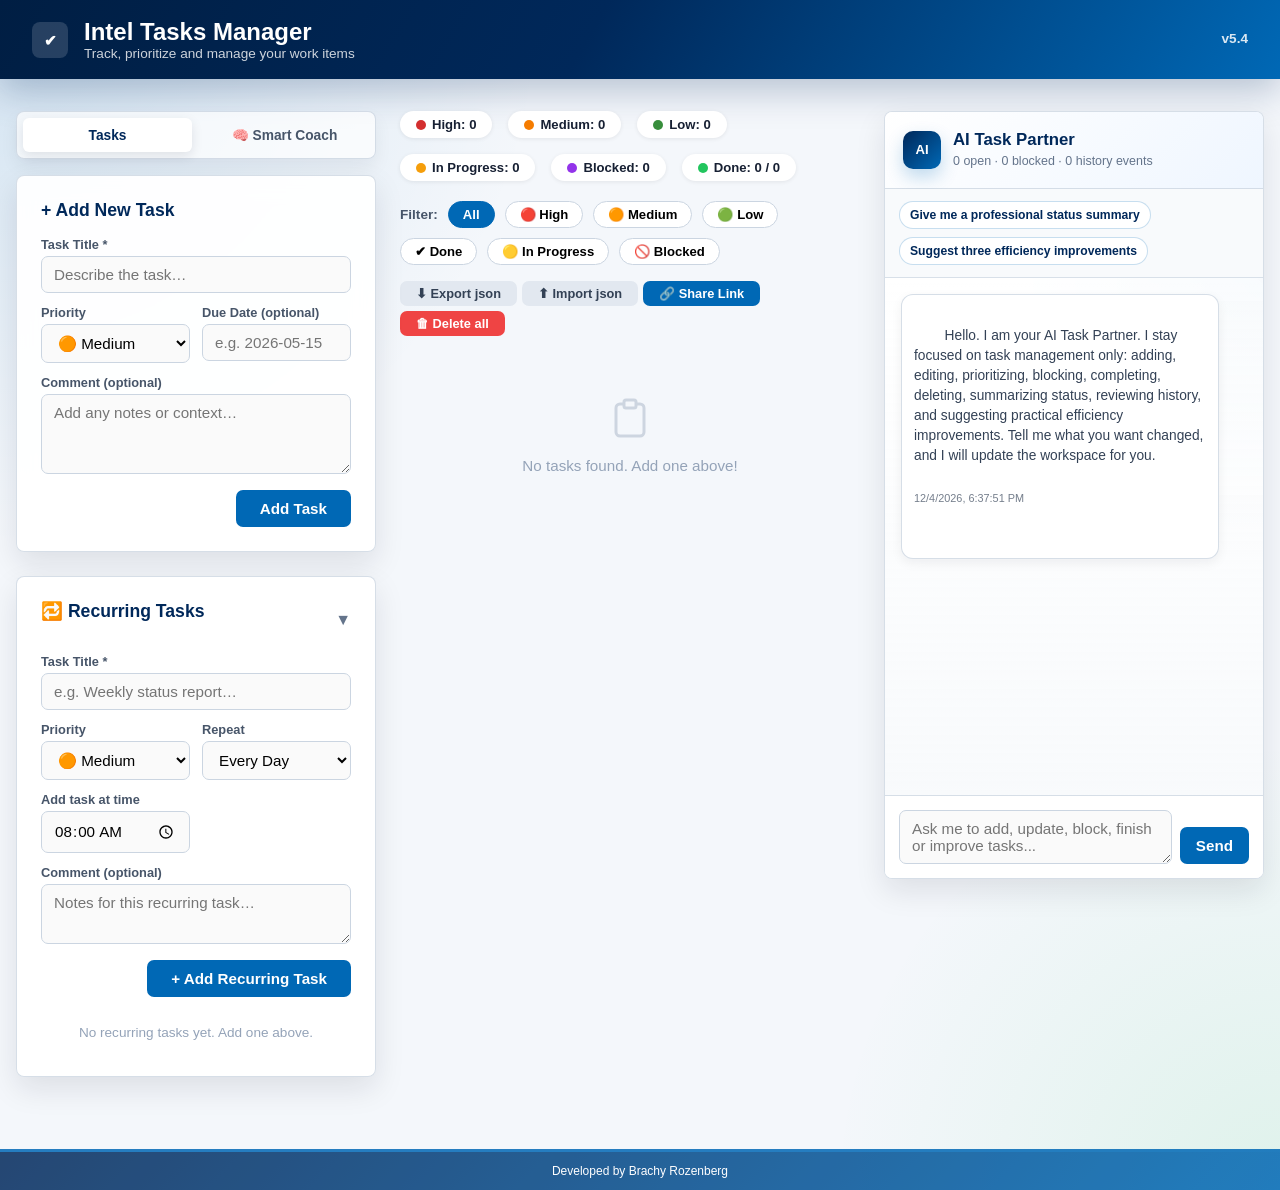
<file: index.html>
<!DOCTYPE html>
<html lang="en">
<head>
  <meta charset="UTF-8" />
  <meta name="viewport" content="width=device-width, initial-scale=1.0"/>
  <link rel="icon" type="image/svg+xml" href="favicon.svg" />
  <title>Intel tasks manager</title>
  <style>
    :root {
      --intel-blue: #0068B5;
      --intel-dark: #00285A;
      --intel-light: #E9F2FA;
      --surface: #FFFFFF;
      --surface-soft: #F8FAFC;
      --ink: #172033;
      --muted: #64748B;
      --high:   #D32F2F;
      --medium: #F57C00;
      --low:    #388E3C;
      --blocked: #9333EA;
      --blocked-bg: #F6EDFF;
      --blocked-ink: #5B21B6;
      --inprogress: #F59E0B;
      --done-bg: #D1FAE5;
      --border: #CBD5E1;
      --shadow-soft: 0 12px 30px rgba(15, 23, 42, .10);
      --radius: 8px;
    }

    * { box-sizing: border-box; margin: 0; padding: 0; }

    body {
      font-family: "Segoe UI", Arial, sans-serif;
      background:
        radial-gradient(circle at top left, rgba(0,104,181,.14), transparent 34rem),
        radial-gradient(circle at bottom right, rgba(34,197,94,.10), transparent 28rem),
        #F4F7FB;
      color: var(--ink);
      min-height: 100vh;
    }

    /* ── Header ── */
    header {
      background: linear-gradient(120deg, #001E43 0%, var(--intel-dark) 46%, var(--intel-blue) 100%);
      color: #fff;
      padding: 18px 32px;
      display: flex;
      align-items: center;
      justify-content: space-between;
      gap: 16px;
      box-shadow: 0 12px 36px rgba(0, 40, 90, .25);
    }
    header .header-left {
      display: flex;
      align-items: center;
      gap: 16px;
    }
    header svg { flex-shrink: 0; }
    header h1 { font-size: 1.5rem; font-weight: 700; letter-spacing: 0; }
    header p  { font-size: .85rem; opacity: .8; }
    header .header-right {
      text-align: right;
      font-size: .75rem;
      opacity: .85;
    }
    header .version {
      font-weight: 600;
      font-size: .85rem;
      margin-bottom: 2px;
    }

    /* ── Layout ── */
    .container {
      max-width: 1280px;
      margin: 32px auto;
      padding: 0 16px;
      display: grid;
      grid-template-columns: minmax(300px, 360px) minmax(0, 1fr) minmax(320px, 380px);
      grid-template-areas: "add tasks chat";
      gap: 24px;
      align-items: start;
    }

    .add-panel { grid-area: add; min-width: 0; }
    .tasks-panel { grid-area: tasks; min-width: 0; }
    .chat-panel { grid-area: chat; min-width: 0; position: sticky; top: 20px; }

    /* ── Add-Task Card ── */
    .card {
      background: rgba(255,255,255,.94);
      border-radius: var(--radius);
      border: 1px solid rgba(203,213,225,.78);
      box-shadow: var(--shadow-soft);
      padding: 24px;
      margin-bottom: 24px;
      backdrop-filter: blur(12px);
    }
    .card h2 { font-size: 1.1rem; color: var(--intel-dark); margin-bottom: 16px; }

    .form-grid {
      display: grid;
      grid-template-columns: 1fr 1fr;
      gap: 12px;
    }
    .form-grid .full { grid-column: 1 / -1; }

    label { display: block; font-size: .8rem; font-weight: 600; color: #475569; margin-bottom: 4px; }

    input[type="text"], select, textarea {
      width: 100%;
      padding: 9px 12px;
      border: 1.5px solid var(--border);
      border-radius: 7px;
      font-size: .95rem;
      outline: none;
      transition: border-color .2s;
      font-family: inherit;
      background: #FAFAFA;
    }
    input[type="text"]:focus, select:focus, textarea:focus {
      border-color: var(--intel-blue);
      background: #fff;
    }
    textarea { resize: vertical; min-height: 80px; }

    .btn {
      padding: 10px 24px;
      border: none;
      border-radius: 7px;
      font-size: .95rem;
      font-weight: 600;
      cursor: pointer;
      transition: opacity .2s, transform .1s, box-shadow .2s;
    }
    .btn:active { transform: scale(.97); }
    .btn-primary { background: var(--intel-blue); color: #fff; }
    .btn-primary:hover { opacity: .9; box-shadow: 0 8px 18px rgba(0,104,181,.22); }
    .btn-danger  { background: #EF4444; color: #fff; padding: 5px 12px; font-size: .8rem; }
    .btn-done    { background: #22C55E; color: #fff; padding: 5px 12px; font-size: .8rem; }
    .btn-undo    { background: #94A3B8; color: #fff; padding: 5px 12px; font-size: .8rem; }
    .btn-blocked { background: var(--blocked); color: #fff; padding: 5px 12px; font-size: .8rem; }
    .btn-inprogress { background: var(--inprogress); color: #fff; padding: 5px 12px; font-size: .8rem; }
    .btn-edit { padding: 5px 12px; font-size: .8rem; }

    .side-tabs {
      display: grid;
      grid-template-columns: 1fr 1fr;
      gap: 8px;
      margin-bottom: 16px;
      background: rgba(255,255,255,.70);
      border: 1px solid rgba(203,213,225,.82);
      border-radius: var(--radius);
      padding: 6px;
      box-shadow: 0 8px 18px rgba(15,23,42,.06);
    }
    .side-tab-btn {
      border: 0;
      border-radius: 6px;
      background: transparent;
      color: #475569;
      cursor: pointer;
      font-family: inherit;
      font-size: .86rem;
      font-weight: 700;
      padding: 9px 10px;
      transition: background .15s, color .15s, box-shadow .15s;
    }
    .side-tab-btn.active {
      background: #fff;
      color: var(--intel-dark);
      box-shadow: 0 4px 12px rgba(15,23,42,.10);
    }
    .side-tab-panel { display: none; }
    .side-tab-panel.active { display: block; }

    /* ── Smart coach card ── */
    .smart-coach {
      background: linear-gradient(180deg, #FFFFFF 0%, #F8FAFC 100%);
      border: 1px solid rgba(15,23,42,.10);
      border-top: 4px solid #22C55E;
    }
    .smart-coach h2 { margin-bottom: 6px; }
    .smart-coach-subtitle {
      color: var(--muted);
      font-size: .82rem;
      margin-bottom: 14px;
    }
    .smart-coach-list {
      display: grid;
      gap: 10px;
    }
    .smart-coach-item {
      border: 1px solid rgba(203,213,225,.82);
      border-radius: var(--radius);
      background: #fff;
      padding: 12px;
    }
    .smart-coach-label {
      color: var(--muted);
      font-size: .72rem;
      font-weight: 700;
      text-transform: uppercase;
    }
    .smart-coach-value {
      color: var(--ink);
      font-size: .95rem;
      font-weight: 700;
      margin-top: 5px;
      overflow-wrap: anywhere;
    }
    .smart-coach-meta {
      color: #64748B;
      font-size: .76rem;
      margin-top: 6px;
      overflow-wrap: anywhere;
    }
    .smart-coach-item.risk { border-color: rgba(147,51,234,.24); background: var(--blocked-bg); }
    .smart-coach-item.deadline { border-color: rgba(245,124,0,.24); background: #FFF7ED; }
    .smart-coach-item.progress { border-color: rgba(34,197,94,.24); background: #F0FDF4; }

    /* ── AI chat partner ── */
    .ai-chat-card {
      height: calc(100vh - 132px);
      min-height: 620px;
      display: flex;
      flex-direction: column;
      padding: 0;
      overflow: hidden;
    }
    .ai-chat-header {
      padding: 18px;
      background: linear-gradient(135deg, #FFFFFF 0%, #EFF6FF 100%);
      border-bottom: 1px solid rgba(203,213,225,.78);
      display: flex;
      gap: 12px;
      align-items: center;
    }
    .ai-avatar {
      width: 38px;
      height: 38px;
      border-radius: 10px;
      background: linear-gradient(135deg, var(--intel-dark), var(--intel-blue));
      color: #fff;
      display: grid;
      place-items: center;
      font-weight: 800;
      font-size: .82rem;
      box-shadow: 0 8px 18px rgba(0,104,181,.24);
      flex-shrink: 0;
    }
    .ai-chat-title h2 {
      margin: 0 0 3px;
      font-size: 1.05rem;
      color: var(--intel-dark);
    }
    .ai-chat-title p {
      color: var(--muted);
      font-size: .78rem;
      line-height: 1.35;
    }
    .ai-suggestion-strip {
      padding: 12px 14px;
      border-bottom: 1px solid rgba(203,213,225,.68);
      display: flex;
      gap: 8px;
      flex-wrap: wrap;
      background: #F8FAFC;
    }
    .ai-suggestion-chip {
      border: 1px solid rgba(0,104,181,.22);
      background: #fff;
      color: var(--intel-dark);
      border-radius: 999px;
      padding: 6px 10px;
      font-family: inherit;
      font-size: .76rem;
      font-weight: 700;
      cursor: pointer;
      transition: background .15s, border-color .15s, transform .15s;
    }
    .ai-suggestion-chip:hover {
      background: var(--intel-light);
      border-color: rgba(0,104,181,.42);
      transform: translateY(-1px);
    }
    .ai-chat-messages {
      flex: 1;
      overflow-y: auto;
      padding: 16px;
      display: flex;
      flex-direction: column;
      gap: 12px;
      background:
        linear-gradient(180deg, rgba(255,255,255,.74), rgba(248,250,252,.96)),
        radial-gradient(circle at top right, rgba(0,104,181,.10), transparent 16rem);
    }
    .ai-message {
      max-width: 92%;
      padding: 11px 12px;
      border-radius: 12px;
      font-size: .86rem;
      line-height: 1.45;
      white-space: pre-wrap;
      overflow-wrap: anywhere;
      box-shadow: 0 4px 12px rgba(15,23,42,.06);
    }
    .ai-message.assistant {
      align-self: flex-start;
      background: #fff;
      border: 1px solid rgba(203,213,225,.78);
      color: #334155;
    }
    .ai-message.user {
      align-self: flex-end;
      background: var(--intel-blue);
      color: #fff;
    }
    .ai-message-time {
      display: block;
      margin-top: 6px;
      font-size: .68rem;
      opacity: .68;
    }
    .ai-chat-form {
      padding: 14px;
      border-top: 1px solid rgba(203,213,225,.78);
      display: grid;
      grid-template-columns: 1fr auto;
      gap: 8px;
      background: #fff;
    }
    .ai-chat-form textarea {
      min-height: 54px;
      max-height: 120px;
      resize: vertical;
    }
    .ai-chat-form .btn { align-self: end; padding: 10px 16px; }

    /* ── Filters ── */
    .filters {
      display: flex;
      gap: 10px;
      flex-wrap: wrap;
      margin-bottom: 16px;
      align-items: center;
    }
    .filters span { font-size: .85rem; font-weight: 600; color: #475569; }
    .filter-btn {
      padding: 5px 14px;
      border-radius: 20px;
      border: 1.5px solid var(--border);
      background: #fff;
      font-size: .82rem;
      cursor: pointer;
      transition: all .15s;
      font-weight: 600;
    }
    .filter-btn:hover, .filter-btn.active {
      background: var(--intel-blue);
      color: #fff;
      border-color: var(--intel-blue);
    }

    /* ── Stats bar ── */
    .stats {
      display: flex;
      gap: 16px;
      margin-bottom: 20px;
      flex-wrap: wrap;
    }
    .stat-pill {
      background: #fff;
      border-radius: 20px;
      padding: 6px 16px;
      font-size: .82rem;
      font-weight: 600;
      box-shadow: 0 1px 4px rgba(0,0,0,.08);
      display: flex;
      align-items: center;
      gap: 6px;
    }
    .dot { width: 10px; height: 10px; border-radius: 50%; display: inline-block; }
    .dot-high   { background: var(--high); }
    .dot-medium { background: var(--medium); }
    .dot-low    { background: var(--low); }
    .dot-done    { background: #22C55E; }
    .dot-blocked { background: var(--blocked); }
    .dot-inprogress { background: var(--inprogress); }

    /* ── Task List ── */
    #task-list { display: flex; flex-direction: column; gap: 12px; }

    .task-item {
      background: rgba(255,255,255,.96);
      border-radius: var(--radius);
      box-shadow: 0 8px 20px rgba(15,23,42,.08);
      padding: 16px 20px;
      border-left: 5px solid var(--intel-blue);
      border-top: 1px solid rgba(203,213,225,.65);
      border-right: 1px solid rgba(203,213,225,.65);
      border-bottom: 1px solid rgba(203,213,225,.65);
      cursor: grab;
      transition: box-shadow .2s, opacity .2s, transform .2s;
      user-select: none;
    }
    .task-item:hover { box-shadow: 0 3px 12px rgba(0,0,0,.13); }
    .task-item:active { cursor: grabbing; }
    .task-item.dragging { opacity: .45; transform: scale(.99); }
    .task-item.drag-over-top { box-shadow: inset 0 3px 0 var(--intel-blue), 0 3px 12px rgba(0,0,0,.13); }
    .task-item.drag-over-bottom { box-shadow: inset 0 -3px 0 var(--intel-blue), 0 3px 12px rgba(0,0,0,.13); }
    .task-item.done  { border-left-color: #22C55E; background: var(--done-bg); opacity: .85; }
    .task-item.priority-High             { border-left-color: var(--high); }
    .task-item.priority-Medium           { border-left-color: var(--medium); }
    .task-item.priority-Low              { border-left-color: var(--low); }
    .task-item.blocked:not(.done)        {
      border-left-color: var(--blocked);
      background: linear-gradient(90deg, var(--blocked-bg), rgba(255,255,255,.98) 44%);
      box-shadow: 0 10px 24px rgba(147,51,234,.16);
    }
    .task-item.blocked:not(.done) .task-title { color: var(--blocked-ink); }
    .task-item.inprogress:not(.done)      { border-left-color: var(--inprogress); background: #FFFBEB; }
    .badge-Blocked { background: #EDE1FF; color: var(--blocked-ink); }
    .badge-InProgress { background: #FEF3C7; color: var(--inprogress); }

    .task-header {
      display: flex;
      align-items: flex-start;
      gap: 12px;
      flex-wrap: wrap;
    }
    .task-title {
      flex: 1;
      font-size: 1rem;
      font-weight: 600;
    }
    .task-item.done .task-title {
      text-decoration: line-through;
      color: #94A3B8;
    }

    .badge {
      padding: 2px 10px;
      border-radius: 12px;
      font-size: .75rem;
      font-weight: 700;
      white-space: nowrap;
      flex-shrink: 0;
    }
    .badge-High   { background: #FDECEA; color: var(--high); }
    .badge-Medium { background: #FFF3E0; color: var(--medium); }
    .badge-Low    { background: #E8F5E9; color: var(--low); }
    .badge-Done   { background: #F1F5F9; color: #64748B; }

    .task-meta {
      font-size: .78rem;
      color: #94A3B8;
      margin-top: 4px;
    }

    .task-comment {
      margin-top: 10px;
      padding: 8px 12px;
      background: var(--intel-light);
      border-radius: 6px;
      font-size: .85rem;
      color: #334155;
      white-space: pre-wrap;
    }
    .task-comment::before {
      content: "💬 ";
      font-size: .8rem;
    }

    .task-status-note {
      margin-top: 10px;
      padding: 8px 12px;
      border-radius: 6px;
      font-size: .82rem;
      font-weight: 700;
    }
    .task-status-note.status-blocked {
      background: #EDE1FF;
      color: var(--blocked-ink);
      border: 1px solid rgba(147,51,234,.22);
    }

    .task-actions { display: flex; gap: 6px; flex-shrink: 0; flex-wrap: wrap; justify-content: flex-end; }
    .task-actions .btn { cursor: pointer; }

    .empty-state {
      text-align: center;
      padding: 48px 0;
      color: #94A3B8;
      font-size: .95rem;
    }
    .empty-state svg { margin-bottom: 12px; opacity: .4; }

    /* ── Edit Modal ── */
    .modal-overlay {
      display: none;
      position: fixed; inset: 0;
      background: rgba(0,0,0,.45);
      z-index: 100;
      align-items: center;
      justify-content: center;
    }
    .modal-overlay.open { display: flex; }
    .modal {
      background: #fff;
      border-radius: var(--radius);
      padding: 28px;
      width: min(500px, 95vw);
      box-shadow: 0 8px 32px rgba(0,0,0,.2);
    }
    .modal h2 { color: var(--intel-dark); margin-bottom: 18px; font-size: 1.1rem; }
    .modal-actions { display: flex; gap: 10px; justify-content: flex-end; margin-top: 18px; }
    .btn-secondary { background: #E2E8F0; color: #334155; }
    .btn-secondary:hover { background: #CBD5E1; }
    .btn-import-export { padding: 5px 16px !important; font-size: .8rem !important; }

    input[type="time"], input[type="number"] {
      width: 100%;
      padding: 9px 12px;
      border: 1.5px solid var(--border);
      border-radius: 7px;
      font-size: .95rem;
      outline: none;
      transition: border-color .2s;
      font-family: inherit;
      background: #FAFAFA;
    }
    input[type="time"]:focus, input[type="number"]:focus {
      border-color: var(--intel-blue);
      background: #fff;
    }

    /* ── Recurring card ── */
    .recurring-header {
      display: flex;
      align-items: center;
      justify-content: space-between;
      cursor: pointer;
      user-select: none;
    }
    .recurring-header h2 { font-size: 1.1rem; color: var(--intel-dark); }
    .recurring-row {
      display: flex;
      align-items: center;
      gap: 10px;
      padding: 10px 14px;
      background: var(--surface-soft);
      border-radius: 8px;
      margin-bottom: 8px;
      border: 1.5px solid var(--border);
      transition: border-color .2s, box-shadow .2s, transform .2s;
    }
    .recurring-row:hover {
      border-color: rgba(0,104,181,.42);
      box-shadow: 0 8px 20px rgba(15,23,42,.08);
      transform: translateY(-1px);
    }
    .recurring-row-info { flex: 1; }
    .recurring-row-title { font-weight: 600; font-size: .9rem; }
    .recurring-row-meta  { font-size: .75rem; color: #64748B; }
    .recurring-row-actions { display: flex; gap: 6px; flex-wrap: wrap; justify-content: flex-end; }
    .weekday-picker {
      display: grid;
      grid-template-columns: repeat(7, minmax(0, 1fr));
      gap: 8px;
    }
    .weekday-chip {
      position: relative;
    }
    .weekday-chip input {
      position: absolute;
      opacity: 0;
      pointer-events: none;
    }
    .weekday-chip span {
      display: block;
      border: 1.5px solid var(--border);
      border-radius: 999px;
      padding: 8px 0;
      text-align: center;
      font-size: .8rem;
      font-weight: 700;
      color: #475569;
      background: #fff;
      cursor: pointer;
      transition: all .15s;
    }
    .weekday-chip input:checked + span {
      background: var(--intel-blue);
      border-color: var(--intel-blue);
      color: #fff;
    }

    @media (max-width: 1180px) {
      .container {
        grid-template-columns: minmax(320px, 380px) minmax(0, 1fr);
        grid-template-areas:
          "add tasks"
          "chat chat";
      }
      .chat-panel { position: static; }
      .ai-chat-card { height: auto; min-height: 520px; }
      .ai-chat-messages { max-height: 420px; }
    }

    @media (max-width: 900px) {
      .container {
        grid-template-columns: 1fr;
        grid-template-areas:
          "add"
          "tasks"
          "chat";
      }
    }

    @media (max-width: 600px) {
      .form-grid { grid-template-columns: 1fr; }
      .form-grid .full { grid-column: 1; }
      header h1 { font-size: 1.2rem; }
      .weekday-picker { grid-template-columns: repeat(4, minmax(0, 1fr)); }
      .ai-chat-form { grid-template-columns: 1fr; }
      .ai-chat-form .btn { width: 100%; }
      .task-actions { width: 100%; justify-content: flex-start; }
      .badge { order: 2; }
      .recurring-row { align-items: flex-start; flex-wrap: wrap; }
      .recurring-row-actions { width: 100%; justify-content: flex-start; }
    }

    /* ── Footer ── */
    footer {
      background: linear-gradient(135deg, var(--intel-dark), var(--intel-blue));
      color: #fff;
      padding: 12px 32px;
      text-align: center;
      font-size: .75rem;
      margin-top: 48px;
      border-top: 3px solid var(--intel-blue);
      opacity: .85;
    }
  </style>
</head>
<body>

<header>
  <div class="header-left">
    <svg width="36" height="36" viewBox="0 0 36 36" fill="none">
      <rect width="36" height="36" rx="8" fill="white" fill-opacity="0.15"/>
      <text x="50%" y="55%" dominant-baseline="middle" text-anchor="middle"
            font-family="Segoe UI,Arial" font-weight="700" font-size="15" fill="white">✔</text>
    </svg>
    <div>
      <h1>Intel Tasks Manager</h1>
      <p>Track, prioritize and manage your work items</p>
    </div>
  </div>
  <div class="header-right">
    <div class="version">v5.4</div>
  </div>
</header>

<div class="container">

  <aside class="add-panel">
    <div class="side-tabs" role="tablist" aria-label="Task side panel tabs">
      <button class="side-tab-btn active" id="tab-manage" role="tab" aria-selected="true" aria-controls="panel-manage" onclick="switchSideTab('manage')">Tasks</button>
      <button class="side-tab-btn" id="tab-coach" role="tab" aria-selected="false" aria-controls="panel-coach" onclick="switchSideTab('coach')">🧠 Smart Coach</button>
    </div>

    <div class="side-tab-panel active" id="panel-manage" role="tabpanel" aria-labelledby="tab-manage">
    <!-- Add Task Card -->
    <div class="card">
      <h2>+ Add New Task</h2>
      <div class="form-grid">
        <div class="full">
          <label for="task-title">Task Title *</label>
          <input type="text" id="task-title" placeholder="Describe the task…" />
        </div>
        <div>
          <label for="task-priority">Priority</label>
          <select id="task-priority">
            <option value="High">🔴 High</option>
            <option value="Medium" selected>🟠 Medium</option>
            <option value="Low">🟢 Low</option>
          </select>
        </div>
        <div>
          <label for="task-due">Due Date (optional)</label>
          <input type="text" id="task-due" placeholder="e.g. 2026-05-15" />
        </div>
        <div class="full">
          <label for="task-comment">Comment (optional)</label>
          <textarea id="task-comment" placeholder="Add any notes or context…"></textarea>
        </div>
        <div class="full" style="text-align:right">
          <button class="btn btn-primary" onclick="addTask()">Add Task</button>
        </div>
      </div>
    </div>

    <!-- Recurring Tasks Card -->
    <div class="card" id="recurring-card">
      <div class="recurring-header" onclick="toggleRecurringCard()">
        <h2>🔁 Recurring Tasks</h2>
        <span id="recurring-toggle-icon" style="font-size:1rem;color:#64748B">▼</span>
      </div>
      <div id="recurring-card-body" style="margin-top:16px">
        <div class="form-grid">
          <div class="full">
            <label>Task Title *</label>
            <input type="text" id="rec-title" placeholder="e.g. Weekly status report…" />
          </div>
          <div>
            <label>Priority</label>
            <select id="rec-priority">
              <option value="High">🔴 High</option>
              <option value="Medium" selected>🟠 Medium</option>
              <option value="Low">🟢 Low</option>
            </select>
          </div>
          <div>
            <label>Repeat</label>
            <select id="rec-freq" onchange="updateRecurringForm()">
              <option value="daily">Every Day</option>
              <option value="weekly">Specific Days</option>
              <option value="monthly">Every Month</option>
            </select>
          </div>
          <div id="rec-dow-wrap" class="full" style="display:none">
            <label>Select days in the week</label>
            <div class="weekday-picker" id="rec-weekdays">
              <label class="weekday-chip"><input type="checkbox" value="0"><span>Sun</span></label>
              <label class="weekday-chip"><input type="checkbox" value="1"><span>Mon</span></label>
              <label class="weekday-chip"><input type="checkbox" value="2"><span>Tue</span></label>
              <label class="weekday-chip"><input type="checkbox" value="3"><span>Wed</span></label>
              <label class="weekday-chip"><input type="checkbox" value="4"><span>Thu</span></label>
              <label class="weekday-chip"><input type="checkbox" value="5"><span>Fri</span></label>
              <label class="weekday-chip"><input type="checkbox" value="6"><span>Sat</span></label>
            </div>
          </div>
          <div id="rec-dom-wrap" style="display:none">
            <label>Day of Month (1–31)</label>
            <input type="number" id="rec-dom" min="1" max="31" value="1" />
          </div>
          <div>
            <label>Add task at time</label>
            <input type="time" id="rec-time" value="08:00" />
          </div>
          <div class="full">
            <label>Comment (optional)</label>
            <textarea id="rec-comment" placeholder="Notes for this recurring task…" style="min-height:60px"></textarea>
          </div>
          <div class="full" style="text-align:right">
            <button class="btn btn-primary" onclick="addRecurring()">+ Add Recurring Task</button>
          </div>
        </div>
        <div id="recurring-list" style="margin-top:16px"></div>
      </div>
    </div>
    </div>

    <div class="side-tab-panel" id="panel-coach" role="tabpanel" aria-labelledby="tab-coach">
      <!-- Smart Coach Card -->
      <div class="card smart-coach">
        <h2>🧠 Smart Coach</h2>
        <div class="smart-coach-subtitle">A quick recommendation generated from your current task queue.</div>
        <div class="smart-coach-list" id="smart-coach"></div>
      </div>
    </div>
  </aside>

  <main class="tasks-panel">
    <!-- Stats -->
    <div class="stats" id="stats"></div>

    <!-- Filters -->
    <div class="filters">
      <span>Filter:</span>
      <button class="filter-btn active" onclick="setFilter('All', this)">All</button>
      <button class="filter-btn" onclick="setFilter('High', this)">🔴 High</button>
      <button class="filter-btn" onclick="setFilter('Medium', this)">🟠 Medium</button>
      <button class="filter-btn" onclick="setFilter('Low', this)">🟢 Low</button>
      <button class="filter-btn" onclick="setFilter('Done', this)">✔ Done</button>
      <button class="filter-btn" onclick="setFilter('InProgress', this)">🟡 In Progress</button>
      <button class="filter-btn" onclick="setFilter('Blocked', this)">🚫 Blocked</button>
    </div>

    <!-- Export / Import / Share -->
    <div style="display:flex;gap:5px;flex-wrap:wrap;margin-bottom:10px;">
      <button class="btn btn-secondary btn-import-export" onclick="exportTasks()">⬇ Export json</button>
      <button class="btn btn-secondary btn-import-export" onclick="document.getElementById('import-file').click()">⬆ Import json</button>
      <button class="btn btn-primary btn-import-export"   onclick="shareLink()">🔗 Share Link</button>
      <button class="btn btn-danger btn-import-export" onclick="clearAllTasks()">🗑 Delete all</button>
      <input type="file" id="import-file" accept=".json" style="display:none" onchange="importTasks(this)"/>
    </div>

    <!-- Task List -->
    <div id="task-list"></div>
  </main>

  <aside class="chat-panel" aria-label="AI task partner chat">
    <div class="card ai-chat-card">
      <div class="ai-chat-header">
        <div class="ai-avatar">AI</div>
        <div class="ai-chat-title">
          <h2>AI Task Partner</h2>
          <p id="ai-chat-context">Focused on your tasks, blockers, history and next actions.</p>
        </div>
      </div>
      <div class="ai-suggestion-strip" id="ai-suggestions"></div>
      <div class="ai-chat-messages" id="ai-chat-messages" aria-live="polite"></div>
      <form class="ai-chat-form" onsubmit="submitChat(event)">
        <textarea id="ai-chat-input" placeholder="Ask me to add, update, block, finish or improve tasks..."></textarea>
        <button class="btn btn-primary" type="submit">Send</button>
      </form>
    </div>
  </aside>
</div>

<!-- Edit Modal -->
<div class="modal-overlay" id="edit-modal">
  <div class="modal">
    <h2>Edit Task</h2>
    <div class="form-grid" style="grid-template-columns:1fr 1fr">
      <div style="grid-column:1/-1">
        <label>Task Title *</label>
        <input type="text" id="edit-title" />
      </div>
      <div>
        <label>Priority</label>
        <select id="edit-priority">
          <option value="High">🔴 High</option>
          <option value="Medium">🟠 Medium</option>
          <option value="Low">🟢 Low</option>
        </select>
      </div>
      <div>
        <label>Due Date</label>
        <input type="text" id="edit-due" />
      </div>
      <div style="grid-column:1/-1">
        <label>Comment</label>
        <textarea id="edit-comment"></textarea>
      </div>
    </div>
    <div class="modal-actions">
      <button class="btn btn-secondary" onclick="closeModal()">Cancel</button>
      <button class="btn btn-primary" onclick="saveEdit()">Save Changes</button>
    </div>
  </div>
</div>

<!-- Edit Recurring Modal -->
<div class="modal-overlay" id="edit-recurring-modal">
  <div class="modal">
    <h2>Edit Recurring Task</h2>
    <div class="form-grid" style="grid-template-columns:1fr 1fr">
      <div style="grid-column:1/-1">
        <label>Task Title *</label>
        <input type="text" id="edit-rec-title" />
      </div>
      <div>
        <label>Priority</label>
        <select id="edit-rec-priority">
          <option value="High">🔴 High</option>
          <option value="Medium">🟠 Medium</option>
          <option value="Low">🟢 Low</option>
        </select>
      </div>
      <div>
        <label>Repeat</label>
        <select id="edit-rec-freq" onchange="updateRecurringEditForm()">
          <option value="daily">Every Day</option>
          <option value="weekly">Specific Days</option>
          <option value="monthly">Every Month</option>
        </select>
      </div>
      <div id="edit-rec-dow-wrap" style="grid-column:1/-1;display:none">
        <label>Select days in the week</label>
        <div class="weekday-picker" id="edit-rec-weekdays">
          <label class="weekday-chip"><input type="checkbox" value="0"><span>Sun</span></label>
          <label class="weekday-chip"><input type="checkbox" value="1"><span>Mon</span></label>
          <label class="weekday-chip"><input type="checkbox" value="2"><span>Tue</span></label>
          <label class="weekday-chip"><input type="checkbox" value="3"><span>Wed</span></label>
          <label class="weekday-chip"><input type="checkbox" value="4"><span>Thu</span></label>
          <label class="weekday-chip"><input type="checkbox" value="5"><span>Fri</span></label>
          <label class="weekday-chip"><input type="checkbox" value="6"><span>Sat</span></label>
        </div>
      </div>
      <div id="edit-rec-dom-wrap" style="display:none">
        <label>Day of Month (1–31)</label>
        <input type="number" id="edit-rec-dom" min="1" max="31" value="1" />
      </div>
      <div>
        <label>Add task at time</label>
        <input type="time" id="edit-rec-time" value="08:00" />
      </div>
      <div style="grid-column:1/-1">
        <label>Comment</label>
        <textarea id="edit-rec-comment"></textarea>
      </div>
    </div>
    <div class="modal-actions">
      <button class="btn btn-secondary" onclick="closeRecurringModal()">Cancel</button>
      <button class="btn btn-primary" onclick="saveRecurringEdit()">Save Changes</button>
    </div>
  </div>
</div>

<script>
  // ── State ──────────────────────────────────────────────────────────────────
  let tasks = readStoredArray('intel-tasks').map(normalizeTask);
  let currentFilter = 'All';
  let editingId = null;
  let editingRecurringId = null;
  let draggedTaskId = null;
  let chatMessages = readStoredArray('intel-task-chat').map(normalizeChatMessage);
  let taskActivity = readStoredArray('intel-task-activity');

  function readStoredArray(key) {
    try {
      const value = JSON.parse(localStorage.getItem(key) || '[]');
      return Array.isArray(value) ? value : [];
    } catch {
      return [];
    }
  }

  function normalizeTask(task) {
    return {
      ...task,
      done: Boolean(task.done),
      blocked: Boolean(task.blocked),
      inProgress: Boolean(task.inProgress)
    };
  }

  function normalizeChatMessage(message) {
    return {
      role: message.role === 'user' ? 'user' : 'assistant',
      text: String(message.text || ''),
      created: message.created || new Date().toLocaleString()
    };
  }

  function getSelectedDaysFrom(containerId) {
    return Array.from(document.querySelectorAll(`#${containerId} input:checked`))
      .map(input => Number.parseInt(input.value, 10))
      .filter(day => Number.isInteger(day));
  }

  function setSelectedDays(containerId, days) {
    const selectedDays = new Set(days.map(Number));
    document.querySelectorAll(`#${containerId} input`).forEach(input => {
      input.checked = selectedDays.has(Number.parseInt(input.value, 10));
    });
  }

  function getTodayDateOnly() {
    const today = new Date();
    today.setHours(0, 0, 0, 0);
    return today;
  }

  function parseDueDate(value) {
    if (!value) return null;
    const trimmed = value.trim();
    const isoDate = /^(\d{4})-(\d{1,2})-(\d{1,2})$/.exec(trimmed);
    const parsed = isoDate
      ? new Date(Number(isoDate[1]), Number(isoDate[2]) - 1, Number(isoDate[3]))
      : new Date(trimmed);
    if (Number.isNaN(parsed.getTime())) return null;
    parsed.setHours(0, 0, 0, 0);
    return parsed;
  }

  function getSelectedRecurringDays() {
    return getSelectedDaysFrom('rec-weekdays');
  }

  function clearSelectedRecurringDays() {
    setSelectedDays('rec-weekdays', []);
  }

  function getRecurringDays(template) {
    if (Array.isArray(template.daysOfWeek) && template.daysOfWeek.length > 0) {
      return template.daysOfWeek;
    }
    if (Number.isInteger(template.dayOfWeek)) {
      return [template.dayOfWeek];
    }
    return [];
  }

  function moveTaskToBottom(taskId) {
    const index = tasks.findIndex(task => task.id === taskId);
    if (index === -1 || index === tasks.length - 1) return;
    const [task] = tasks.splice(index, 1);
    tasks.push(task);
  }

  function sortTasksForDisplay(items) {
    return [...items].sort((left, right) => {
      if (left.done !== right.done) return left.done ? 1 : -1;
      return 0;
    });
  }

  function getTaskDisplayIndex(task) {
    return sortTasksForDisplay(tasks).findIndex(item => item.id === task.id) + 1;
  }

  function save() {
    localStorage.setItem('intel-tasks', JSON.stringify(tasks));
  }

  function saveChat() {
    localStorage.setItem('intel-task-chat', JSON.stringify(chatMessages.slice(-80)));
  }

  function saveActivity() {
    localStorage.setItem('intel-task-activity', JSON.stringify(taskActivity.slice(0, 120)));
  }

  function recordActivity(action, detail) {
    taskActivity.unshift({
      id: Date.now() + Math.floor(Math.random() * 999),
      action,
      detail,
      created: new Date().toLocaleString()
    });
    taskActivity = taskActivity.slice(0, 120);
    saveActivity();
    renderAssistantSuggestions();
  }

  // ── Add ────────────────────────────────────────────────────────────────────
  function addTask() {
    const title = document.getElementById('task-title').value.trim();
    if (!title) { alert('Please enter a task title.'); return; }

    const newTask = normalizeTask({
      id:       Date.now(),
      title,
      priority: document.getElementById('task-priority').value,
      due:      document.getElementById('task-due').value.trim(),
      comment:  document.getElementById('task-comment').value.trim(),
      done:     false,
      blocked:  false,
      inProgress: false,
      created:  new Date().toLocaleDateString()
    });
    tasks.unshift(newTask);
    recordActivity('Task added', newTask.title);

    save();
    document.getElementById('task-title').value   = '';
    document.getElementById('task-due').value     = '';
    document.getElementById('task-comment').value = '';
    render();
  }

  // ── Toggle done ────────────────────────────────────────────────────────────
  function toggleDone(id) {
    const t = tasks.find(t => t.id === id);
    if (!t) return;
    t.done = !t.done;
    if (t.done) {
      t.blocked = false;
      t.inProgress = false;
      moveTaskToBottom(id);
    }
    recordActivity(t.done ? 'Task completed' : 'Task reopened', t.title);
    save();
    render();
  }

  // ── Delete ─────────────────────────────────────────────────────────────────
  function deleteTask(id) {
    if (!confirm('Delete this task?')) return;
    const task = tasks.find(t => t.id === id);
    tasks = tasks.filter(t => t.id !== id);
    if (task) recordActivity('Task deleted', task.title);
    save(); render();
  }

  function clearAllTasks() {
    if (tasks.length === 0) {
      alert('There are no tasks to delete.');
      return;
    }

    if (!confirm('Delete all tasks? This can be undone.')) return;
    recordActivity('All tasks deleted', `${tasks.length} tasks removed`);
    tasks = [];
    save();
    render();
  }

  // ── Toggle blocked ─────────────────────────────────────────────────────────
  function toggleBlocked(id) {
    const t = tasks.find(t => t.id === id);
    if (!t) return;
    t.blocked = !t.blocked;
    if (t.blocked) {
      t.done = false;
      t.inProgress = false;
    }
    recordActivity(t.blocked ? 'Task blocked' : 'Task unblocked', t.title);
    save();
    render();
  }

  // ── Toggle in progress ─────────────────────────────────────────────────────
  function toggleInProgress(id) {
    const t = tasks.find(t => t.id === id);
    if (!t) return;
    t.inProgress = !t.inProgress;
    if (t.inProgress) {
      t.done = false;
      t.blocked = false;
    }
    recordActivity(t.inProgress ? 'Task started' : 'Task paused', t.title);
    save();
    render();
  }

  // ── Drag reorder ──────────────────────────────────────────────────────────
  function startTaskDragFromLeftClick(event) {
    const item = event.currentTarget;
    const isActionClick = event.target.closest('.task-actions, button, input, textarea, select, a');
    item.draggable = event.button === 0 && !isActionClick;
  }

  function handleTaskDragStart(event, id) {
    if (!event.currentTarget.draggable) {
      event.preventDefault();
      return;
    }
    draggedTaskId = id;
    event.dataTransfer.effectAllowed = 'move';
    event.dataTransfer.setData('text/plain', String(id));
    event.currentTarget.classList.add('dragging');
  }

  function handleTaskDragOver(event, targetId) {
    if (draggedTaskId === null || draggedTaskId === targetId) return;
    event.preventDefault();
    event.dataTransfer.dropEffect = 'move';

    const item = event.currentTarget;
    const midpoint = item.getBoundingClientRect().top + item.offsetHeight / 2;
    item.classList.toggle('drag-over-top', event.clientY < midpoint);
    item.classList.toggle('drag-over-bottom', event.clientY >= midpoint);
  }

  function clearDragMarks() {
    document.querySelectorAll('.task-item').forEach(item => {
      item.classList.remove('dragging', 'drag-over-top', 'drag-over-bottom');
      item.draggable = false;
    });
  }

  function handleTaskDragLeave(event) {
    event.currentTarget.classList.remove('drag-over-top', 'drag-over-bottom');
  }

  function handleTaskDrop(event, targetId) {
    if (draggedTaskId === null || draggedTaskId === targetId) return;
    event.preventDefault();

    const dropAfter = event.currentTarget.classList.contains('drag-over-bottom');
    const draggedIndex = tasks.findIndex(t => t.id === draggedTaskId);
    if (draggedIndex === -1) return;

    const [draggedTask] = tasks.splice(draggedIndex, 1);
    const targetIndex = tasks.findIndex(t => t.id === targetId);
    tasks.splice(dropAfter ? targetIndex + 1 : targetIndex, 0, draggedTask);

    save();
    draggedTaskId = null;
    render();
  }

  function handleTaskDragEnd() {
    draggedTaskId = null;
    clearDragMarks();
  }

  // ── Edit Modal ─────────────────────────────────────────────────────────────
  function openEdit(id) {
    const t = tasks.find(t => t.id === id);
    if (!t) return;
    editingId = id;
    document.getElementById('edit-title').value    = t.title;
    document.getElementById('edit-priority').value = t.priority;
    document.getElementById('edit-due').value      = t.due || '';
    document.getElementById('edit-comment').value  = t.comment || '';
    document.getElementById('edit-modal').classList.add('open');
  }
  function closeModal() {
    document.getElementById('edit-modal').classList.remove('open');
    editingId = null;
  }
  function saveEdit() {
    const title = document.getElementById('edit-title').value.trim();
    if (!title) { alert('Title cannot be empty.'); return; }
    const t = tasks.find(t => t.id === editingId);
    if (t) {
      t.title    = title;
      t.priority = document.getElementById('edit-priority').value;
      t.due      = document.getElementById('edit-due').value.trim();
      t.comment  = document.getElementById('edit-comment').value.trim();
      recordActivity('Task edited', t.title);
      save();
    }
    closeModal();
    render();
  }

  // ── Filter ─────────────────────────────────────────────────────────────────
  function setFilter(f, btn) {
    currentFilter = f;
    document.querySelectorAll('.filter-btn').forEach(b => b.classList.remove('active'));
    btn.classList.add('active');
    render();
  }

  // ── Render ─────────────────────────────────────────────────────────────────
  function render() {
    renderSmartInsights();
    renderStats();
    renderAssistantSuggestions();
    const list = document.getElementById('task-list');
    const visible = sortTasksForDisplay(tasks.filter(t => {
      if (currentFilter === 'All')     return true;
      if (currentFilter === 'Done')    return t.done;
      if (currentFilter === 'InProgress') return t.inProgress && !t.done;
      if (currentFilter === 'Blocked') return t.blocked && !t.done;
      return t.priority === currentFilter && !t.done;
    }));

    if (visible.length === 0) {
      list.innerHTML = `
        <div class="empty-state">
          <svg width="48" height="48" viewBox="0 0 24 24" fill="none" stroke="#94A3B8" stroke-width="1.5">
            <path d="M9 5H7a2 2 0 00-2 2v12a2 2 0 002 2h10a2 2 0 002-2V7a2 2 0 00-2-2h-2"/>
            <rect x="9" y="3" width="6" height="4" rx="1"/>
          </svg>
          <p>No tasks found. Add one above!</p>
        </div>`;
      return;
    }

    list.innerHTML = visible.map(t => `
       <div class="task-item ${t.done ? 'done' : (t.inProgress ? 'inprogress' : (t.blocked ? 'blocked' : ''))} priority-${t.priority}"
         data-id="${t.id}"
         tabindex="0"
         draggable="false"
         onmousedown="startTaskDragFromLeftClick(event)"
         ondragstart="handleTaskDragStart(event, ${t.id})"
         ondragover="handleTaskDragOver(event, ${t.id})"
         ondragleave="handleTaskDragLeave(event)"
         ondrop="handleTaskDrop(event, ${t.id})"
         ondragend="handleTaskDragEnd()">
        <div class="task-header">
          <div style="flex:1">
            <div class="task-title">${escHtml(t.title)}</div>
            <div class="task-meta">
              Added ${t.created}${t.due ? ' &nbsp;·&nbsp; Due: ' + escHtml(t.due) : ''}
            </div>
          </div>
          <span class="badge ${t.done ? 'badge-Done' : (t.inProgress ? 'badge-InProgress' : (t.blocked ? 'badge-Blocked' : 'badge-' + t.priority))}">
              ${t.done ? '✔ Done' : (t.inProgress ? '🟡 In Progress' : (t.blocked ? '🚫 Blocked' : t.priority))}
          </span>
          <div class="task-actions">
            <button class="btn ${t.done ? 'btn-undo' : 'btn-done'}"
                    onclick="toggleDone(${t.id})">
              ${t.done ? 'Undo' : 'Done'}
            </button>
            <button class="btn ${t.inProgress ? 'btn-undo' : 'btn-inprogress'}"
                    onclick="toggleInProgress(${t.id})">
              ${t.inProgress ? 'Stop Progress' : '🟡 In Progress'}
            </button>
            <button class="btn ${t.blocked ? 'btn-undo' : 'btn-blocked'}"
                    onclick="toggleBlocked(${t.id})">
              ${t.blocked ? 'Unblock' : '🚫 Block'}
            </button>
            <button class="btn btn-primary" style="padding:5px 12px;font-size:.8rem"
                    onclick="openEdit(${t.id})">Edit</button>
            <button class="btn btn-danger"
                    onclick="deleteTask(${t.id})">Delete</button>
          </div>
        </div>
        ${t.blocked && !t.done ? '<div class="task-status-note status-blocked">🚫 Blocked</div>' : ''}
        ${t.comment ? `<div class="task-comment">${escHtml(t.comment)}</div>` : ''}
      </div>
    `).join('');
  }

  function renderSmartInsights() {
    const container = document.getElementById('smart-coach');
    if (!container) return;

    const active = tasks.filter(t => !t.done);
    const done = tasks.filter(t => t.done).length;
    const high = active.filter(t => t.priority === 'High').length;
    const blocked = active.filter(t => t.blocked);
    const inProgress = active.filter(t => t.inProgress).length;
    const today = getTodayDateOnly();
    const dueTasks = active
      .map(task => ({ task, dueDate: parseDueDate(task.due) }))
      .filter(item => item.dueDate);
    const overdue = dueTasks.filter(item => item.dueDate < today)
      .sort((left, right) => left.dueDate - right.dueDate);
    const nextDue = dueTasks.filter(item => item.dueDate >= today)
      .sort((left, right) => left.dueDate - right.dueDate)[0];
    const focusTask = active.find(t => t.inProgress)
      || active.find(t => t.priority === 'High' && !t.blocked)
      || active.find(t => !t.blocked)
      || active[0];
    const donePercent = tasks.length ? Math.round((done / tasks.length) * 100) : 0;

    const insights = [
      {
        tone: 'focus',
        label: 'Next best action',
        value: focusTask ? focusTask.title : 'Clear',
        meta: focusTask ? `${focusTask.priority} priority${focusTask.due ? ' · Due ' + focusTask.due : ''}` : 'No active tasks'
      },
      {
        tone: blocked.length ? 'risk' : 'progress',
        label: 'Blocker radar',
        value: blocked.length ? `${blocked.length} blocked` : 'No blockers',
        meta: blocked.length ? blocked[0].title : 'Queue is not blocked'
      },
      {
        tone: overdue.length ? 'risk' : 'deadline',
        label: 'Time signal',
        value: overdue.length ? `${overdue.length} overdue` : (nextDue ? nextDue.task.due : 'Open'),
        meta: overdue.length ? overdue[0].task.title : (nextDue ? nextDue.task.title : 'No dated tasks')
      },
      {
        tone: 'progress',
        label: 'Momentum',
        value: `${donePercent}% complete`,
        meta: `${done} done · ${active.length} open · ${high} high · ${inProgress} moving`
      }
    ];

    container.innerHTML = insights.map(item => `
      <div class="smart-coach-item ${item.tone}">
        <div class="smart-coach-label">${escHtml(item.label)}</div>
        <div class="smart-coach-value">${escHtml(item.value)}</div>
        <div class="smart-coach-meta">${escHtml(item.meta)}</div>
      </div>
    `).join('');
  }

  function renderStats() {
    const total   = tasks.length;
    const done    = tasks.filter(t => t.done).length;
    const blocked = tasks.filter(t => t.blocked && !t.done).length;
    const inProgress = tasks.filter(t => t.inProgress && !t.done).length;
    const high    = tasks.filter(t => t.priority === 'High'   && !t.done).length;
    const medium  = tasks.filter(t => t.priority === 'Medium' && !t.done).length;
    const low     = tasks.filter(t => t.priority === 'Low'    && !t.done).length;
    document.getElementById('stats').innerHTML = `
      <div class="stat-pill"><span class="dot dot-high"></span>High: ${high}</div>
      <div class="stat-pill"><span class="dot dot-medium"></span>Medium: ${medium}</div>
      <div class="stat-pill"><span class="dot dot-low"></span>Low: ${low}</div>
      <div class="stat-pill"><span class="dot dot-inprogress"></span>In Progress: ${inProgress}</div>
      <div class="stat-pill"><span class="dot dot-blocked"></span>Blocked: ${blocked}</div>
      <div class="stat-pill"><span class="dot dot-done"></span>Done: ${done} / ${total}</div>
    `;
  }

  function escHtml(s) {
    return String(s ?? '').replace(/&/g,'&amp;').replace(/</g,'&lt;').replace(/>/g,'&gt;')
            .replace(/"/g,'&quot;').replace(/'/g,'&#39;');
  }

  function switchSideTab(tabName) {
    document.querySelectorAll('.side-tab-btn').forEach(button => {
      const isActive = button.id === `tab-${tabName}`;
      button.classList.toggle('active', isActive);
      button.setAttribute('aria-selected', String(isActive));
    });
    document.querySelectorAll('.side-tab-panel').forEach(panel => {
      panel.classList.toggle('active', panel.id === `panel-${tabName}`);
    });
  }

  // ── AI Task Partner ───────────────────────────────────────────────────────
  function ensureAssistantGreeting() {
    const hasLegacyAssistantCopy = chatMessages.some(message => message.role === 'assistant' && /[\u0590-\u05FF]/.test(message.text));
    if (hasLegacyAssistantCopy) {
      chatMessages = [];
    }
    if (chatMessages.length > 0) return;
    chatMessages.push(normalizeChatMessage({
      role: 'assistant',
      text: 'Hello. I am your AI Task Partner. I stay focused on task management only: adding, editing, prioritizing, blocking, completing, deleting, summarizing status, reviewing history, and suggesting practical efficiency improvements. Tell me what you want changed, and I will update the workspace for you.',
      created: new Date().toLocaleString()
    }));
    saveChat();
  }

  function addChatMessage(role, text) {
    chatMessages.push(normalizeChatMessage({ role, text, created: new Date().toLocaleString() }));
    chatMessages = chatMessages.slice(-80);
    saveChat();
    renderChat();
  }

  function renderChat() {
    const container = document.getElementById('ai-chat-messages');
    if (!container) return;
    container.innerHTML = chatMessages.map(message => `
      <div class="ai-message ${message.role}">
        ${escHtml(message.text)}
        <span class="ai-message-time">${escHtml(message.created)}</span>
      </div>
    `).join('');
    container.scrollTop = container.scrollHeight;
    renderAssistantSuggestions();
  }

  function submitChat(event) {
    event.preventDefault();
    const input = document.getElementById('ai-chat-input');
    const text = input.value.trim();
    if (!text) return;
    input.value = '';
    addChatMessage('user', text);
    addChatMessage('assistant', runTaskAssistant(text));
  }

  function sendAssistantSuggestion(text) {
    const input = document.getElementById('ai-chat-input');
    input.value = text;
    input.focus();
  }

  function renderAssistantSuggestions() {
    const suggestions = document.getElementById('ai-suggestions');
    const context = document.getElementById('ai-chat-context');
    if (!suggestions || !context) return;

    const active = tasks.filter(task => !task.done);
    const blocked = active.filter(task => task.blocked);
    const high = active.filter(task => task.priority === 'High');
    const inProgress = active.filter(task => task.inProgress);
    const nextTask = inProgress[0] || high.find(task => !task.blocked) || active.find(task => !task.blocked) || active[0];
    context.textContent = `${active.length} open · ${blocked.length} blocked · ${taskActivity.length} history events`;

    const chips = [];
    chips.push('Give me a professional status summary');
    if (blocked.length) chips.push('What is currently blocked?');
    if (nextTask) chips.push(`Mark task ${getTaskDisplayIndex(nextTask)} as in progress`);
    chips.push('Suggest three efficiency improvements');

    suggestions.innerHTML = chips.slice(0, 4).map(text => `
      <button class="ai-suggestion-chip" type="button" onclick="sendAssistantSuggestion('${escAttr(text)}')">${escHtml(text)}</button>
    `).join('');
  }

  function runTaskAssistant(text) {
    const normalized = normalizeText(text);

    if (isHistoryRequest(normalized)) return buildHistoryResponse();
    if (isBlockerQuestion(normalized)) return buildBlockerResponse();
    if (isSummaryRequest(normalized)) return buildTaskSummaryResponse();
    if (isSuggestionRequest(normalized)) return buildEfficiencySuggestions();
    if (isRecurringAddRequest(normalized)) return addRecurringFromAssistant(text);
    if (isAddRequest(normalized)) return addTaskFromAssistant(text);
    if (isDeleteRequest(normalized)) return deleteTaskFromAssistant(text);
    if (getStatusIntent(normalized)) return updateTaskStatusFromAssistant(text);
    if (isEditRequest(normalized)) return editTaskFromAssistant(text);

    return buildFocusedFallback();
  }

  function normalizeText(value) {
    return String(value || '')
      .toLowerCase()
      .replace(/[.,!?;:()[\]{}"׳״]/g, ' ')
      .replace(/\s+/g, ' ')
      .trim();
  }

  function isSummaryRequest(text) {
    return /summary|status|overview|what is going|what's going|current state|מצב|סיכום|מה קורה|תמונת מצב/.test(text);
  }

  function isHistoryRequest(text) {
    return /history|activity|log|היסטוריה|פעילות|מה עשינו|מה השתנה/.test(text);
  }

  function isSuggestionRequest(text) {
    return /suggest|improve|efficiency|optimize|recommend|הצעות|ייעול|שיפור|תמליץ|המלצה/.test(text);
  }

  function isBlockerQuestion(text) {
    return /(what.*block|blocked|blockers|מה.*חוסם|חסימות|תקוע)/.test(text) && !/(סמן|חסום|block task|mark)/.test(text);
  }

  function isAddRequest(text) {
    return /(^|\s)(please\s+)?(add|create|open|new)\s+(a\s+|an\s+|the\s+)?(task|todo|item)?/.test(text)
      || /(add|create).*(task|todo|item)/.test(text)
      || /^(הוסף|תוסיף|הוסיפי|צור|צרי|תיצור|תצרי)/.test(text)
      || /(הוסף|תוסיף|הוסיפי).*(משימה)?/.test(text);
  }

  function isRecurringAddRequest(text) {
    return isAddRequest(text) && /recurring|repeat|daily|weekly|monthly|חוזרת|קבועה|יומית|שבועית|חודשית/.test(text);
  }

  function isDeleteRequest(text) {
    return /delete|remove|מחק|הסר|תמחק/.test(text);
  }

  function isEditRequest(text) {
    return /edit|update|change|rename|set|ערוך|שנה|עדכן|תעדכן/.test(text);
  }

  function getStatusIntent(text) {
    if (/unblock|שחרר|הסר חסימה|לא חסום/.test(text)) return 'unblock';
    if (/block task|blocked|mark.*block|חסום|חסימה|תקוע|מעוכב/.test(text)) return 'block';
    if (/done|complete|finish|סיים|בוצע|הושלם|סמן כבוצע/.test(text)) return 'done';
    if (/reopen|undo|פתח מחדש|לא בוצע/.test(text)) return 'open';
    if (/in progress|progress|start|בתהליך|בעבודה|התחל|מתקדם/.test(text)) return 'progress';
    return '';
  }

  function detectPriority(text) {
    const normalized = normalizeText(text);
    if (/high|critical|urgent|דחוף|קריטי|גבוה|חשוב מאוד/.test(normalized)) return 'High';
    if (/low|נמוך|נמוכה|לא דחוף/.test(normalized)) return 'Low';
    if (/medium|normal|בינוני|בינונית|רגיל/.test(normalized)) return 'Medium';
    return '';
  }

  function detectDueDate(text) {
    const dateMatch = /(\d{4}-\d{1,2}-\d{1,2})/.exec(text);
    if (dateMatch) return dateMatch[1];
    const normalized = normalizeText(text);
    if (/today|היום/.test(normalized)) return formatDateForInput(new Date());
    if (/tomorrow|מחר/.test(normalized)) {
      const tomorrow = new Date();
      tomorrow.setDate(tomorrow.getDate() + 1);
      return formatDateForInput(tomorrow);
    }
    return '';
  }

  function formatDateForInput(date) {
    const year = date.getFullYear();
    const month = String(date.getMonth() + 1).padStart(2, '0');
    const day = String(date.getDate()).padStart(2, '0');
    return `${year}-${month}-${day}`;
  }

  function cleanNewTaskTitle(text) {
    return text
      .replace(/^(please\s+)?(add|create|open|new)\s+(a\s+|an\s+|the\s+)?(task|todo|item)?\s*/i, '')
      .replace(/^(הוסף|תוסיף|הוסיפי|צור|צרי|תיצור|תצרי)\s*/i, '')
      .replace(/^(לי|בבקשה)\s*/i, '')
      .replace(/^(a\s+|an\s+|the\s+)?(task|todo|item|משימה)\s*/i, '')
      .replace(/\b(priority|עדיפות)\s*(high|medium|low|גבוהה?|בינונית|נמוכה?)\b/gi, '')
      .replace(/\b(due|deadline|לתאריך|עד)\s*\d{4}-\d{1,2}-\d{1,2}\b/gi, '')
      .replace(/\b(today|tomorrow|היום|מחר)\b/gi, '')
      .replace(/\s+/g, ' ')
      .trim();
  }

  function addTaskFromAssistant(text) {
    const title = cleanNewTaskTitle(text);
    if (!title) return 'I can add the task, but I need a clear task title. Example: “Please add a task Review PR priority High due 2026-08-20”.';

    const newTask = normalizeTask({
      id: Date.now(),
      title,
      priority: detectPriority(text) || 'Medium',
      due: detectDueDate(text),
      comment: extractComment(text),
      done: false,
      blocked: false,
      inProgress: false,
      created: new Date().toLocaleDateString()
    });
    tasks.unshift(newTask);
    recordActivity('Task added by AI chat', newTask.title);
    save();
    render();
    return `Done. I added task #${getTaskDisplayIndex(newTask)}: "${newTask.title}" with ${newTask.priority} priority${newTask.due ? `, due ${newTask.due}` : ''}.`;
  }

  function addRecurringFromAssistant(text) {
    const title = cleanNewTaskTitle(text).replace(/\b(recurring|repeat|daily|weekly|monthly|חוזרת|קבועה|יומית|שבועית|חודשית)\b/gi, '').trim();
    if (!title) return 'I can add a recurring task, but I need a clear title. Example: “Please add a recurring task Weekly report weekly 08:00 priority Medium”.';

    const normalized = normalizeText(text);
    const frequency = /monthly|חודשית/.test(normalized) ? 'monthly' : (/weekly|שבועית/.test(normalized) ? 'weekly' : 'daily');
    const timeMatch = /(\d{1,2}:\d{2})/.exec(text);
    const template = {
      id: Date.now(),
      title,
      priority: detectPriority(text) || 'Medium',
      comment: extractComment(text),
      frequency,
      daysOfWeek: frequency === 'weekly' ? [new Date().getDay()] : [],
      dayOfMonth: new Date().getDate(),
      time: timeMatch ? timeMatch[1].padStart(5, '0') : '08:00',
      lastRun: ''
    };
    recurringTemplates.push(template);
    recordActivity('Recurring task added by AI chat', template.title);
    saveRecurring();
    renderRecurring();
    checkRecurring();
    return `Done. I added the recurring task template "${template.title}" (${frequency}) at ${template.time}.`;
  }

  function extractComment(text) {
    const match = /(?:comment|note|הערה)\s*[:=]\s*(.+)$/i.exec(text);
    return match ? match[1].trim() : '';
  }

  function findTaskFromMessage(text) {
    const sorted = sortTasksForDisplay(tasks);
    const indexMatch = /(?:#|task\s*|משימה\s*)(\d+)/i.exec(text);
    if (indexMatch) {
      const index = Number.parseInt(indexMatch[1], 10) - 1;
      if (sorted[index]) return sorted[index];
      const byId = tasks.find(task => task.id === Number.parseInt(indexMatch[1], 10));
      if (byId) return byId;
    }

    const normalized = normalizeText(text);
    const byTitle = [...tasks]
      .sort((left, right) => right.title.length - left.title.length)
      .find(task => {
        const title = normalizeText(task.title);
        if (title.length > 2 && normalized.includes(title)) return true;
        const words = title.split(' ').filter(word => word.length > 2);
        return words.length >= 2 && words.filter(word => normalized.includes(word)).length >= 2;
      });
    if (byTitle) return byTitle;

    const active = tasks.filter(task => !task.done);
    return active.length === 1 ? active[0] : null;
  }

  function updateTaskStatusFromAssistant(text) {
    const task = findTaskFromMessage(text);
    if (!task) return 'I could not identify a specific task. Please reference the task number, such as “task 2”, or include a clear part of the task title.';

    const intent = getStatusIntent(normalizeText(text));
    if (intent === 'done') {
      task.done = true;
      task.blocked = false;
      task.inProgress = false;
      moveTaskToBottom(task.id);
    }
    if (intent === 'open') task.done = false;
    if (intent === 'block') {
      task.blocked = true;
      task.done = false;
      task.inProgress = false;
    }
    if (intent === 'unblock') task.blocked = false;
    if (intent === 'progress') {
      task.inProgress = true;
      task.done = false;
      task.blocked = false;
    }
    recordActivity(`Task ${intent} by AI chat`, task.title);
    save();
    render();
    return `Done. I updated "${task.title}" to ${describeTaskStatus(task)}.`;
  }

  function editTaskFromAssistant(text) {
    const task = findTaskFromMessage(text);
    if (!task) return 'I can edit a task, but I need to know which one. Example: “Change task 1 priority to High” or “Update the due date for task 2 to 2026-08-20”.';

    const changes = [];
    const priority = detectPriority(text);
    const due = detectDueDate(text);
    const comment = extractComment(text);
    const titleMatch = /(?:rename to|title to|שנה שם ל|שנה כותרת ל|כותרת ל)\s+(.+)$/i.exec(text);

    if (priority) {
      task.priority = priority;
      changes.push(`priority set to ${priority}`);
    }
    if (due) {
      task.due = due;
      changes.push(`due date set to ${due}`);
    }
    if (comment) {
      task.comment = comment;
      changes.push('comment updated');
    }
    if (titleMatch) {
      task.title = titleMatch[1].trim();
      changes.push('title updated');
    }

    if (changes.length === 0) {
      return 'I found the task, but I could not identify which field to update. You can update the title, priority, due date, comment, or status.';
    }

    recordActivity('Task edited by AI chat', `${task.title}: ${changes.join(', ')}`);
    save();
    render();
    return `Done. I updated "${task.title}": ${changes.join(', ')}.`;
  }

  function deleteTaskFromAssistant(text) {
    const task = findTaskFromMessage(text);
    if (!task) return 'I will not delete anything without a clear task match. Please write, for example: “Delete task 3” or “Delete task Review PR”.';
    tasks = tasks.filter(item => item.id !== task.id);
    recordActivity('Task deleted by AI chat', task.title);
    save();
    render();
    return `Done. I deleted "${task.title}".`;
  }

  function describeTaskStatus(task) {
    if (task.done) return 'Done';
    if (task.blocked) return 'Blocked';
    if (task.inProgress) return 'In Progress';
    return 'Open';
  }

  function buildTaskSummaryResponse() {
    const active = tasks.filter(task => !task.done);
    const done = tasks.length - active.length;
    const blocked = active.filter(task => task.blocked);
    const inProgress = active.filter(task => task.inProgress);
    const high = active.filter(task => task.priority === 'High');
    const focus = inProgress[0] || high.find(task => !task.blocked) || active.find(task => !task.blocked);
    return [
      `Professional status summary: ${active.length} open, ${done} completed, ${blocked.length} blocked, ${high.length} high priority.`,
      focus ? `Recommended focus now: #${getTaskDisplayIndex(focus)} "${focus.title}".` : 'There is no active task requiring immediate action.',
      blocked.length ? `Blocker requiring attention: "${blocked[0].title}".` : 'There are no active blockers. This is a good point to continue execution.'
    ].join('\n');
  }

  function buildBlockerResponse() {
    const blocked = tasks.filter(task => task.blocked && !task.done);
    if (blocked.length === 0) return 'There are no blocked tasks. My recommendation is to select one high-priority task and mark it as In Progress.';
    return 'Currently blocked tasks:\n' + blocked.map(task => `#${getTaskDisplayIndex(task)} ${task.title}${task.comment ? ` - ${task.comment}` : ''}`).join('\n');
  }

  function buildHistoryResponse() {
    if (taskActivity.length === 0) return 'There is no saved activity history yet. From now on, I will track important task changes and summarize them when requested.';
    return 'Recent activity history:\n' + taskActivity.slice(0, 8).map(item => `${item.created}: ${item.action} - ${item.detail}`).join('\n');
  }

  function buildEfficiencySuggestions() {
    const active = tasks.filter(task => !task.done);
    const blocked = active.filter(task => task.blocked);
    const highOpen = active.filter(task => task.priority === 'High' && !task.blocked);
    const suggestions = [];
    if (blocked.length) suggestions.push(`Resolve the blocker for "${blocked[0].title}" first, or remove it from focus if it depends on someone else.`);
    if (highOpen.length) suggestions.push(`Mark "${highOpen[0].title}" as In Progress to create a clear execution focus.`);
    if (active.length > 5) suggestions.push('Reduce operational load by closing, deferring, or downgrading Low priority tasks so the list remains manageable.');
    if (recurringTemplates.length === 0) suggestions.push('Move repeated work into Recurring Tasks to reduce manual tracking effort.');
    if (suggestions.length === 0) suggestions.push('The queue looks clean. Maintain one active task at a time and close it before switching context.');
    return 'Focused efficiency recommendations:\n' + suggestions.slice(0, 3).map((item, index) => `${index + 1}. ${item}`).join('\n');
  }

  function buildFocusedFallback() {
    return 'I stay focused on task management for this site. You can ask me to add a task, edit priority, update a due date, change a comment, mark a task as Blocked, In Progress, Done, delete a task, summarize status, show history, or recommend efficiency improvements.';
  }

  function escAttr(value) {
    return String(value ?? '').replace(/&/g, '&amp;').replace(/'/g, '&#39;').replace(/"/g, '&quot;').replace(/</g, '&lt;').replace(/>/g, '&gt;');
  }

  // ── Recurring Templates ────────────────────────────────────────────────────
  let recurringTemplates = readStoredArray('intel-recurring');

  function saveRecurring() {
    localStorage.setItem('intel-recurring', JSON.stringify(recurringTemplates));
  }

  function toggleRecurringCard() {
    const body = document.getElementById('recurring-card-body');
    const icon = document.getElementById('recurring-toggle-icon');
    const isHidden = body.style.display === 'none';
    body.style.display = isHidden ? '' : 'none';
    icon.textContent   = isHidden ? '▼' : '▶';
  }

  function updateRecurringForm() {
    const freq = document.getElementById('rec-freq').value;
    document.getElementById('rec-dow-wrap').style.display = freq === 'weekly'  ? '' : 'none';
    document.getElementById('rec-dom-wrap').style.display = freq === 'monthly' ? '' : 'none';
  }

  function addRecurring() {
    const title = document.getElementById('rec-title').value.trim();
    if (!title) { alert('Please enter a task title.'); return; }
    const freq = document.getElementById('rec-freq').value;
    const daysOfWeek = freq === 'weekly' ? getSelectedRecurringDays() : [];
    if (freq === 'weekly' && daysOfWeek.length === 0) {
      alert('Select at least one day of the week.');
      return;
    }

    const template = {
      id:         Date.now(),
      title,
      priority:   document.getElementById('rec-priority').value,
      comment:    document.getElementById('rec-comment').value.trim(),
      frequency:  freq,
      daysOfWeek,
      dayOfMonth: parseInt(document.getElementById('rec-dom').value) || 1,
      time:       document.getElementById('rec-time').value,
      lastRun:    ''
    };
    recurringTemplates.push(template);
    recordActivity('Recurring task added', template.title);
    saveRecurring();
    document.getElementById('rec-title').value   = '';
    document.getElementById('rec-comment').value = '';
    clearSelectedRecurringDays();
    renderRecurring();
    checkRecurring();
  }

  function deleteRecurring(id) {
    if (!confirm('Remove this recurring task template?')) return;
    const template = recurringTemplates.find(r => r.id === id);
    recurringTemplates = recurringTemplates.filter(r => r.id !== id);
    if (template) recordActivity('Recurring task deleted', template.title);
    saveRecurring();
    renderRecurring();
  }

  function updateRecurringEditForm() {
    const freq = document.getElementById('edit-rec-freq').value;
    document.getElementById('edit-rec-dow-wrap').style.display = freq === 'weekly' ? '' : 'none';
    document.getElementById('edit-rec-dom-wrap').style.display = freq === 'monthly' ? '' : 'none';
  }

  function openRecurringEdit(id) {
    const template = recurringTemplates.find(r => r.id === id);
    if (!template) return;

    editingRecurringId = id;
    document.getElementById('edit-rec-title').value = template.title;
    document.getElementById('edit-rec-priority').value = template.priority;
    document.getElementById('edit-rec-freq').value = template.frequency;
    document.getElementById('edit-rec-dom').value = template.dayOfMonth || 1;
    document.getElementById('edit-rec-time').value = template.time || '08:00';
    document.getElementById('edit-rec-comment').value = template.comment || '';
    setSelectedDays('edit-rec-weekdays', getRecurringDays(template));
    updateRecurringEditForm();
    document.getElementById('edit-recurring-modal').classList.add('open');
  }

  function closeRecurringModal() {
    document.getElementById('edit-recurring-modal').classList.remove('open');
    editingRecurringId = null;
  }

  function saveRecurringEdit() {
    const title = document.getElementById('edit-rec-title').value.trim();
    if (!title) { alert('Title cannot be empty.'); return; }

    const template = recurringTemplates.find(r => r.id === editingRecurringId);
    if (!template) return;

    const frequency = document.getElementById('edit-rec-freq').value;
    const daysOfWeek = frequency === 'weekly' ? getSelectedDaysFrom('edit-rec-weekdays') : [];
    if (frequency === 'weekly' && daysOfWeek.length === 0) {
      alert('Select at least one day of the week.');
      return;
    }

    template.title = title;
    template.priority = document.getElementById('edit-rec-priority').value;
    template.frequency = frequency;
    template.daysOfWeek = daysOfWeek;
    template.dayOfMonth = Math.min(31, Math.max(1, parseInt(document.getElementById('edit-rec-dom').value, 10) || 1));
    template.time = document.getElementById('edit-rec-time').value || '08:00';
    template.comment = document.getElementById('edit-rec-comment').value.trim();

    recordActivity('Recurring task edited', template.title);
    saveRecurring();
    closeRecurringModal();
    renderRecurring();
    checkRecurring();
  }

  function renderRecurring() {
    const el = document.getElementById('recurring-list');
    if (recurringTemplates.length === 0) {
      el.innerHTML = '<p style="color:#94A3B8;font-size:.85rem;text-align:center;padding:12px 0">No recurring tasks yet. Add one above.</p>';
      return;
    }
    const dayNames = ['Sunday','Monday','Tuesday','Wednesday','Thursday','Friday','Saturday'];
    el.innerHTML = recurringTemplates.map(r => {
      let freqLabel = '';
      if (r.frequency === 'daily')   freqLabel = 'Every day';
      if (r.frequency === 'weekly')  freqLabel = 'On ' + getRecurringDays(r).map(day => dayNames[day]).join(', ');
      if (r.frequency === 'monthly') freqLabel = 'Every month on day ' + r.dayOfMonth;
      return `
        <div class="recurring-row">
          <span style="font-size:1.2rem">🔁</span>
          <div class="recurring-row-info">
            <div class="recurring-row-title">${escHtml(r.title)}</div>
            <div class="recurring-row-meta">
              ${freqLabel} at ${r.time} &nbsp;·&nbsp; ${r.priority} priority
              ${r.lastRun ? ' &nbsp;·&nbsp; Last added: ' + r.lastRun : ' &nbsp;·&nbsp; Not yet run'}
            </div>
          </div>
          <div class="recurring-row-actions">
            <button class="btn btn-primary btn-edit" onclick="openRecurringEdit(${r.id})">Edit</button>
            <button class="btn btn-danger" onclick="deleteRecurring(${r.id})">Remove</button>
          </div>
        </div>`;
    }).join('');
  }

  function checkRecurring() {
    const now      = new Date();
    const today    = now.toLocaleDateString();
    const nowHHMM  = now.getHours().toString().padStart(2,'0') + ':' + now.getMinutes().toString().padStart(2,'0');
    let changed    = false;

    recurringTemplates.forEach(r => {
      if (r.lastRun === today) return;        // already spawned today
      if (nowHHMM < r.time)   return;        // not time yet
      if (r.frequency === 'weekly'  && !getRecurringDays(r).includes(now.getDay())) return;
      if (r.frequency === 'monthly' && now.getDate() !== r.dayOfMonth) return;

      const spawnedTask = normalizeTask({
        id:       Date.now() + Math.floor(Math.random() * 999),
        title:    r.title + ' 🔁',
        priority: r.priority,
        due:      '',
        comment:  r.comment,
        done:     false,
        blocked:  false,
        inProgress: false,
        created:  today
      });
      tasks.unshift(spawnedTask);
      recordActivity('Recurring task spawned', spawnedTask.title);
      r.lastRun = today;
      changed   = true;
    });

    if (changed) {
      save();
      saveRecurring();
      renderRecurring();
      render();
    }
  }

  // ── Export ─────────────────────────────────────────────────────────────────
  function exportTasks() {
    const blob = new Blob([JSON.stringify(tasks, null, 2)], {type: 'application/json'});
    const a = document.createElement('a');
    a.href = URL.createObjectURL(blob);
    a.download = 'tasks.json';
    a.click();
  }

  // ── Import ─────────────────────────────────────────────────────────────────
  function importTasks(input) {
    const file = input.files[0];
    if (!file) return;
    const reader = new FileReader();
    reader.onload = e => {
      try {
        const imported = JSON.parse(e.target.result);
        if (!Array.isArray(imported)) throw new Error();
        if (confirm('Import ' + imported.length + ' tasks? This will REPLACE your current tasks.')) {
          tasks = imported.map(normalizeTask);
          save(); render();
        }
      } catch { alert('Invalid JSON file.'); }
      input.value = '';
    };
    reader.readAsText(file);
  }

  // ── Share Link ─────────────────────────────────────────────────────────────
  function shareLink() {
    const encoded = encodeURIComponent(JSON.stringify(tasks));
    const url = location.origin + location.pathname + '#data=' + encoded;
    if (navigator.clipboard) {
      navigator.clipboard.writeText(url).then(
        () => alert('✅ Link copied!\nSend it to your friend — they open the link and confirm to load your tasks.'),
        () => prompt('Copy this link:', url)
      );
    } else {
      prompt('Copy this link:', url);
    }
  }

  // ── Load shared tasks from URL hash on startup ─────────────────────────────
  (function loadFromHash() {
    const hash = location.hash;
    if (!hash.startsWith('#data=')) return;
    try {
      const imported = JSON.parse(decodeURIComponent(hash.slice(6)));
      if (!Array.isArray(imported)) return;
      if (confirm('Load ' + imported.length + ' shared tasks from the link?\nThis will replace your current tasks.')) {
        tasks = imported.map(normalizeTask);
        save();
        history.replaceState(null, '', location.pathname);
      }
    } catch (err) { /* ignore invalid hash */ }
  })();

  // Allow Enter key in title field to submit
  document.getElementById('task-title').addEventListener('keydown', e => {
    if (e.key === 'Enter') addTask();
  });

  document.addEventListener('mouseup', clearDragMarks);

  // Close modal on overlay click
  document.getElementById('edit-modal').addEventListener('click', function(e) {
    if (e.target === this) closeModal();
  });

  document.getElementById('edit-recurring-modal').addEventListener('click', function(e) {
    if (e.target === this) closeRecurringModal();
  });

  // Initial render
  ensureAssistantGreeting();
  render();
  renderChat();
  renderRecurring();
  checkRecurring();
  setInterval(checkRecurring, 60000); // re-check every minute
</script>

<footer>
  Developed by Brachy Rozenberg
</footer>

</body>
</html>
</file>
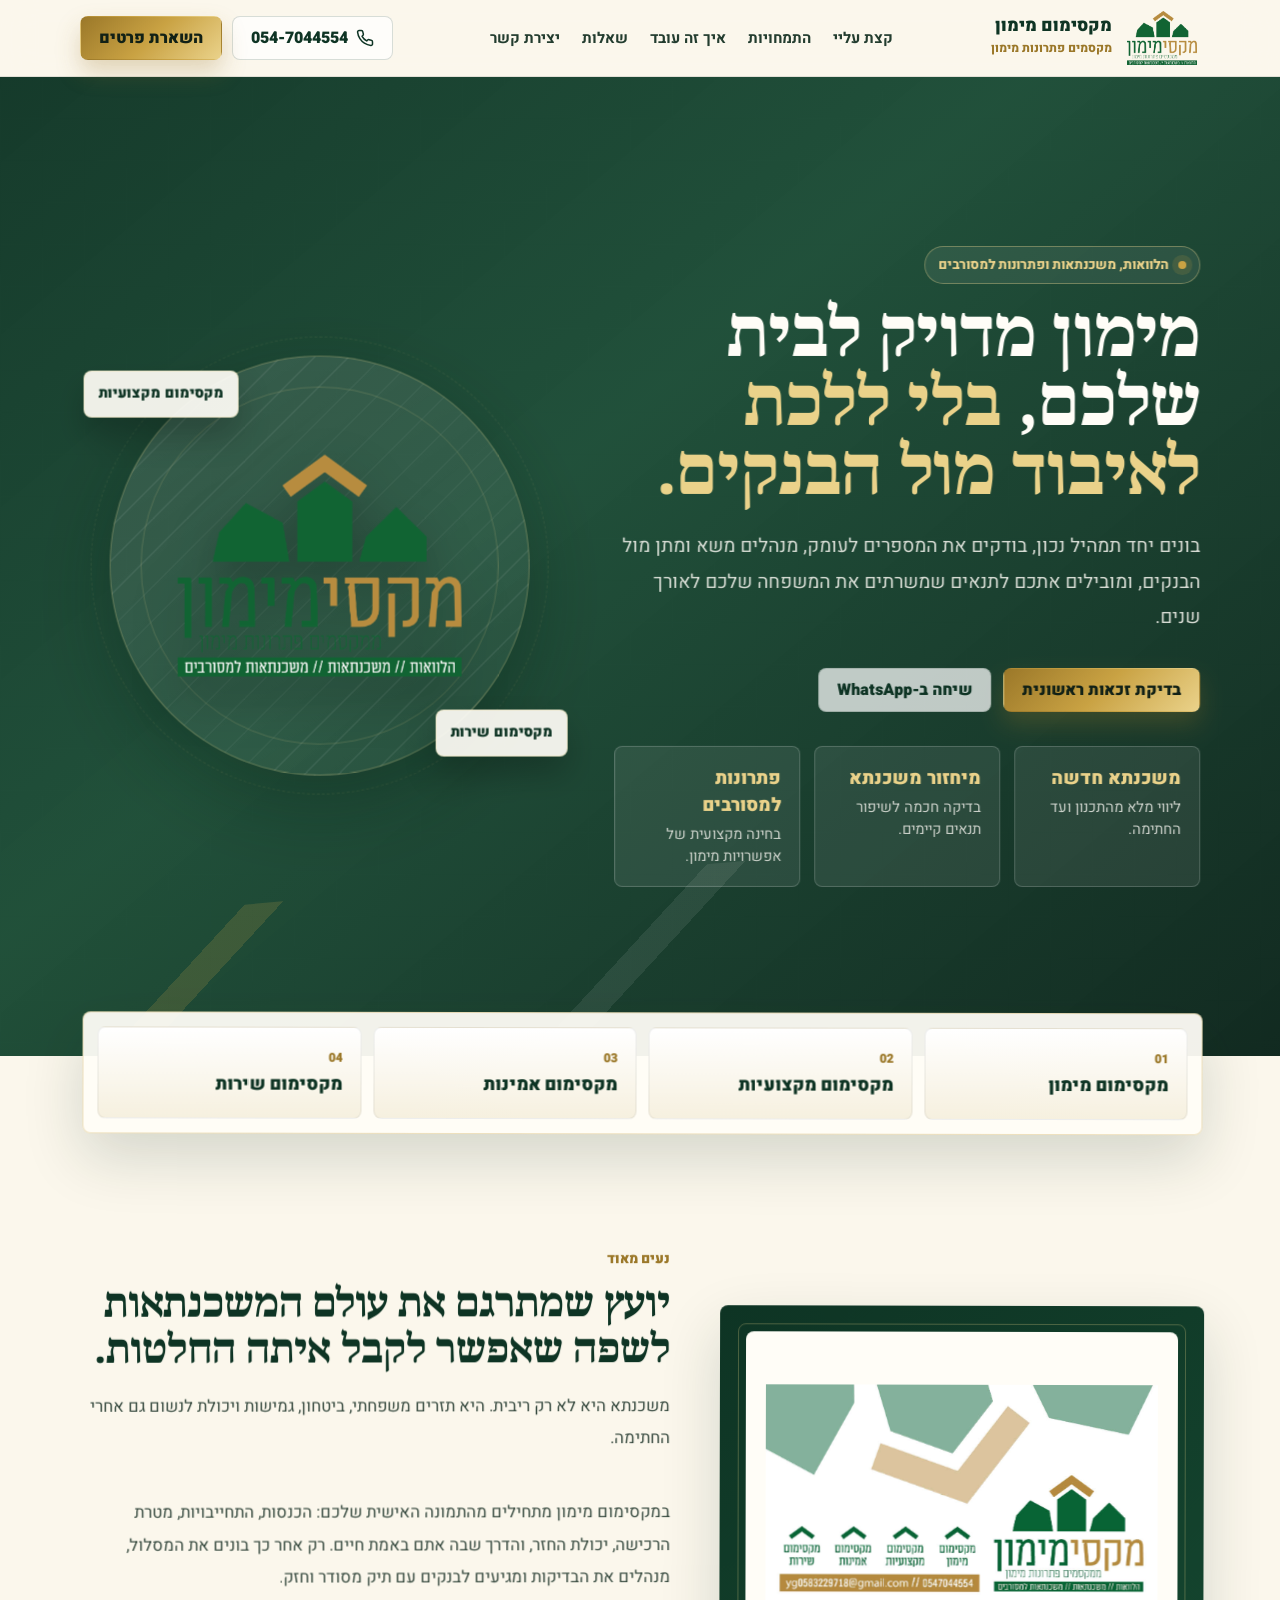
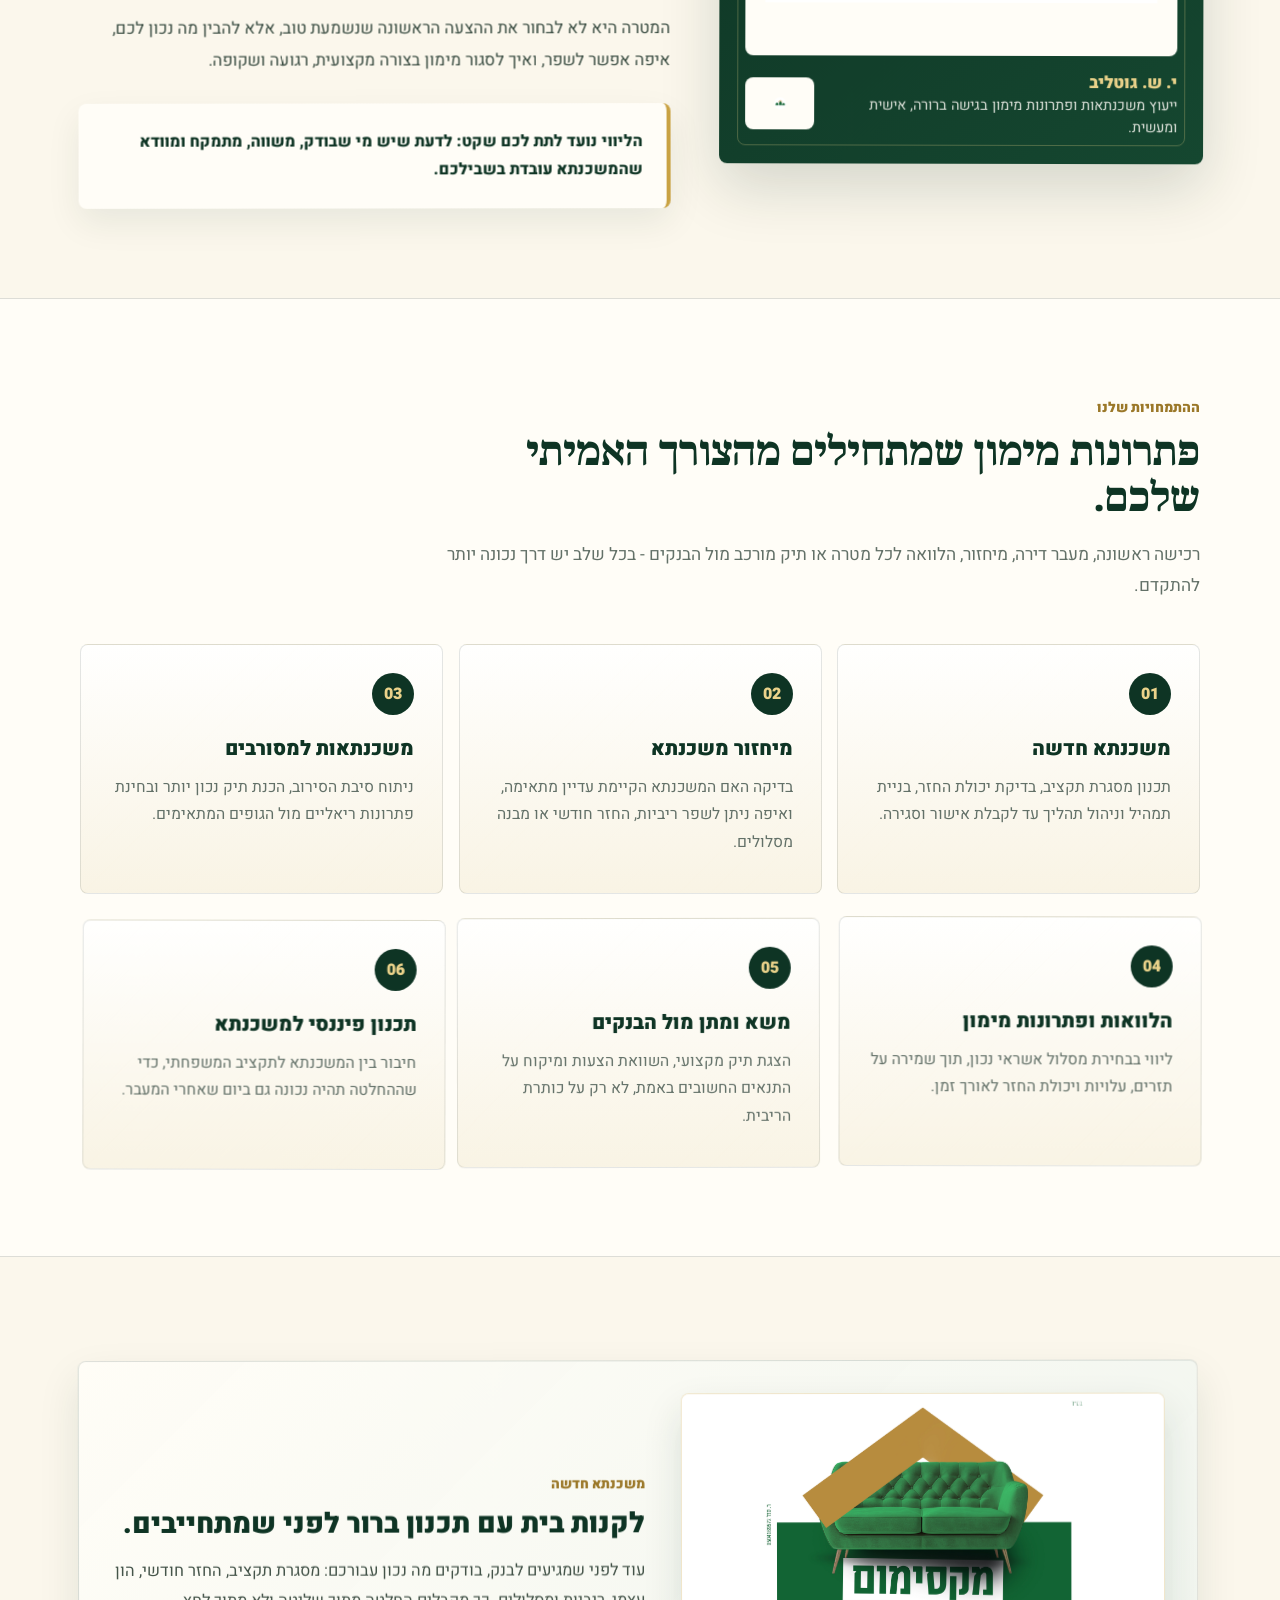
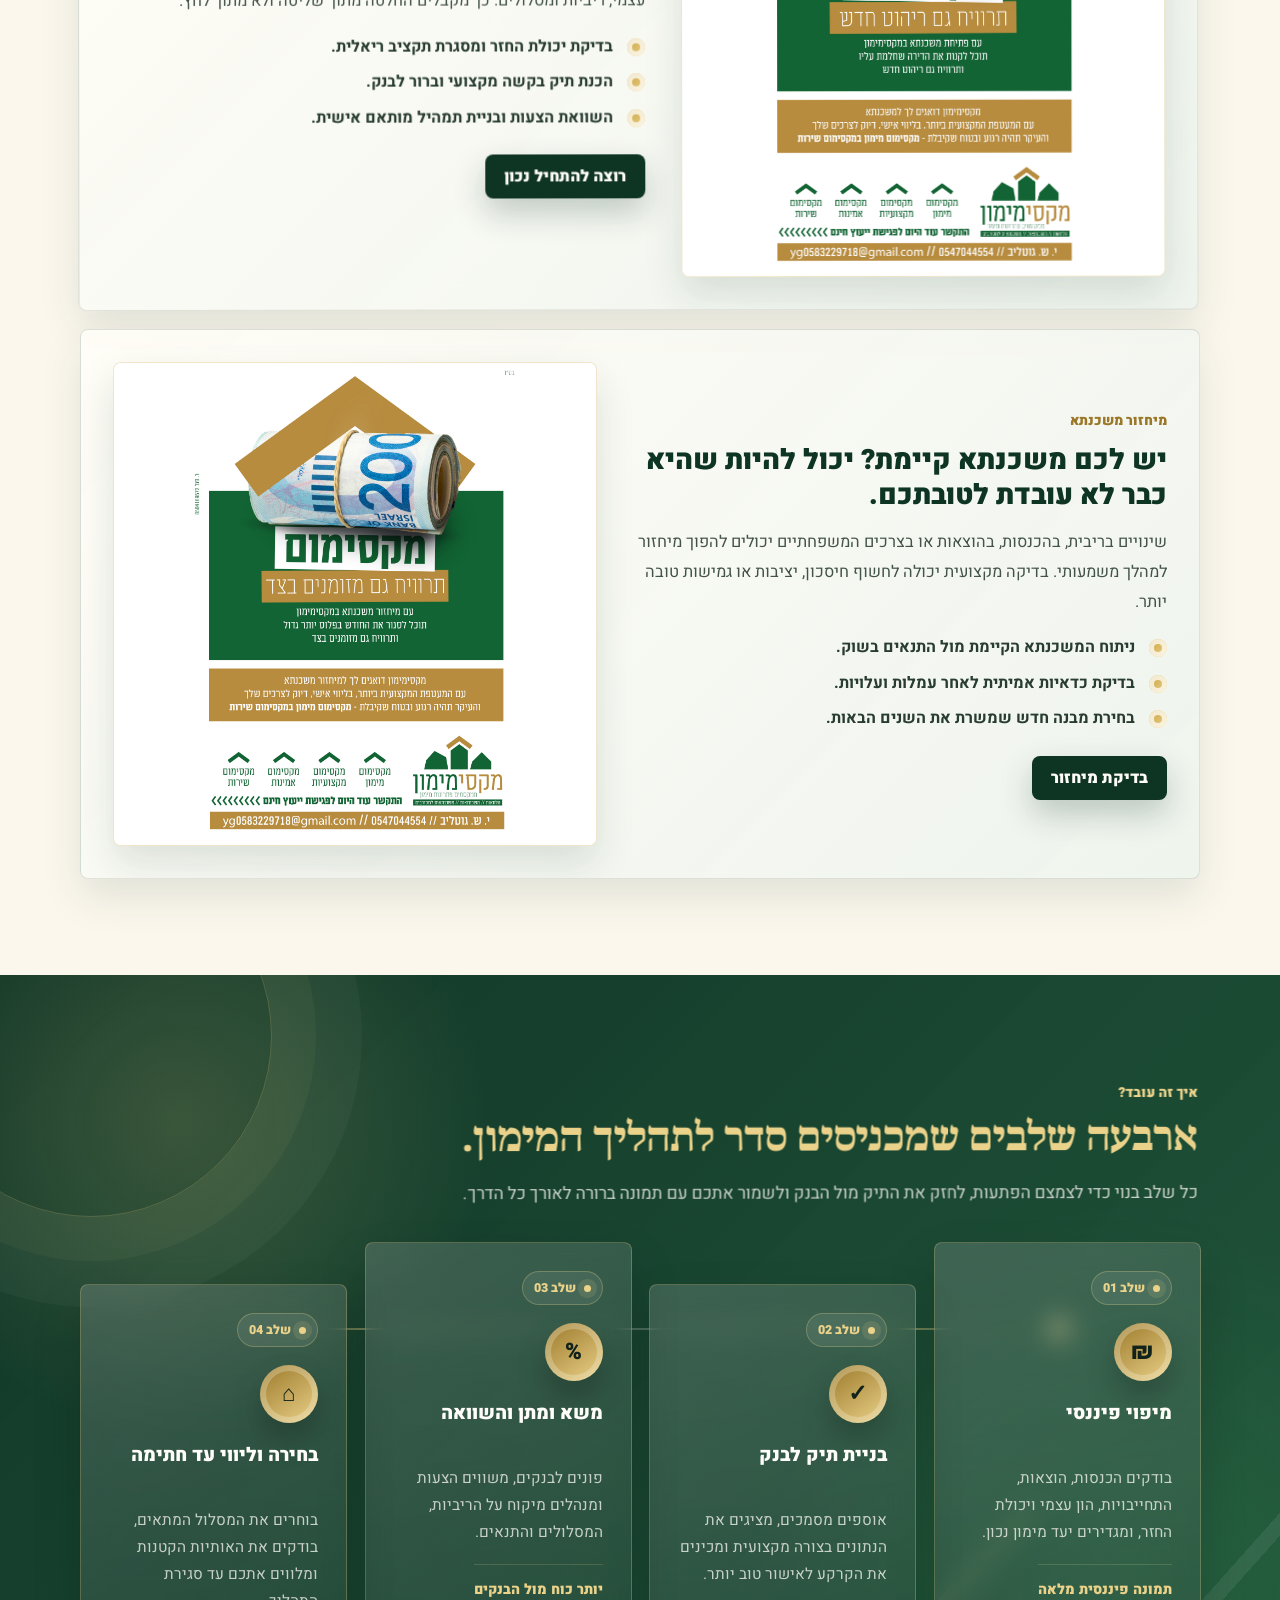
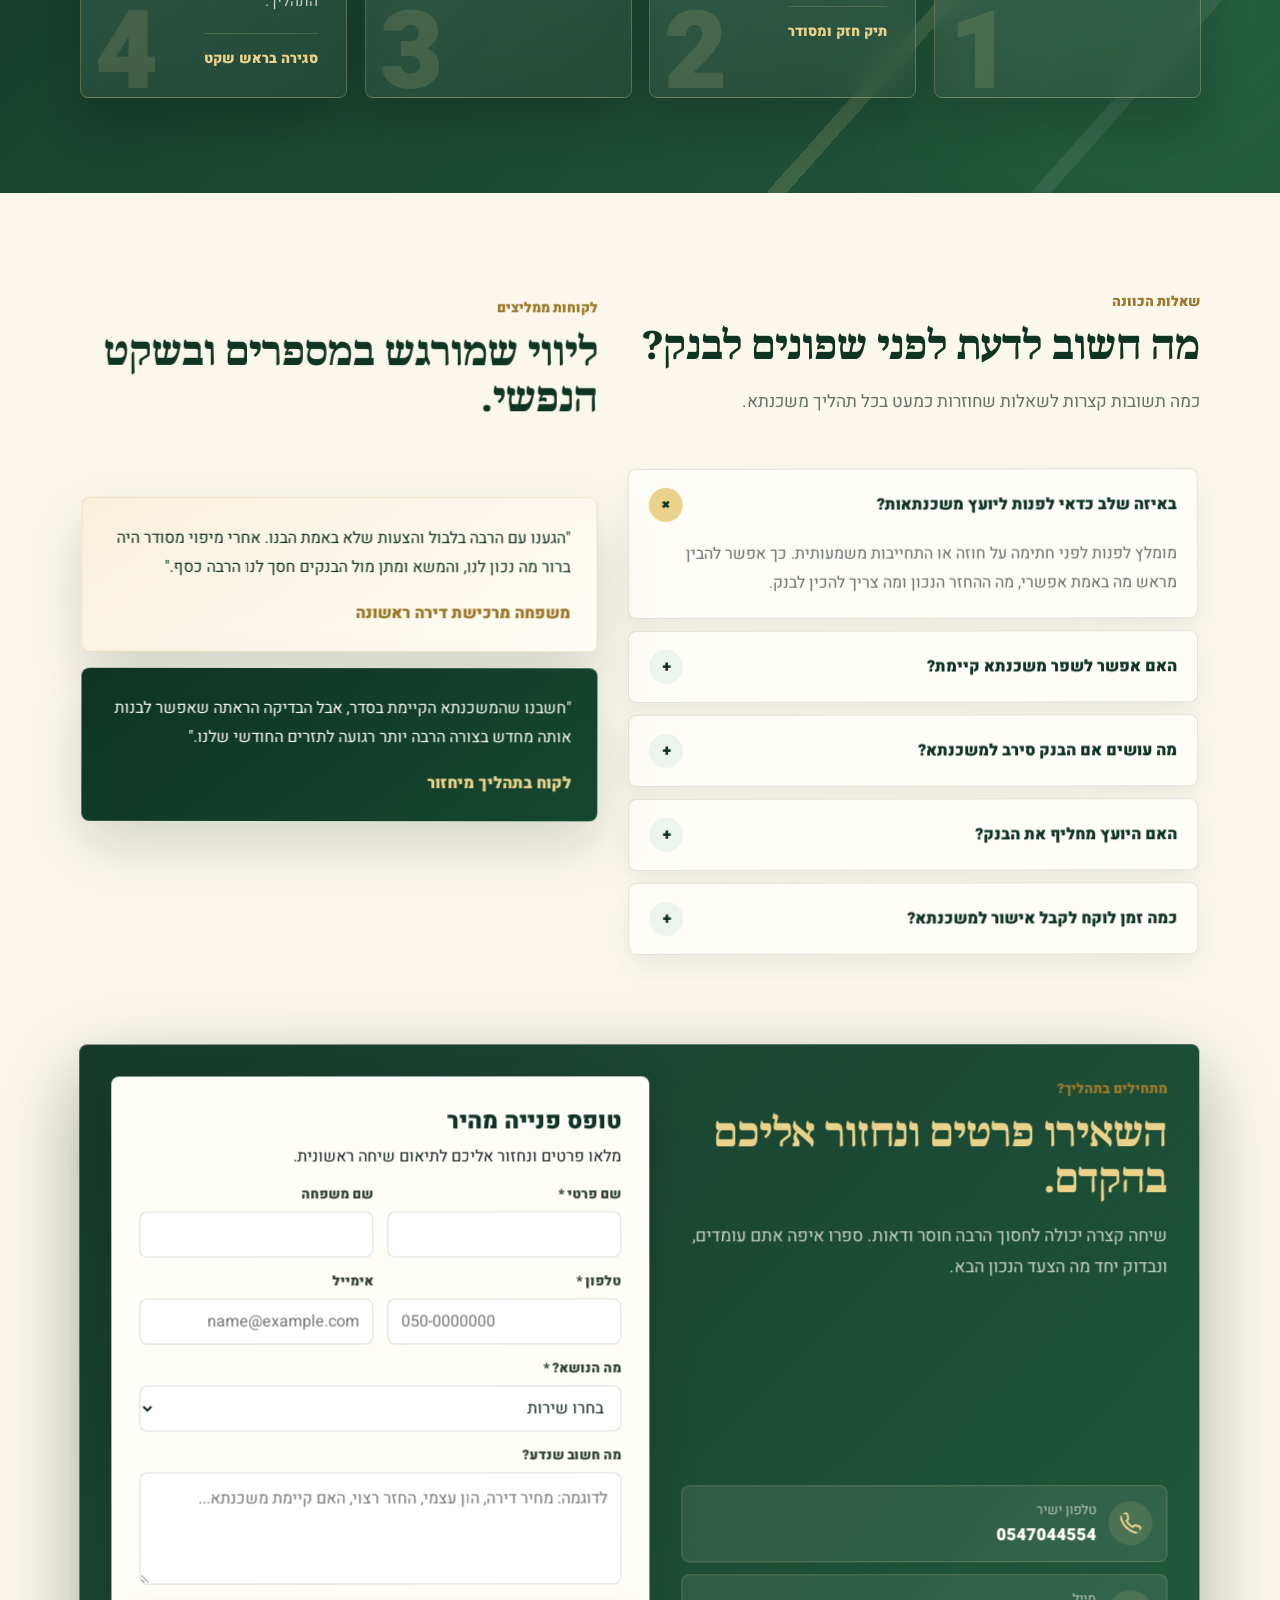
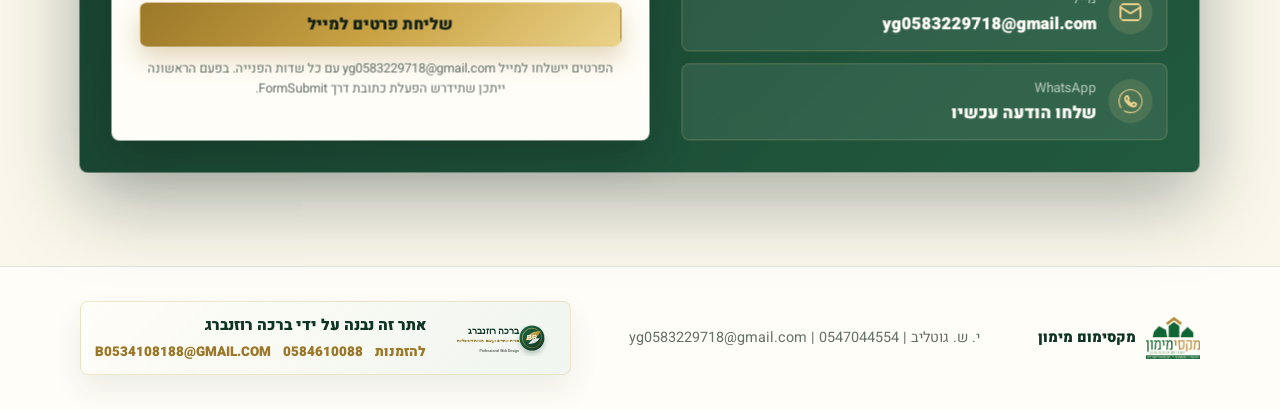
<file: maximimun/index.html>
<!DOCTYPE html>
<html lang="he" dir="rtl">
<head>
    <meta name="google-site-verification" content="MGxYkWxzcyc5cYT8J8IZi-5whkJLDcwvdpGlGUzZdVI" />
    <meta charset="UTF-8">
    <meta name="viewport" content="width=device-width, initial-scale=1.0">
    <meta name="description" content="מקסימום מימון - ייעוץ משכנתאות, הלוואות, מיחזור משכנתא ופתרונות למסורבי משכנתא בליווי אישי ומקצועי.">
    <title>מקסימום מימון | ייעוץ משכנתאות ופתרונות מימון</title>
    <link rel="icon" type="image/png" href="favicon.png">
    <link rel="preconnect" href="https://fonts.googleapis.com">
    <link rel="preconnect" href="https://fonts.gstatic.com" crossorigin>
    <link href="https://fonts.googleapis.com/css2?family=Heebo:wght@300;400;500;600;700;800;900&family=Noto+Serif+Hebrew:wght@500;600;700;800&display=swap" rel="stylesheet">
    <style>
        :root {
            --forest: #0e3424;
            --forest-2: #154730;
            --forest-3: #1d5c3c;
            --leaf: #2f7b4b;
            --gold: #c9a243;
            --gold-soft: #ead28a;
            --gold-deep: #9b7829;
            --cream: #fbf7ec;
            --paper: #fffdf7;
            --mist: #edf3ed;
            --ink: #10221a;
            --muted: #637168;
            --line: rgba(16, 34, 26, 0.14);
            --white-line: rgba(255, 255, 255, 0.18);
            --shadow: 0 24px 60px rgba(15, 45, 30, 0.16);
            --shadow-strong: 0 28px 80px rgba(9, 31, 20, 0.34);
            --radius: 8px;
        }

        * {
            box-sizing: border-box;
        }

        html {
            scroll-behavior: smooth;
        }

        body {
            margin: 0;
            background: var(--cream);
            color: var(--ink);
            font-family: "Heebo", sans-serif;
            direction: rtl;
            overflow-x: hidden;
        }

        body::before {
            content: "";
            position: fixed;
            inset: 0;
            z-index: -2;
            background:
                linear-gradient(135deg, rgba(14, 52, 36, 0.08) 0 1px, transparent 1px 34px),
                linear-gradient(45deg, rgba(201, 162, 67, 0.08) 0 1px, transparent 1px 38px),
                var(--cream);
        }

        body::after {
            content: "";
            position: fixed;
            inset: 0;
            z-index: -1;
            background: linear-gradient(180deg, rgba(255, 253, 247, 0.9), rgba(251, 247, 236, 0.96));
            pointer-events: none;
        }

        img {
            max-width: 100%;
            display: block;
        }

        a {
            color: inherit;
            text-decoration: none;
        }

        button,
        input,
        select,
        textarea {
            font: inherit;
        }

        .page-shell {
            min-height: 100vh;
        }

        .container {
            width: min(1120px, calc(100% - 32px));
            margin: 0 auto;
        }

        .topbar {
            position: sticky;
            top: 0;
            z-index: 20;
            background: rgba(251, 247, 236, 0.9);
            border-bottom: 1px solid rgba(16, 34, 26, 0.1);
            backdrop-filter: blur(16px);
        }

        .nav {
            min-height: 76px;
            display: flex;
            align-items: center;
            justify-content: space-between;
            gap: 24px;
        }

        .brand {
            display: inline-flex;
            align-items: center;
            gap: 12px;
            min-width: 210px;
        }

        .brand-mark {
            width: 76px;
            height: 54px;
            object-fit: contain;
        }

        .brand-text strong {
            display: block;
            color: var(--forest);
            font-size: 1.08rem;
            font-weight: 900;
            line-height: 1;
        }

        .brand-text span {
            color: var(--gold-deep);
            font-size: 0.76rem;
            font-weight: 800;
            letter-spacing: 0;
        }

        .nav-links {
            display: flex;
            align-items: center;
            justify-content: center;
            gap: 22px;
            color: #233d2f;
            font-size: 0.94rem;
            font-weight: 700;
        }

        .nav-links a {
            position: relative;
            padding: 7px 0;
        }

        .nav-links a::after {
            content: "";
            position: absolute;
            right: 0;
            bottom: 0;
            width: 0;
            height: 2px;
            background: var(--gold);
            transition: width 0.24s ease;
        }

        .nav-links a:hover::after,
        .nav-links a:focus-visible::after {
            width: 100%;
        }

        .nav-actions {
            display: flex;
            align-items: center;
            gap: 10px;
        }

        .btn {
            min-height: 44px;
            display: inline-flex;
            align-items: center;
            justify-content: center;
            gap: 8px;
            border: 1px solid transparent;
            border-radius: var(--radius);
            padding: 0 18px;
            font-weight: 900;
            cursor: pointer;
            transition: transform 0.2s ease, box-shadow 0.2s ease, background 0.2s ease, border-color 0.2s ease;
        }

        .btn:hover,
        .btn:focus-visible {
            transform: translateY(-2px);
            outline: none;
        }

        .btn-primary {
            background: linear-gradient(135deg, var(--gold-deep), var(--gold), var(--gold-soft));
            color: #122116;
            box-shadow: 0 12px 24px rgba(155, 120, 41, 0.28);
        }

        .btn-primary:hover,
        .btn-primary:focus-visible {
            box-shadow: 0 16px 34px rgba(155, 120, 41, 0.36);
        }

        .btn-ghost {
            background: rgba(255, 255, 255, 0.72);
            border-color: rgba(14, 52, 36, 0.16);
            color: var(--forest);
        }

        .btn-dark {
            background: var(--forest);
            color: var(--paper);
            box-shadow: 0 14px 32px rgba(14, 52, 36, 0.24);
        }

        .btn-icon {
            width: 18px;
            height: 18px;
            flex: 0 0 auto;
        }

        .hero {
            position: relative;
            isolation: isolate;
            color: var(--paper);
            background:
                linear-gradient(140deg, rgba(14, 52, 36, 0.97), rgba(21, 71, 48, 0.95) 42%, rgba(13, 38, 28, 0.98)),
                linear-gradient(90deg, rgba(255, 255, 255, 0.07) 1px, transparent 1px),
                linear-gradient(0deg, rgba(255, 255, 255, 0.05) 1px, transparent 1px);
            background-size: auto, 42px 42px, 42px 42px;
            overflow: hidden;
        }

        .hero::before {
            content: "";
            position: absolute;
            inset: auto -8% -26% -8%;
            height: 45%;
            background: linear-gradient(135deg, transparent 18%, rgba(201, 162, 67, 0.18) 18% 20%, transparent 20% 42%, rgba(255, 255, 255, 0.08) 42% 44%, transparent 44%);
            transform: skewY(-5deg);
            z-index: -1;
        }

        .hero-inner {
            min-height: 680px;
            display: grid;
            grid-template-columns: 1fr 0.82fr;
            align-items: center;
            gap: 54px;
            padding: 74px 0 72px;
        }

        .eyebrow {
            display: inline-flex;
            align-items: center;
            gap: 10px;
            margin-bottom: 18px;
            padding: 8px 13px;
            border: 1px solid rgba(234, 210, 138, 0.36);
            border-radius: 999px;
            color: var(--gold-soft);
            background: rgba(255, 255, 255, 0.07);
            font-size: 0.84rem;
            font-weight: 800;
        }

        .eyebrow::before {
            content: "";
            width: 8px;
            height: 8px;
            border-radius: 50%;
            background: var(--gold);
            box-shadow: 0 0 0 6px rgba(201, 162, 67, 0.14);
        }

        h1,
        h2,
        h3,
        p {
            margin-top: 0;
        }

        .hero-title {
            max-width: 760px;
            margin-bottom: 20px;
            font-family: "Noto Serif Hebrew", "Heebo", serif;
            font-size: 4.15rem;
            line-height: 1.04;
            font-weight: 800;
            letter-spacing: 0;
        }

        .hero-title span {
            color: var(--gold-soft);
        }

        .hero-copy {
            max-width: 680px;
            margin-bottom: 32px;
            color: rgba(255, 253, 247, 0.82);
            font-size: 1.2rem;
            line-height: 1.85;
            font-weight: 400;
        }

        .hero-actions {
            display: flex;
            align-items: center;
            flex-wrap: wrap;
            gap: 12px;
            margin-bottom: 34px;
        }

        .hero-meta {
            display: grid;
            grid-template-columns: repeat(3, minmax(0, 1fr));
            gap: 14px;
            max-width: 720px;
        }

        .meta-item {
            min-height: 92px;
            padding: 18px;
            border: 1px solid var(--white-line);
            border-radius: var(--radius);
            background: rgba(255, 255, 255, 0.08);
        }

        .meta-item strong {
            display: block;
            color: var(--gold-soft);
            font-size: 1.15rem;
            font-weight: 900;
        }

        .meta-item span {
            display: block;
            margin-top: 5px;
            color: rgba(255, 253, 247, 0.76);
            font-size: 0.92rem;
            line-height: 1.5;
        }

        .hero-visual {
            position: relative;
            min-height: 470px;
            display: grid;
            place-items: center;
        }

        .logo-stage {
            position: relative;
            width: min(420px, 100%);
            aspect-ratio: 1 / 1;
            display: grid;
            place-items: center;
            border: 1px solid rgba(234, 210, 138, 0.28);
            border-radius: 50%;
            background:
                linear-gradient(145deg, rgba(255, 255, 255, 0.12), rgba(255, 255, 255, 0.03)),
                repeating-linear-gradient(135deg, rgba(255, 255, 255, 0.08) 0 1px, transparent 1px 24px);
            box-shadow: var(--shadow-strong);
            animation: stageFloat 7s ease-in-out infinite;
        }

        .logo-stage::before,
        .logo-stage::after {
            content: "";
            position: absolute;
            inset: 30px;
            border: 1px solid rgba(234, 210, 138, 0.18);
            border-radius: inherit;
        }

        .logo-stage::after {
            inset: -20px;
            border-style: dashed;
            opacity: 0.5;
        }

        .logo-stage img {
            position: relative;
            z-index: 2;
            width: 68%;
            height: auto;
            filter: drop-shadow(0 18px 24px rgba(0, 0, 0, 0.28));
        }

        .floating-note {
            position: absolute;
            z-index: 3;
            max-width: 190px;
            padding: 12px 14px;
            border: 1px solid rgba(234, 210, 138, 0.32);
            border-radius: var(--radius);
            background: rgba(255, 253, 247, 0.92);
            color: var(--forest);
            box-shadow: 0 18px 32px rgba(0, 0, 0, 0.22);
            font-size: 0.9rem;
            font-weight: 900;
            line-height: 1.45;
        }

        .floating-note.top {
            top: 40px;
            left: 4px;
        }

        .floating-note.bottom {
            right: -8px;
            bottom: 44px;
        }

        @keyframes stageFloat {
            0%, 100% { transform: translateY(0); }
            50% { transform: translateY(-12px); }
        }

        .trust-band {
            margin-top: -34px;
            position: relative;
            z-index: 5;
        }

        .trust-grid {
            display: grid;
            grid-template-columns: repeat(4, minmax(0, 1fr));
            gap: 12px;
            padding: 14px;
            border: 1px solid rgba(201, 162, 67, 0.32);
            border-radius: var(--radius);
            background: rgba(255, 253, 247, 0.94);
            box-shadow: var(--shadow);
        }

        .trust-item {
            min-height: 92px;
            display: grid;
            align-content: center;
            gap: 4px;
            padding: 18px;
            border-radius: var(--radius);
            background: linear-gradient(180deg, #ffffff, #f6f0df);
            border: 1px solid rgba(16, 34, 26, 0.08);
        }

        .trust-item span {
            color: var(--gold-deep);
            font-size: 0.78rem;
            font-weight: 900;
        }

        .trust-item strong {
            color: var(--forest);
            font-size: 1.12rem;
            font-weight: 900;
        }

        :where(.meta-item, .trust-item, .portrait-panel, .quote-panel, .service-card, .offer-row, .faq-item, .testimonial, .contact-method, .lead-card, .creator-card) {
            --spot-x: 50%;
            --spot-y: 50%;
            position: relative;
            overflow: hidden;
            transition: transform 0.26s ease, box-shadow 0.26s ease, border-color 0.26s ease, background 0.26s ease;
        }

        :where(.meta-item, .trust-item, .portrait-panel, .quote-panel, .service-card, .offer-row, .faq-item, .testimonial, .contact-method, .lead-card, .creator-card)::after {
            content: "";
            position: absolute;
            inset: 0;
            pointer-events: none;
            opacity: 0;
            background:
                radial-gradient(circle at var(--spot-x) var(--spot-y), rgba(234, 210, 138, 0.24), transparent 28%),
                linear-gradient(120deg, transparent 0%, rgba(255, 255, 255, 0.15) 45%, transparent 58%);
            transform: translateX(18%);
            transition: opacity 0.24s ease, transform 0.52s ease;
        }

        :where(.meta-item, .trust-item, .portrait-panel, .quote-panel, .offer-row, .faq-item, .testimonial, .contact-method, .lead-card, .creator-card):hover,
        :where(.meta-item, .trust-item, .portrait-panel, .quote-panel, .offer-row, .faq-item, .testimonial, .contact-method, .lead-card, .creator-card):focus-within {
            transform: translateY(-5px);
            border-color: rgba(201, 162, 67, 0.42);
            box-shadow: 0 24px 58px rgba(14, 52, 36, 0.16);
        }

        :where(.meta-item, .trust-item, .portrait-panel, .quote-panel, .service-card, .offer-row, .faq-item, .testimonial, .contact-method, .lead-card, .creator-card):hover::after,
        :where(.meta-item, .trust-item, .portrait-panel, .quote-panel, .service-card, .offer-row, .faq-item, .testimonial, .contact-method, .lead-card, .creator-card):focus-within::after,
        :where(.meta-item, .trust-item, .portrait-panel, .quote-panel, .service-card, .offer-row, .faq-item, .testimonial, .contact-method, .lead-card, .creator-card):active::after {
            opacity: 1;
            transform: translateX(-18%);
        }

        section {
            padding: 96px 0;
        }

        .section-head {
            max-width: 760px;
            margin-bottom: 42px;
        }

        .section-kicker {
            display: inline-flex;
            margin-bottom: 12px;
            color: var(--gold-deep);
            font-size: 0.86rem;
            font-weight: 900;
        }

        .section-title {
            margin-bottom: 16px;
            color: var(--forest);
            font-family: "Noto Serif Hebrew", "Heebo", serif;
            font-size: 2.45rem;
            line-height: 1.18;
            font-weight: 800;
            letter-spacing: 0;
        }

        .section-lead {
            color: var(--muted);
            font-size: 1.08rem;
            line-height: 1.85;
            margin-bottom: 0;
        }

        .about-grid {
            display: grid;
            grid-template-columns: 0.9fr 1.1fr;
            gap: 44px;
            align-items: center;
        }

        .portrait-panel {
            position: relative;
            padding: 26px;
            border-radius: var(--radius);
            background: linear-gradient(145deg, var(--forest), var(--forest-2));
            box-shadow: var(--shadow);
            overflow: hidden;
        }

        .portrait-panel::before {
            content: "";
            position: absolute;
            inset: 18px;
            border: 1px solid rgba(234, 210, 138, 0.28);
            border-radius: var(--radius);
        }

        .portrait-panel img {
            position: relative;
            z-index: 2;
            width: 100%;
            aspect-ratio: 4 / 3;
            object-fit: contain;
            border-radius: var(--radius);
            background: var(--paper);
            padding: 20px;
        }

        .signature-strip {
            position: relative;
            z-index: 2;
            margin-top: 14px;
            display: grid;
            grid-template-columns: 1fr auto;
            align-items: center;
            gap: 14px;
            color: rgba(255, 253, 247, 0.86);
        }

        .signature-strip strong {
            display: block;
            color: var(--gold-soft);
            font-size: 1.05rem;
            font-weight: 900;
        }

        .signature-strip span {
            display: block;
            font-size: 0.9rem;
            line-height: 1.5;
        }

        .mini-logo {
            width: 52px;
            height: 52px;
            object-fit: contain;
            border-radius: 50%;
            background: rgba(255, 255, 255, 0.94);
            padding: 5px;
        }

        .text-block p {
            color: #384b40;
            font-size: 1.04rem;
            line-height: 1.95;
            margin-bottom: 18px;
        }

        .quote-panel {
            margin-top: 26px;
            padding: 24px;
            border-right: 4px solid var(--gold);
            border-radius: var(--radius);
            background: var(--paper);
            box-shadow: 0 14px 34px rgba(14, 52, 36, 0.08);
            color: var(--forest);
            font-weight: 800;
            line-height: 1.8;
        }

        .services {
            background: var(--paper);
            border-top: 1px solid var(--line);
            border-bottom: 1px solid var(--line);
        }

        .service-grid {
            display: grid;
            grid-template-columns: repeat(3, minmax(0, 1fr));
            gap: 16px;
        }

        .service-card {
            min-height: 250px;
            padding: 28px;
            border: 1px solid rgba(16, 34, 26, 0.11);
            border-radius: var(--radius);
            background:
                linear-gradient(180deg, rgba(255, 255, 255, 0.88), rgba(248, 242, 226, 0.88)),
                repeating-linear-gradient(135deg, rgba(201, 162, 67, 0.08) 0 1px, transparent 1px 22px);
            transition: transform 0.22s ease, box-shadow 0.22s ease, border-color 0.22s ease;
        }

        .service-card:hover,
        .service-card:focus-within {
            transform: translateY(-6px);
            border-color: rgba(201, 162, 67, 0.48);
            box-shadow: var(--shadow);
        }

        .service-number {
            width: 42px;
            height: 42px;
            display: grid;
            place-items: center;
            margin-bottom: 20px;
            border-radius: 50%;
            background: var(--forest);
            color: var(--gold-soft);
            font-weight: 900;
        }

        .service-card h3 {
            color: var(--forest);
            font-size: 1.25rem;
            line-height: 1.35;
            margin-bottom: 12px;
            font-weight: 900;
        }

        .service-card p {
            margin: 0;
            color: var(--muted);
            font-size: 0.98rem;
            line-height: 1.75;
        }

        .feature-offers {
            display: grid;
            gap: 26px;
        }

        .offer-row {
            display: grid;
            grid-template-columns: 0.95fr 1.05fr;
            align-items: center;
            gap: 36px;
            padding: 32px;
            border: 1px solid rgba(16, 34, 26, 0.12);
            border-radius: var(--radius);
            background: linear-gradient(135deg, rgba(255, 253, 247, 0.92), rgba(237, 243, 237, 0.9));
            box-shadow: 0 18px 42px rgba(14, 52, 36, 0.1);
        }

        .offer-row:nth-child(even) {
            grid-template-columns: 1.05fr 0.95fr;
        }

        .offer-row:nth-child(even) .offer-image {
            order: 2;
        }

        .offer-image {
            overflow: hidden;
            border-radius: var(--radius);
            border: 1px solid rgba(201, 162, 67, 0.28);
            background: #fff;
            box-shadow: 0 18px 38px rgba(14, 52, 36, 0.13);
        }

        .offer-image img {
            width: 100%;
            aspect-ratio: 1 / 1;
            object-fit: contain;
            background: #fff;
        }

        .offer-content h3 {
            color: var(--forest);
            font-size: 1.75rem;
            line-height: 1.25;
            margin-bottom: 14px;
            font-weight: 900;
        }

        .offer-content p {
            color: #435348;
            line-height: 1.85;
            font-size: 1.02rem;
            margin-bottom: 18px;
        }

        .check-list {
            display: grid;
            gap: 10px;
            margin: 0 0 24px;
            padding: 0;
            list-style: none;
        }

        .check-list li {
            display: grid;
            grid-template-columns: 24px 1fr;
            align-items: start;
            gap: 8px;
            color: #283c30;
            line-height: 1.6;
            font-weight: 700;
        }

        .check-list li::before {
            content: "";
            width: 18px;
            height: 18px;
            margin-top: 4px;
            border-radius: 50%;
            background:
                linear-gradient(135deg, var(--gold), var(--gold-soft));
            box-shadow: inset 0 0 0 5px rgba(255, 253, 247, 0.78);
        }

        .process {
            position: relative;
            isolation: isolate;
            overflow: hidden;
            color: var(--paper);
            background:
                radial-gradient(circle at 14% 18%, rgba(234, 210, 138, 0.18), transparent 24%),
                radial-gradient(circle at 88% 72%, rgba(47, 123, 75, 0.34), transparent 28%),
                linear-gradient(135deg, rgba(14, 52, 36, 0.99), rgba(25, 80, 52, 0.96)),
                repeating-linear-gradient(90deg, rgba(255, 255, 255, 0.05) 0 1px, transparent 1px 42px);
        }

        .process::before,
        .process::after {
            content: "";
            position: absolute;
            z-index: -1;
            pointer-events: none;
        }

        .process::before {
            inset: -120px auto auto -90px;
            width: 360px;
            height: 360px;
            border: 1px solid rgba(234, 210, 138, 0.22);
            border-radius: 50%;
            box-shadow: 0 0 0 44px rgba(234, 210, 138, 0.04), 0 0 0 90px rgba(255, 255, 255, 0.03);
        }

        .process::after {
            inset: auto -12% -22% auto;
            width: 52%;
            height: 58%;
            background: linear-gradient(135deg, transparent 22%, rgba(234, 210, 138, 0.16) 22% 24%, transparent 24% 48%, rgba(255, 255, 255, 0.08) 48% 50%, transparent 50%);
            transform: skewY(-7deg);
        }

        .process .section-title,
        .process .section-kicker {
            color: var(--gold-soft);
        }

        .process .section-lead {
            color: rgba(255, 253, 247, 0.76);
        }

        .process-grid {
            position: relative;
            display: grid;
            grid-template-columns: repeat(4, minmax(0, 1fr));
            gap: 18px;
            align-items: stretch;
        }

        .process-grid::before {
            content: "";
            position: absolute;
            top: 86px;
            right: 12%;
            left: 12%;
            height: 2px;
            background: linear-gradient(90deg, transparent, rgba(234, 210, 138, 0.58), rgba(255, 253, 247, 0.22), rgba(234, 210, 138, 0.58), transparent);
            z-index: 0;
        }

        .process-grid::after {
            content: "";
            position: absolute;
            top: 80px;
            right: 12%;
            width: 14px;
            height: 14px;
            border-radius: 50%;
            background: var(--gold-soft);
            box-shadow: 0 0 0 10px rgba(234, 210, 138, 0.12), 0 0 34px rgba(234, 210, 138, 0.54);
            animation: processPulse 2.4s ease-in-out infinite;
            z-index: 1;
        }

        @keyframes processPulse {
            0%, 100% { transform: translateX(0) scale(1); opacity: 0.78; }
            50% { transform: translateX(-10px) scale(1.18); opacity: 1; }
        }

        .process-step {
            position: relative;
            z-index: 2;
            min-height: 334px;
            display: grid;
            align-content: start;
            padding: 28px;
            border: 1px solid rgba(234, 210, 138, 0.26);
            border-radius: var(--radius);
            background:
                linear-gradient(150deg, rgba(255, 255, 255, 0.17), rgba(255, 255, 255, 0.055)),
                linear-gradient(180deg, rgba(14, 52, 36, 0.18), rgba(14, 52, 36, 0.38));
            box-shadow: 0 24px 48px rgba(0, 0, 0, 0.18);
            backdrop-filter: blur(12px);
            overflow: hidden;
            transition: border-color 0.24s ease, box-shadow 0.24s ease, background 0.24s ease;
        }

        .process-step:nth-child(even) {
            margin-top: 42px;
        }

        .process-step:hover,
        .process-step:focus-within {
            border-color: rgba(234, 210, 138, 0.72);
            box-shadow: 0 28px 62px rgba(0, 0, 0, 0.28), 0 0 34px rgba(234, 210, 138, 0.12);
            background:
                linear-gradient(150deg, rgba(234, 210, 138, 0.2), rgba(255, 255, 255, 0.075)),
                linear-gradient(180deg, rgba(14, 52, 36, 0.18), rgba(14, 52, 36, 0.38));
        }

        .process-step::before {
            content: attr(data-step);
            position: absolute;
            left: 14px;
            bottom: -12px;
            color: rgba(234, 210, 138, 0.14);
            font-size: 6.8rem;
            line-height: 1;
            font-weight: 900;
        }

        .process-step::after {
            content: "";
            position: absolute;
            inset: 0;
            background: linear-gradient(120deg, transparent 0%, rgba(255, 255, 255, 0.16) 46%, transparent 54%);
            transform: translateX(120%);
            transition: transform 0.7s ease;
        }

        .process-step:hover::after,
        .process-step:focus-within::after {
            transform: translateX(-120%);
        }

        .step-chip {
            position: relative;
            z-index: 2;
            width: fit-content;
            display: inline-flex;
            align-items: center;
            gap: 8px;
            margin-bottom: 18px;
            padding: 7px 11px;
            border: 1px solid rgba(234, 210, 138, 0.28);
            border-radius: 999px;
            background: rgba(255, 253, 247, 0.08);
            color: var(--gold-soft);
            font-size: 0.78rem;
            font-weight: 900;
        }

        .step-chip::before {
            content: "";
            width: 7px;
            height: 7px;
            border-radius: 50%;
            background: var(--gold-soft);
            box-shadow: 0 0 0 6px rgba(234, 210, 138, 0.12);
        }

        .step-icon {
            position: relative;
            z-index: 2;
            width: 58px;
            height: 58px;
            display: grid;
            place-items: center;
            margin-bottom: 20px;
            border-radius: 50%;
            background: linear-gradient(145deg, var(--gold-deep), var(--gold-soft));
            color: #10221a;
            font-size: 1.42rem;
            font-weight: 900;
            box-shadow: 0 16px 30px rgba(0, 0, 0, 0.22), inset 0 0 0 6px rgba(255, 253, 247, 0.24);
        }

        .process-step h3 {
            position: relative;
            z-index: 2;
            min-height: 52px;
            color: #fffdf7;
            font-size: 1.18rem;
            line-height: 1.35;
            margin-bottom: 12px;
            font-weight: 900;
        }

        .process-step p {
            position: relative;
            z-index: 2;
            margin: 0 0 18px;
            color: rgba(255, 253, 247, 0.74);
            line-height: 1.75;
            font-size: 0.96rem;
        }

        .step-detail {
            position: relative;
            z-index: 2;
            align-self: end;
            display: inline-flex;
            width: fit-content;
            margin-top: auto;
            padding-top: 14px;
            border-top: 1px solid rgba(234, 210, 138, 0.18);
            color: var(--gold-soft);
            font-size: 0.88rem;
            font-weight: 900;
        }

        .faq-testimonials {
            display: grid;
            grid-template-columns: 1.05fr 0.95fr;
            gap: 34px;
            align-items: start;
        }

        .faq-list {
            display: grid;
            gap: 12px;
        }

        .faq-item {
            border: 1px solid rgba(16, 34, 26, 0.12);
            border-radius: var(--radius);
            background: var(--paper);
            box-shadow: 0 12px 26px rgba(14, 52, 36, 0.07);
            overflow: hidden;
        }

        .faq-button {
            width: 100%;
            min-height: 66px;
            display: grid;
            grid-template-columns: 1fr 34px;
            gap: 14px;
            align-items: center;
            border: 0;
            background: transparent;
            color: var(--forest);
            padding: 18px 20px;
            text-align: right;
            font-weight: 900;
            cursor: pointer;
        }

        .faq-icon {
            width: 34px;
            height: 34px;
            display: grid;
            place-items: center;
            border-radius: 50%;
            background: var(--mist);
            color: var(--forest);
            transition: transform 0.2s ease, background 0.2s ease;
        }

        .faq-button[aria-expanded="true"] .faq-icon {
            transform: rotate(45deg);
            background: var(--gold-soft);
        }

        .faq-answer {
            display: grid;
            grid-template-rows: 0fr;
            transition: grid-template-rows 0.24s ease;
        }

        .faq-item.open .faq-answer {
            grid-template-rows: 1fr;
        }

        .faq-answer-inner {
            overflow: hidden;
        }

        .faq-answer p {
            margin: 0;
            padding: 0 20px 20px;
            color: var(--muted);
            line-height: 1.8;
        }

        .testimonial-stack {
            display: grid;
            gap: 16px;
        }

        .testimonial {
            padding: 26px;
            border-radius: var(--radius);
            background: linear-gradient(145deg, var(--forest), var(--forest-2));
            color: var(--paper);
            box-shadow: var(--shadow);
        }

        .testimonial:nth-child(2) {
            background: linear-gradient(145deg, #f8f0dc, #fffdf7);
            color: var(--forest);
            border: 1px solid rgba(201, 162, 67, 0.24);
        }

        .testimonial p {
            margin-bottom: 18px;
            line-height: 1.85;
            font-size: 1rem;
        }

        .testimonial strong {
            color: var(--gold-soft);
            font-weight: 900;
        }

        .testimonial:nth-child(2) strong {
            color: var(--gold-deep);
        }

        .contact {
            padding-top: 0;
        }

        .contact-panel {
            display: grid;
            grid-template-columns: 0.95fr 1.05fr;
            gap: 32px;
            align-items: stretch;
            padding: 32px;
            border-radius: var(--radius);
            background:
                linear-gradient(135deg, rgba(14, 52, 36, 0.97), rgba(24, 83, 54, 0.96)),
                repeating-linear-gradient(135deg, rgba(255, 255, 255, 0.06) 0 1px, transparent 1px 28px);
            color: var(--paper);
            box-shadow: var(--shadow-strong);
        }

        .contact-info {
            display: grid;
            align-content: space-between;
            gap: 24px;
        }

        .contact-info .section-title {
            color: var(--gold-soft);
        }

        .contact-info .section-lead {
            color: rgba(255, 253, 247, 0.76);
        }

        .contact-methods {
            display: grid;
            gap: 12px;
        }

        .contact-method {
            display: grid;
            grid-template-columns: 44px 1fr;
            align-items: center;
            gap: 12px;
            padding: 14px;
            border: 1px solid rgba(234, 210, 138, 0.22);
            border-radius: var(--radius);
            background: rgba(255, 255, 255, 0.08);
        }

        .contact-method svg {
            width: 44px;
            height: 44px;
            padding: 10px;
            border-radius: 50%;
            background: rgba(234, 210, 138, 0.14);
            color: var(--gold-soft);
        }

        .contact-method span {
            display: block;
            color: rgba(255, 253, 247, 0.66);
            font-size: 0.84rem;
        }

        .contact-method strong {
            display: block;
            margin-top: 2px;
            color: var(--paper);
            font-size: 1.05rem;
            font-weight: 900;
            direction: ltr;
            text-align: right;
        }

        .lead-card {
            border-radius: var(--radius);
            background: var(--paper);
            color: var(--ink);
            padding: 28px;
            box-shadow: 0 20px 44px rgba(0, 0, 0, 0.18);
        }

        .lead-card h3 {
            margin-bottom: 6px;
            color: var(--forest);
            font-size: 1.45rem;
            font-weight: 900;
        }

        .lead-card > p {
            color: var(--muted);
            line-height: 1.7;
            margin-bottom: 22px;
        }

        .form-grid {
            display: grid;
            grid-template-columns: repeat(2, minmax(0, 1fr));
            gap: 14px;
        }

        .field {
            display: grid;
            gap: 7px;
        }

        .field.full {
            grid-column: 1 / -1;
        }

        .field label {
            color: #314336;
            font-size: 0.84rem;
            font-weight: 900;
        }

        .field input,
        .field select,
        .field textarea {
            width: 100%;
            min-height: 46px;
            border: 1px solid rgba(16, 34, 26, 0.15);
            border-radius: var(--radius);
            background: #fff;
            color: var(--ink);
            padding: 0 13px;
            transition: border-color 0.2s ease, box-shadow 0.2s ease;
        }

        .field textarea {
            min-height: 112px;
            padding-top: 12px;
            resize: vertical;
            line-height: 1.7;
        }

        .field input:focus,
        .field select:focus,
        .field textarea:focus {
            outline: none;
            border-color: var(--gold);
            box-shadow: 0 0 0 4px rgba(201, 162, 67, 0.15);
        }

        .field.invalid input,
        .field.invalid select,
        .field.invalid textarea {
            border-color: #b64747;
        }

        .error {
            display: none;
            color: #b64747;
            font-size: 0.78rem;
            font-weight: 700;
        }

        .field.invalid .error {
            display: block;
        }

        .form-footer {
            margin-top: 18px;
            display: grid;
            gap: 12px;
        }

        .microcopy {
            color: var(--muted);
            font-size: 0.8rem;
            line-height: 1.6;
            text-align: center;
        }

        .success-box {
            display: none;
            border: 1px solid rgba(47, 123, 75, 0.2);
            border-radius: var(--radius);
            background: #f0f7ef;
            padding: 18px;
            color: var(--forest);
        }

        .success-box.show {
            display: block;
        }

        .success-box strong {
            display: block;
            margin-bottom: 8px;
            font-size: 1.08rem;
            font-weight: 900;
        }

        .success-summary {
            display: grid;
            gap: 6px;
            margin-top: 12px;
            color: #36483b;
            font-size: 0.92rem;
        }

        .footer {
            padding: 34px 0;
            border-top: 1px solid rgba(16, 34, 26, 0.12);
            background: var(--paper);
            color: var(--muted);
            font-size: 0.9rem;
        }

        .footer-inner {
            display: flex;
            justify-content: space-between;
            gap: 24px;
            align-items: center;
            flex-wrap: wrap;
        }

        .footer-logo {
            display: inline-flex;
            align-items: center;
            gap: 10px;
            color: var(--forest);
            font-weight: 900;
        }

        .footer-logo img {
            width: 54px;
            height: 42px;
            object-fit: contain;
        }

        .creator-card {
            display: grid;
            grid-template-columns: 116px 1fr;
            align-items: center;
            gap: 14px;
            min-width: min(100%, 390px);
            padding: 12px 14px;
            border: 1px solid rgba(201, 162, 67, 0.24);
            border-radius: var(--radius);
            background: linear-gradient(135deg, rgba(255, 253, 247, 0.92), rgba(237, 243, 237, 0.82));
            box-shadow: 0 14px 30px rgba(14, 52, 36, 0.08);
        }

        .creator-card:hover,
        .creator-card:focus-within {
            transform: translateY(-4px);
            box-shadow: 0 20px 44px rgba(14, 52, 36, 0.14);
        }

        .creator-card img {
            width: 116px;
            height: auto;
        }

        .creator-details {
            display: grid;
            gap: 5px;
            color: var(--forest);
            font-size: 0.84rem;
            line-height: 1.5;
        }

        .creator-details strong {
            color: var(--forest);
            font-size: 0.95rem;
            font-weight: 900;
        }

        .creator-links {
            display: flex;
            flex-wrap: wrap;
            gap: 8px 12px;
            color: var(--gold-deep);
            font-weight: 900;
        }

        .creator-links a:hover,
        .creator-links a:focus-visible {
            color: var(--forest);
            text-decoration: underline;
        }

        .reveal {
            --reveal-y: 18px;
            --motion-x: 0px;
            --motion-y: 0px;
            --motion-rotate: 0deg;
            opacity: 0;
            transform: translate3d(var(--motion-x), calc(var(--reveal-y) + var(--motion-y)), 0) rotate(var(--motion-rotate));
            transition: opacity 0.6s ease, transform 0.24s ease-out;
            will-change: opacity, transform;
        }

        .reveal.visible {
            opacity: 1;
            --reveal-y: 0px;
        }

        @media (max-width: 980px) {
            .nav {
                min-height: auto;
                padding: 14px 0;
                align-items: flex-start;
            }

            .nav-links {
                display: none;
            }

            .brand {
                min-width: 0;
            }

            .hero-inner,
            .about-grid,
            .faq-testimonials,
            .contact-panel {
                grid-template-columns: 1fr;
            }

            .hero-inner {
                min-height: auto;
                padding: 56px 0 74px;
            }

            .hero-title {
                font-size: 3rem;
            }

            .hero-visual {
                min-height: 360px;
            }

            .logo-stage {
                width: min(340px, 92%);
            }

            .trust-grid,
            .service-grid,
            .process-grid {
                grid-template-columns: repeat(2, minmax(0, 1fr));
            }

            .process-grid::before,
            .process-grid::after {
                display: none;
            }

            .process-step:nth-child(even) {
                margin-top: 0;
            }

            .offer-row,
            .offer-row:nth-child(even) {
                grid-template-columns: 1fr;
            }

            .offer-row:nth-child(even) .offer-image {
                order: 0;
            }
        }

        @media (max-width: 680px) {
            .container {
                width: min(100% - 22px, 1120px);
            }

            .topbar {
                position: relative;
            }

            .nav {
                flex-direction: column;
                gap: 12px;
            }

            .nav-actions {
                width: 100%;
                display: grid;
                grid-template-columns: 1fr 1fr;
            }

            .btn {
                min-height: 46px;
                padding: 0 12px;
                font-size: 0.92rem;
            }

            .hero-title {
                font-size: 2.35rem;
            }

            .hero-copy {
                font-size: 1.02rem;
            }

            .hero-actions {
                display: grid;
                grid-template-columns: 1fr;
            }

            .hero-meta,
            .trust-grid,
            .service-grid,
            .process-grid,
            .form-grid {
                grid-template-columns: 1fr;
            }

            .floating-note {
                position: static;
                max-width: none;
                margin-top: 12px;
            }

            .hero-visual {
                min-height: auto;
                display: block;
            }

            .logo-stage {
                margin: 0 auto;
            }

            .section-title {
                font-size: 2rem;
            }

            section {
                padding: 70px 0;
            }

            .offer-row,
            .contact-panel,
            .lead-card {
                padding: 22px;
            }

            .footer-inner {
                flex-direction: column;
                align-items: flex-start;
            }

            .creator-card {
                grid-template-columns: 1fr;
            }

            .creator-card img {
                width: min(190px, 100%);
            }
        }

        @media (prefers-reduced-motion: reduce) {
            html {
                scroll-behavior: auto;
            }

            *, *::before, *::after {
                animation-duration: 0.01ms !important;
                animation-iteration-count: 1 !important;
                transition-duration: 0.01ms !important;
            }
        }
    </style>
</head>
<body>
    <div class="page-shell">
        <header class="topbar">
            <nav class="container nav" aria-label="ניווט ראשי">
                <a class="brand" href="#top" aria-label="מקסימום מימון - חזרה לראש העמוד">
                    <img class="brand-mark" src="assets/logo-main.png" alt="מקסימום מימון">
                    <span class="brand-text">
                        <strong>מקסימום מימון</strong>
                        <span>מקסמים פתרונות מימון</span>
                    </span>
                </a>
                <div class="nav-links" aria-label="קישורי עמוד">
                    <a href="#about">קצת עליי</a>
                    <a href="#services">התמחויות</a>
                    <a href="#process">איך זה עובד</a>
                    <a href="#faq">שאלות</a>
                    <a href="#contact">יצירת קשר</a>
                </div>
                <div class="nav-actions">
                    <a class="btn btn-ghost" href="tel:0547044554" aria-label="התקשרו אל מקסימום מימון">
                        <svg class="btn-icon" viewBox="0 0 24 24" fill="none" stroke="currentColor" stroke-width="2" stroke-linecap="round" stroke-linejoin="round" aria-hidden="true"><path d="M22 16.92v3a2 2 0 0 1-2.18 2 19.79 19.79 0 0 1-8.63-3.07 19.5 19.5 0 0 1-6-6A19.79 19.79 0 0 1 2.11 4.18 2 2 0 0 1 4.11 2h3a2 2 0 0 1 2 1.72c.12.91.33 1.8.63 2.65a2 2 0 0 1-.45 2.11L8.09 9.69a16 16 0 0 0 6.22 6.22l1.21-1.2a2 2 0 0 1 2.11-.45c.85.3 1.74.51 2.65.63A2 2 0 0 1 22 16.92Z"/></svg>
                        054-7044554
                    </a>
                    <a class="btn btn-primary" href="#contact">השארת פרטים</a>
                </div>
            </nav>
        </header>

        <main id="top">
            <section class="hero" aria-labelledby="hero-title">
                <div class="container hero-inner">
                    <div class="hero-content reveal">
                        <div class="eyebrow">הלוואות, משכנתאות ופתרונות למסורבים</div>
                        <h1 id="hero-title" class="hero-title">מימון מדויק לבית שלכם, <span>בלי ללכת לאיבוד מול הבנקים.</span></h1>
                        <p class="hero-copy">בונים יחד תמהיל נכון, בודקים את המספרים לעומק, מנהלים משא ומתן מול הבנקים, ומובילים אתכם לתנאים שמשרתים את המשפחה שלכם לאורך שנים.</p>
                        <div class="hero-actions">
                            <a class="btn btn-primary" href="#contact">בדיקת זכאות ראשונית</a>
                            <a class="btn btn-ghost" href="https://wa.me/972547044554" target="_blank" rel="noopener">שיחה ב-WhatsApp</a>
                        </div>
                        <div class="hero-meta" aria-label="יתרונות מרכזיים">
                            <div class="meta-item"><strong>משכנתא חדשה</strong><span>ליווי מלא מהתכנון ועד החתימה.</span></div>
                            <div class="meta-item"><strong>מיחזור משכנתא</strong><span>בדיקה חכמה לשיפור תנאים קיימים.</span></div>
                            <div class="meta-item"><strong>פתרונות למסורבים</strong><span>בחינה מקצועית של אפשרויות מימון.</span></div>
                        </div>
                    </div>
                    <div class="hero-visual reveal" aria-hidden="true">
                        <div class="logo-stage">
                            <img src="assets/logo-main.png" alt="">
                        </div>
                        <div class="floating-note top">מקסימום מקצועיות</div>
                        <div class="floating-note bottom">מקסימום שירות</div>
                    </div>
                </div>
            </section>

            <div class="container trust-band reveal" aria-label="ערכי השירות של מקסימום מימון">
                <div class="trust-grid">
                    <div class="trust-item"><span>01</span><strong>מקסימום מימון</strong></div>
                    <div class="trust-item"><span>02</span><strong>מקסימום מקצועיות</strong></div>
                    <div class="trust-item"><span>03</span><strong>מקסימום אמינות</strong></div>
                    <div class="trust-item"><span>04</span><strong>מקסימום שירות</strong></div>
                </div>
            </div>

            <section id="about" class="about">
                <div class="container about-grid">
                    <div class="portrait-panel reveal">
                        <img src="assets/business-card.jpg" alt="כרטיס ביקור מקסימום מימון">
                        <div class="signature-strip">
                            <div>
                                <strong>י. ש. גוטליב</strong>
                                <span>ייעוץ משכנתאות ופתרונות מימון בגישה ברורה, אישית ומעשית.</span>
                            </div>
                            <img class="mini-logo" src="assets/mail-circle.png" alt="">
                        </div>
                    </div>
                    <div class="text-block reveal">
                        <div class="section-head">
                            <span class="section-kicker">נעים מאוד</span>
                            <h2 class="section-title">יועץ שמתרגם את עולם המשכנתאות לשפה שאפשר לקבל איתה החלטות.</h2>
                            <p class="section-lead">משכנתא היא לא רק ריבית. היא תזרים משפחתי, ביטחון, גמישות ויכולת לנשום גם אחרי החתימה.</p>
                        </div>
                        <p>במקסימום מימון מתחילים מהתמונה האישית שלכם: הכנסות, התחייבויות, מטרת הרכישה, יכולת החזר, והדרך שבה אתם באמת חיים. רק אחר כך בונים את המסלול, מנהלים את הבדיקות ומגיעים לבנקים עם תיק מסודר וחזק.</p>
                        <p>המטרה היא לא לבחור את ההצעה הראשונה שנשמעת טוב, אלא להבין מה נכון לכם, איפה אפשר לשפר, ואיך לסגור מימון בצורה מקצועית, רגועה ושקופה.</p>
                        <div class="quote-panel">הליווי נועד לתת לכם שקט: לדעת שיש מי שבודק, משווה, מתמקח ומוודא שהמשכנתא עובדת בשבילכם.</div>
                    </div>
                </div>
            </section>

            <section id="services" class="services">
                <div class="container">
                    <div class="section-head reveal">
                        <span class="section-kicker">ההתמחויות שלנו</span>
                        <h2 class="section-title">פתרונות מימון שמתחילים מהצורך האמיתי שלכם.</h2>
                        <p class="section-lead">רכישה ראשונה, מעבר דירה, מיחזור, הלוואה לכל מטרה או תיק מורכב מול הבנקים - בכל שלב יש דרך נכונה יותר להתקדם.</p>
                    </div>
                    <div class="service-grid">
                        <article class="service-card reveal">
                            <div class="service-number">01</div>
                            <h3>משכנתא חדשה</h3>
                            <p>תכנון מסגרת תקציב, בדיקת יכולת החזר, בניית תמהיל וניהול תהליך עד לקבלת אישור וסגירה.</p>
                        </article>
                        <article class="service-card reveal">
                            <div class="service-number">02</div>
                            <h3>מיחזור משכנתא</h3>
                            <p>בדיקה האם המשכנתא הקיימת עדיין מתאימה, ואיפה ניתן לשפר ריביות, החזר חודשי או מבנה מסלולים.</p>
                        </article>
                        <article class="service-card reveal">
                            <div class="service-number">03</div>
                            <h3>משכנתאות למסורבים</h3>
                            <p>ניתוח סיבת הסירוב, הכנת תיק נכון יותר ובחינת פתרונות ריאליים מול הגופים המתאימים.</p>
                        </article>
                        <article class="service-card reveal">
                            <div class="service-number">04</div>
                            <h3>הלוואות ופתרונות מימון</h3>
                            <p>ליווי בבחירת מסלול אשראי נכון, תוך שמירה על תזרים, עלויות ויכולת החזר לאורך זמן.</p>
                        </article>
                        <article class="service-card reveal">
                            <div class="service-number">05</div>
                            <h3>משא ומתן מול הבנקים</h3>
                            <p>הצגת תיק מקצועי, השוואת הצעות ומיקוח על התנאים החשובים באמת, לא רק על כותרת הריבית.</p>
                        </article>
                        <article class="service-card reveal">
                            <div class="service-number">06</div>
                            <h3>תכנון פיננסי למשכנתא</h3>
                            <p>חיבור בין המשכנתא לתקציב המשפחתי, כדי שההחלטה תהיה נכונה גם ביום שאחרי המעבר.</p>
                        </article>
                    </div>
                </div>
            </section>

            <section id="offers" class="offers">
                <div class="container feature-offers">
                    <article class="offer-row reveal">
                        <div class="offer-image">
                            <img src="assets/mortgage-ad.jpg" alt="מודעת שירות משכנתא חדשה של מקסימום מימון">
                        </div>
                        <div class="offer-content">
                            <span class="section-kicker">משכנתא חדשה</span>
                            <h3>לקנות בית עם תכנון ברור לפני שמתחייבים.</h3>
                            <p>עוד לפני שמגיעים לבנק, בודקים מה נכון עבורכם: מסגרת תקציב, החזר חודשי, הון עצמי, ריביות ומסלולים. כך מקבלים החלטה מתוך שליטה ולא מתוך לחץ.</p>
                            <ul class="check-list">
                                <li>בדיקת יכולת החזר ומסגרת תקציב ריאלית.</li>
                                <li>הכנת תיק בקשה מקצועי וברור לבנק.</li>
                                <li>השוואת הצעות ובניית תמהיל מותאם אישית.</li>
                            </ul>
                            <a class="btn btn-dark" href="#contact">רוצה להתחיל נכון</a>
                        </div>
                    </article>

                    <article class="offer-row reveal">
                        <div class="offer-image">
                            <img src="assets/refinance-ad.jpg" alt="מודעת שירות מיחזור משכנתא של מקסימום מימון">
                        </div>
                        <div class="offer-content">
                            <span class="section-kicker">מיחזור משכנתא</span>
                            <h3>יש לכם משכנתא קיימת? יכול להיות שהיא כבר לא עובדת לטובתכם.</h3>
                            <p>שינויים בריבית, בהכנסות, בהוצאות או בצרכים המשפחתיים יכולים להפוך מיחזור למהלך משמעותי. בדיקה מקצועית יכולה לחשוף חיסכון, יציבות או גמישות טובה יותר.</p>
                            <ul class="check-list">
                                <li>ניתוח המשכנתא הקיימת מול התנאים בשוק.</li>
                                <li>בדיקת כדאיות אמיתית לאחר עמלות ועלויות.</li>
                                <li>בחירת מבנה חדש שמשרת את השנים הבאות.</li>
                            </ul>
                            <a class="btn btn-dark" href="#contact">בדיקת מיחזור</a>
                        </div>
                    </article>
                </div>
            </section>

            <section id="process" class="process">
                <div class="container">
                    <div class="section-head reveal">
                        <span class="section-kicker">איך זה עובד?</span>
                        <h2 class="section-title">ארבעה שלבים שמכניסים סדר לתהליך המימון.</h2>
                        <p class="section-lead">כל שלב בנוי כדי לצמצם הפתעות, לחזק את התיק מול הבנק ולשמור אתכם עם תמונה ברורה לאורך כל הדרך.</p>
                    </div>
                    <div class="process-grid">
                        <article class="process-step reveal" data-step="1">
                            <span class="step-chip">שלב 01</span>
                            <span class="step-icon" aria-hidden="true">₪</span>
                            <h3>מיפוי פיננסי</h3>
                            <p>בודקים הכנסות, הוצאות, התחייבויות, הון עצמי ויכולת החזר, ומגדירים יעד מימון נכון.</p>
                            <span class="step-detail">תמונה פיננסית מלאה</span>
                        </article>
                        <article class="process-step reveal" data-step="2">
                            <span class="step-chip">שלב 02</span>
                            <span class="step-icon" aria-hidden="true">✓</span>
                            <h3>בניית תיק לבנק</h3>
                            <p>אוספים מסמכים, מציגים את הנתונים בצורה מקצועית ומכינים את הקרקע לאישור טוב יותר.</p>
                            <span class="step-detail">תיק חזק ומסודר</span>
                        </article>
                        <article class="process-step reveal" data-step="3">
                            <span class="step-chip">שלב 03</span>
                            <span class="step-icon" aria-hidden="true">%</span>
                            <h3>משא ומתן והשוואה</h3>
                            <p>פונים לבנקים, משווים הצעות ומנהלים מיקוח על הריביות, המסלולים והתנאים.</p>
                            <span class="step-detail">יותר כוח מול הבנקים</span>
                        </article>
                        <article class="process-step reveal" data-step="4">
                            <span class="step-chip">שלב 04</span>
                            <span class="step-icon" aria-hidden="true">⌂</span>
                            <h3>בחירה וליווי עד חתימה</h3>
                            <p>בוחרים את המסלול המתאים, בודקים את האותיות הקטנות ומלווים אתכם עד סגירת התהליך.</p>
                            <span class="step-detail">סגירה בראש שקט</span>
                        </article>
                    </div>
                </div>
            </section>

            <section id="faq" class="faq-section">
                <div class="container faq-testimonials">
                    <div>
                        <div class="section-head reveal">
                            <span class="section-kicker">שאלות הכוונה</span>
                            <h2 class="section-title">מה חשוב לדעת לפני שפונים לבנק?</h2>
                            <p class="section-lead">כמה תשובות קצרות לשאלות שחוזרות כמעט בכל תהליך משכנתא.</p>
                        </div>
                        <div class="faq-list reveal">
                            <article class="faq-item open">
                                <button class="faq-button" type="button" aria-expanded="true">
                                    <span>באיזה שלב כדאי לפנות ליועץ משכנתאות?</span>
                                    <span class="faq-icon" aria-hidden="true">+</span>
                                </button>
                                <div class="faq-answer">
                                    <div class="faq-answer-inner"><p>מומלץ לפנות לפני חתימה על חוזה או התחייבות משמעותית. כך אפשר להבין מראש מה באמת אפשרי, מה ההחזר הנכון ומה צריך להכין לבנק.</p></div>
                                </div>
                            </article>
                            <article class="faq-item">
                                <button class="faq-button" type="button" aria-expanded="false">
                                    <span>האם אפשר לשפר משכנתא קיימת?</span>
                                    <span class="faq-icon" aria-hidden="true">+</span>
                                </button>
                                <div class="faq-answer">
                                    <div class="faq-answer-inner"><p>כן, אבל לא בכל מצב. צריך לבדוק ריביות, יתרות, עמלות, תקופה שנותרה וצרכים משפחתיים. רק אחרי בדיקה מלאה אפשר לדעת אם מיחזור משתלם.</p></div>
                                </div>
                            </article>
                            <article class="faq-item">
                                <button class="faq-button" type="button" aria-expanded="false">
                                    <span>מה עושים אם הבנק סירב למשכנתא?</span>
                                    <span class="faq-icon" aria-hidden="true">+</span>
                                </button>
                                <div class="faq-answer">
                                    <div class="faq-answer-inner"><p>בודקים קודם למה התקבל הסירוב: הכנסות, דירוג אשראי, יחס החזר, מסמכים או מבנה העסקה. לאחר מכן בונים תיק נכון יותר ובוחנים חלופות.</p></div>
                                </div>
                            </article>
                            <article class="faq-item">
                                <button class="faq-button" type="button" aria-expanded="false">
                                    <span>האם היועץ מחליף את הבנק?</span>
                                    <span class="faq-icon" aria-hidden="true">+</span>
                                </button>
                                <div class="faq-answer">
                                    <div class="faq-answer-inner"><p>לא. הבנק נותן את המימון, והיועץ עובד עבורכם: בודק, משווה, מסביר, מנהל משא ומתן ומוודא שהתנאים מתאימים לכם.</p></div>
                                </div>
                            </article>
                            <article class="faq-item">
                                <button class="faq-button" type="button" aria-expanded="false">
                                    <span>כמה זמן לוקח לקבל אישור למשכנתא?</span>
                                    <span class="faq-icon" aria-hidden="true">+</span>
                                </button>
                                <div class="faq-answer">
                                    <div class="faq-answer-inner"><p>זה תלוי במורכבות התיק ובמסמכים הזמינים. כשהתיק מוכן ומסודר, התהליך מתקדם מהר יותר ובדרך כלל גם איכות ההצעות משתפרת.</p></div>
                                </div>
                            </article>
                        </div>
                    </div>
                    <aside class="testimonial-stack reveal" aria-label="לקוחות ממליצים">
                        <div class="section-head">
                            <span class="section-kicker">לקוחות ממליצים</span>
                            <h2 class="section-title">ליווי שמורגש במספרים ובשקט הנפשי.</h2>
                        </div>
                        <article class="testimonial">
                            <p>"הגענו עם הרבה בלבול והצעות שלא באמת הבנו. אחרי מיפוי מסודר היה ברור מה נכון לנו, והמשא ומתן מול הבנקים חסך לנו הרבה כסף."</p>
                            <strong>משפחה מרכישת דירה ראשונה</strong>
                        </article>
                        <article class="testimonial">
                            <p>"חשבנו שהמשכנתא הקיימת בסדר, אבל הבדיקה הראתה שאפשר לבנות אותה מחדש בצורה הרבה יותר רגועה לתזרים החודשי שלנו."</p>
                            <strong>לקוח בתהליך מיחזור</strong>
                        </article>
                    </aside>
                </div>
            </section>

            <section id="contact" class="contact">
                <div class="container">
                    <div class="contact-panel reveal">
                        <div class="contact-info">
                            <div>
                                <span class="section-kicker">מתחילים בתהליך?</span>
                                <h2 class="section-title">השאירו פרטים ונחזור אליכם בהקדם.</h2>
                                <p class="section-lead">שיחה קצרה יכולה לחסוך הרבה חוסר ודאות. ספרו איפה אתם עומדים, ונבדוק יחד מה הצעד הנכון הבא.</p>
                            </div>
                            <div class="contact-methods">
                                <a class="contact-method" href="tel:0547044554">
                                    <svg viewBox="0 0 24 24" fill="none" stroke="currentColor" stroke-width="2" stroke-linecap="round" stroke-linejoin="round" aria-hidden="true"><path d="M22 16.92v3a2 2 0 0 1-2.18 2 19.79 19.79 0 0 1-8.63-3.07 19.5 19.5 0 0 1-6-6A19.79 19.79 0 0 1 2.11 4.18 2 2 0 0 1 4.11 2h3a2 2 0 0 1 2 1.72c.12.91.33 1.8.63 2.65a2 2 0 0 1-.45 2.11L8.09 9.69a16 16 0 0 0 6.22 6.22l1.21-1.2a2 2 0 0 1 2.11-.45c.85.3 1.74.51 2.65.63A2 2 0 0 1 22 16.92Z"/></svg>
                                    <span><span>טלפון ישיר</span><strong>0547044554</strong></span>
                                </a>
                                <a class="contact-method" href="mailto:yg0583229718@gmail.com">
                                    <svg viewBox="0 0 24 24" fill="none" stroke="currentColor" stroke-width="2" stroke-linecap="round" stroke-linejoin="round" aria-hidden="true"><path d="m22 7-8.97 5.7a2 2 0 0 1-2.06 0L2 7"/><rect width="20" height="16" x="2" y="4" rx="2"/></svg>
                                    <span><span>מייל</span><strong>yg0583229718@gmail.com</strong></span>
                                </a>
                                <a class="contact-method" href="https://wa.me/972547044554" target="_blank" rel="noopener">
                                    <svg viewBox="0 0 24 24" fill="none" stroke="currentColor" stroke-width="2" stroke-linecap="round" stroke-linejoin="round" aria-hidden="true"><path d="M20.52 3.48A11.82 11.82 0 0 0 12.08 0C5.49 0 .14 5.34.14 11.93c0 2.1.55 4.16 1.6 5.98L0 24l6.25-1.64a11.93 11.93 0 0 0 5.82 1.48h.01c6.58 0 11.94-5.35 11.94-11.93 0-3.19-1.24-6.19-3.5-8.43Z"/><path d="M17.05 14.2c-.27-.14-1.58-.78-1.83-.87-.25-.09-.43-.14-.61.14-.18.27-.7.87-.86 1.05-.16.18-.32.2-.59.07-.27-.14-1.13-.42-2.16-1.34-.8-.71-1.34-1.59-1.5-1.86-.16-.27-.02-.42.12-.55.12-.12.27-.32.41-.48.14-.16.18-.27.27-.45.09-.18.05-.34-.02-.48-.07-.14-.61-1.48-.84-2.02-.22-.53-.45-.46-.61-.47h-.52c-.18 0-.48.07-.73.34-.25.27-.96.94-.96 2.29s.98 2.65 1.12 2.83c.14.18 1.93 2.95 4.68 4.13.65.28 1.16.45 1.56.58.66.21 1.26.18 1.73.11.53-.08 1.58-.65 1.8-1.27.22-.62.22-1.15.16-1.27-.07-.11-.25-.18-.52-.32Z"/></svg>
                                    <span><span>WhatsApp</span><strong>שלחו הודעה עכשיו</strong></span>
                                </a>
                            </div>
                        </div>

                        <div class="lead-card">
                            <form id="leadForm" action="https://formsubmit.co/yg0583229718@gmail.com" method="POST" novalidate>
                                <input type="hidden" name="_subject" value="פנייה חדשה מהאתר - מקסימום מימון">
                                <input type="hidden" name="_template" value="table">
                                <input type="hidden" name="_captcha" value="false">
                                <h3>טופס פנייה מהיר</h3>
                                <p>מלאו פרטים ונחזור אליכם לתיאום שיחה ראשונית.</p>
                                <div class="form-grid">
                                    <div class="field" data-field="firstName">
                                        <label for="firstName">שם פרטי *</label>
                                        <input id="firstName" name="שם פרטי" type="text" autocomplete="given-name" required>
                                        <span class="error">נא להזין שם פרטי</span>
                                    </div>
                                    <div class="field" data-field="lastName">
                                        <label for="lastName">שם משפחה</label>
                                        <input id="lastName" name="שם משפחה" type="text" autocomplete="family-name">
                                    </div>
                                    <div class="field" data-field="phone">
                                        <label for="phone">טלפון *</label>
                                        <input id="phone" name="טלפון" type="tel" inputmode="tel" autocomplete="tel" placeholder="050-0000000" required>
                                        <span class="error">נא להזין מספר טלפון ישראלי תקין</span>
                                    </div>
                                    <div class="field" data-field="email">
                                        <label for="email">אימייל</label>
                                        <input id="email" name="אימייל" type="email" autocomplete="email" placeholder="name@example.com">
                                    </div>
                                    <div class="field full" data-field="service">
                                        <label for="service">מה הנושא? *</label>
                                        <select id="service" name="נושא הפנייה" required>
                                            <option value="">בחרו שירות</option>
                                            <option>משכנתא חדשה</option>
                                            <option>מיחזור משכנתא</option>
                                            <option>הלוואה או פתרון מימון</option>
                                            <option>משכנתא למסורבים</option>
                                            <option>ייעוץ כללי</option>
                                        </select>
                                        <span class="error">נא לבחור נושא לפנייה</span>
                                    </div>
                                    <div class="field full">
                                        <label for="message">מה חשוב שנדע?</label>
                                        <textarea id="message" name="הודעה" placeholder="לדוגמה: מחיר דירה, הון עצמי, החזר רצוי, האם קיימת משכנתא..."></textarea>
                                    </div>
                                </div>
                                <div class="form-footer">
                                    <button class="btn btn-primary" type="submit">שליחת פרטים למייל</button>
                                    <p class="microcopy">הפרטים יישלחו למייל yg0583229718@gmail.com עם כל שדות הפנייה. בפעם הראשונה ייתכן שתידרש הפעלת כתובת דרך FormSubmit.</p>
                                    <div id="successBox" class="success-box" role="status" aria-live="polite"></div>
                                </div>
                            </form>
                        </div>
                    </div>
                </div>
            </section>
        </main>

        <footer class="footer">
            <div class="container footer-inner">
                <div class="footer-logo">
                    <img src="assets/logo-main.png" alt="מקסימום מימון">
                    <span>מקסימום מימון</span>
                </div>
                <div>י. ש. גוטליב | 0547044554 | yg0583229718@gmail.com</div>
                <div class="creator-card" aria-label="קרדיט בניית אתר">
                    <img src="assets/brakha-rosenberg-logo.svg" alt="ברכה רוזנברג - בניית אתרים">
                    <div class="creator-details">
                        <strong>אתר זה נבנה על ידי ברכה רוזנברג</strong>
                        <div class="creator-links">
                            <a href="mailto:b0534108188@gmail.com?subject=הזמנה לבניית אתר">להזמנות</a>
                            <a href="tel:0584610088">0584610088</a>
                            <a href="mailto:b0534108188@gmail.com">B0534108188@GMAIL.COM</a>
                        </div>
                    </div>
                </div>
            </div>
        </footer>
    </div>

    <script>
        "use strict";

        const revealItems = document.querySelectorAll(".reveal");
        const observer = new IntersectionObserver((entries) => {
            entries.forEach((entry) => {
                if (entry.isIntersecting) {
                    entry.target.classList.add("visible");
                    observer.unobserve(entry.target);
                }
            });
        }, { threshold: 0.12 });

        revealItems.forEach((item) => observer.observe(item));

        const reducedMotion = window.matchMedia("(prefers-reduced-motion: reduce)").matches;
        const motionItems = Array.from(revealItems);

        if (!reducedMotion) {
            let pointerOffset = 0;
            let motionFrame = 0;

            function clamp(value, min, max) {
                return Math.min(Math.max(value, min), max);
            }

            function updateMotion() {
                motionFrame = 0;
                const viewportHeight = window.innerHeight || 1;

                motionItems.forEach((item, index) => {
                    if (!item.classList.contains("visible")) {
                        return;
                    }

                    const rect = item.getBoundingClientRect();
                    if (rect.bottom < -180 || rect.top > viewportHeight + 180) {
                        return;
                    }

                    const centerOffset = ((rect.top + rect.height / 2) - viewportHeight / 2) / viewportHeight;
                    const strength = 8 + (index % 4) * 3;
                    const direction = index % 2 === 0 ? 1 : -1;
                    const y = clamp(centerOffset * -strength + pointerOffset * 8, -24, 24);
                    const x = clamp(centerOffset * direction * strength * 0.26, -9, 9);
                    const rotation = clamp(x * 0.04, -0.45, 0.45);

                    item.style.setProperty("--motion-y", `${y.toFixed(2)}px`);
                    item.style.setProperty("--motion-x", `${x.toFixed(2)}px`);
                    item.style.setProperty("--motion-rotate", `${rotation.toFixed(2)}deg`);
                });
            }

            function scheduleMotion() {
                if (!motionFrame) {
                    motionFrame = window.requestAnimationFrame(updateMotion);
                }
            }

            window.addEventListener("scroll", scheduleMotion, { passive: true });
            window.addEventListener("resize", scheduleMotion);
            window.addEventListener("pointermove", (event) => {
                pointerOffset = ((event.clientY || 0) / (window.innerHeight || 1)) - 0.5;
                scheduleMotion();
            }, { passive: true });

            window.setTimeout(scheduleMotion, 120);
        }

        const interactiveSurfaces = document.querySelectorAll(".meta-item, .trust-item, .portrait-panel, .quote-panel, .service-card, .offer-row, .process-step, .faq-item, .testimonial, .contact-method, .lead-card, .creator-card");

        interactiveSurfaces.forEach((surface) => {
            surface.addEventListener("pointermove", (event) => {
                const rect = surface.getBoundingClientRect();
                const x = ((event.clientX - rect.left) / rect.width) * 100;
                const y = ((event.clientY - rect.top) / rect.height) * 100;
                surface.style.setProperty("--spot-x", `${x.toFixed(1)}%`);
                surface.style.setProperty("--spot-y", `${y.toFixed(1)}%`);
            }, { passive: true });

            surface.addEventListener("pointerleave", () => {
                surface.style.setProperty("--spot-x", "50%");
                surface.style.setProperty("--spot-y", "50%");
            });
        });

        document.querySelectorAll(".faq-button").forEach((button) => {
            button.addEventListener("click", () => {
                const item = button.closest(".faq-item");
                const isOpen = item.classList.contains("open");

                document.querySelectorAll(".faq-item").forEach((faqItem) => {
                    faqItem.classList.remove("open");
                    faqItem.querySelector(".faq-button").setAttribute("aria-expanded", "false");
                });

                if (!isOpen) {
                    item.classList.add("open");
                    button.setAttribute("aria-expanded", "true");
                }
            });
        });

        const leadForm = document.getElementById("leadForm");
        const successBox = document.getElementById("successBox");

        function setInvalid(name, invalid) {
            const field = document.querySelector(`[data-field="${name}"]`);
            if (field) {
                field.classList.toggle("invalid", invalid);
            }
        }

        function cleanPhone(phone) {
            return phone.replace(/[\s\-()]/g, "");
        }

        function escapeHtml(value) {
            return value.replace(/[&<>"]/g, (char) => ({
                "&": "&amp;",
                "<": "&lt;",
                ">": "&gt;",
                "\"": "&quot;"
            }[char]));
        }

        leadForm.addEventListener("submit", (event) => {
            event.preventDefault();
            successBox.classList.remove("show");
            successBox.innerHTML = "";

            const firstName = document.getElementById("firstName").value.trim();
            const lastName = document.getElementById("lastName").value.trim();
            const phone = cleanPhone(document.getElementById("phone").value.trim());
            const email = document.getElementById("email").value.trim();
            const service = document.getElementById("service").value.trim();
            const message = document.getElementById("message").value.trim();

            const phoneValid = /^0[2-9]\d{7,8}$/.test(phone);
            const nameValid = firstName.length > 1;
            const serviceValid = service.length > 0;

            setInvalid("firstName", !nameValid);
            setInvalid("phone", !phoneValid);
            setInvalid("service", !serviceValid);

            if (!nameValid || !phoneValid || !serviceValid) {
                return;
            }

            const fullName = [firstName, lastName].filter(Boolean).join(" ");
            leadForm.querySelector('input[name="_subject"]').value = `פנייה חדשה מהאתר - ${fullName}`;

            successBox.innerHTML = `
                <strong>הפרטים נשלחים למייל.</strong>
                <div>תודה ${escapeHtml(fullName)}. הפנייה נשלחת עכשיו לכתובת yg0583229718@gmail.com.</div>
                <div class="success-summary">
                    <span><b>יעד:</b> yg0583229718@gmail.com</span>
                    <span><b>טלפון:</b> ${escapeHtml(phone)}</span>
                    <span><b>נושא:</b> ${escapeHtml(service)}</span>
                    ${email ? `<span><b>אימייל:</b> ${escapeHtml(email)}</span>` : ""}
                    ${message ? `<span><b>הערה:</b> ${escapeHtml(message)}</span>` : ""}
                </div>
            `;
            successBox.classList.add("show");
            window.setTimeout(() => leadForm.submit(), 350);
        });
    </script>
</body>
</html>
</file>
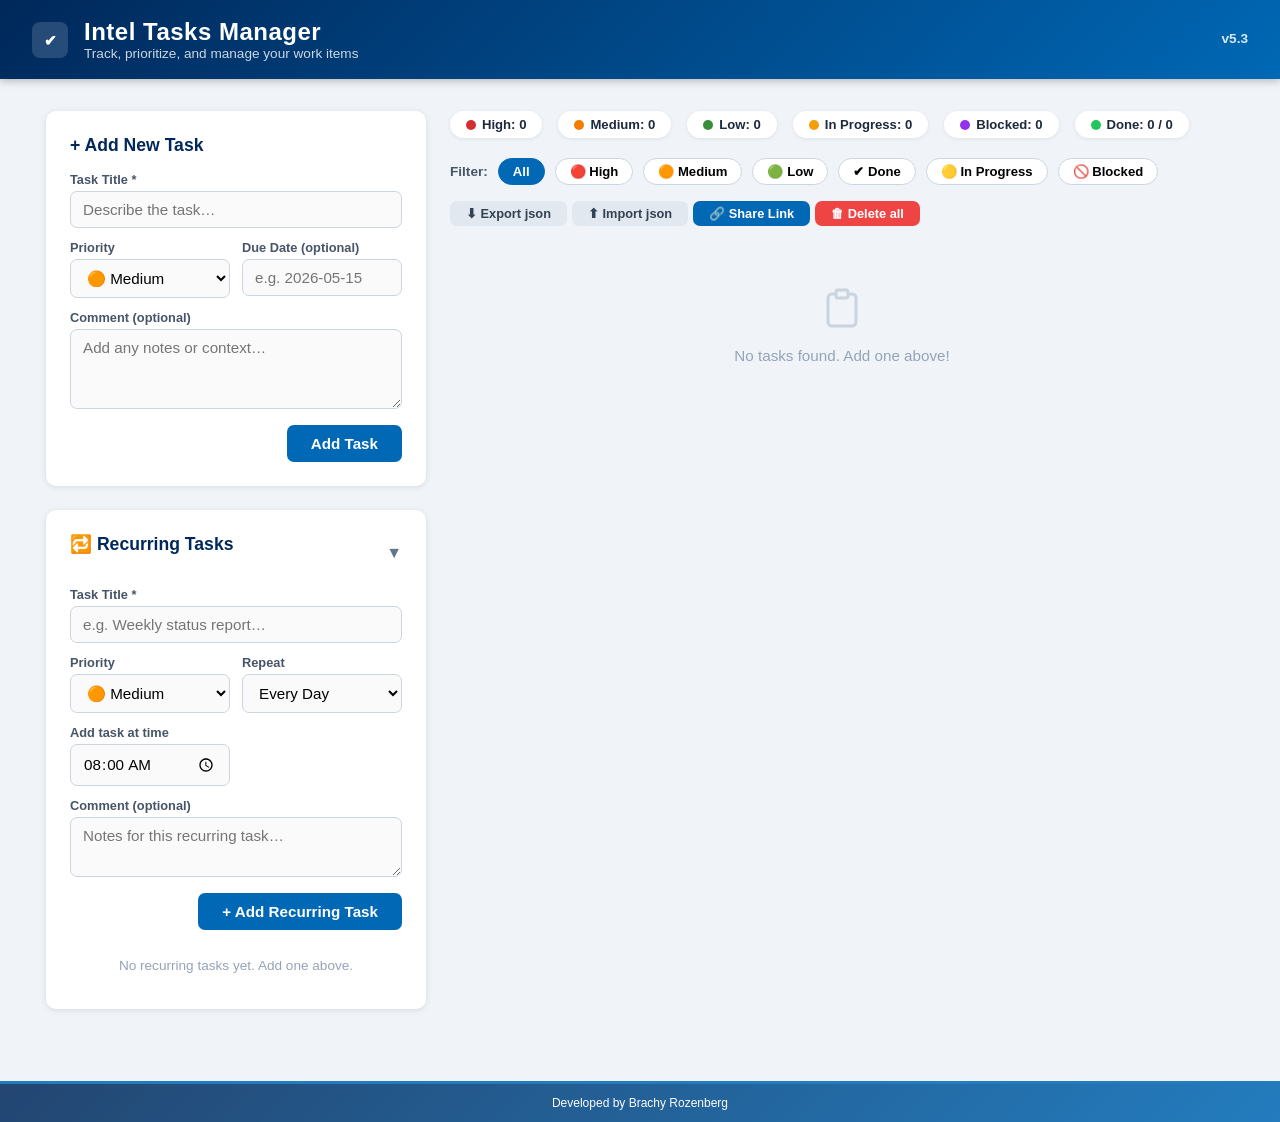
<file: Tasks-manager/index.html>
<!DOCTYPE html>
<html lang="en">
<head>
  <meta charset="UTF-8" />
  <meta name="viewport" content="width=device-width, initial-scale=1.0"/>
  <link rel="icon" type="image/svg+xml" href="favicon.svg" />
  <title>Intel tasks manager</title>
  <style>
    :root {
      --intel-blue: #0068B5;
      --intel-dark: #00285A;
      --intel-light: #E9F2FA;
      --high:   #D32F2F;
      --medium: #F57C00;
      --low:    #388E3C;
      --blocked: #9333EA;
      --inprogress: #F59E0B;
      --done-bg: #D1FAE5;
      --border: #CBD5E1;
      --radius: 10px;
    }

    * { box-sizing: border-box; margin: 0; padding: 0; }

    body {
      font-family: "Segoe UI", Arial, sans-serif;
      background: #F0F4F8;
      color: #1E293B;
      min-height: 100vh;
    }

    /* ── Header ── */
    header {
      background: linear-gradient(135deg, var(--intel-dark), var(--intel-blue));
      color: #fff;
      padding: 18px 32px;
      display: flex;
      align-items: center;
      justify-content: space-between;
      gap: 16px;
      box-shadow: 0 2px 8px rgba(0,0,0,.25);
    }
    header .header-left {
      display: flex;
      align-items: center;
      gap: 16px;
    }
    header svg { flex-shrink: 0; }
    header h1 { font-size: 1.5rem; font-weight: 700; letter-spacing: .5px; }
    header p  { font-size: .85rem; opacity: .8; }
    header .header-right {
      text-align: right;
      font-size: .75rem;
      opacity: .85;
    }
    header .version {
      font-weight: 600;
      font-size: .85rem;
      margin-bottom: 2px;
    }

    /* ── Layout ── */
    .container {
      max-width: 1220px;
      margin: 32px auto;
      padding: 0 16px;
      display: grid;
      grid-template-columns: minmax(320px, 380px) minmax(0, 1fr);
      grid-template-areas: "add tasks";
      gap: 24px;
      align-items: start;
    }

    .add-panel { grid-area: add; min-width: 0; }
    .tasks-panel { grid-area: tasks; min-width: 0; }

    /* ── Add-Task Card ── */
    .card {
      background: #fff;
      border-radius: var(--radius);
      box-shadow: 0 1px 6px rgba(0,0,0,.1);
      padding: 24px;
      margin-bottom: 24px;
    }
    .card h2 { font-size: 1.1rem; color: var(--intel-dark); margin-bottom: 16px; }

    .form-grid {
      display: grid;
      grid-template-columns: 1fr 1fr;
      gap: 12px;
    }
    .form-grid .full { grid-column: 1 / -1; }

    label { display: block; font-size: .8rem; font-weight: 600; color: #475569; margin-bottom: 4px; }

    input[type="text"], select, textarea {
      width: 100%;
      padding: 9px 12px;
      border: 1.5px solid var(--border);
      border-radius: 7px;
      font-size: .95rem;
      outline: none;
      transition: border-color .2s;
      font-family: inherit;
      background: #FAFAFA;
    }
    input[type="text"]:focus, select:focus, textarea:focus {
      border-color: var(--intel-blue);
      background: #fff;
    }
    textarea { resize: vertical; min-height: 80px; }

    .btn {
      padding: 10px 24px;
      border: none;
      border-radius: 7px;
      font-size: .95rem;
      font-weight: 600;
      cursor: pointer;
      transition: opacity .2s, transform .1s;
    }
    .btn:active { transform: scale(.97); }
    .btn-primary { background: var(--intel-blue); color: #fff; }
    .btn-primary:hover { opacity: .88; }
    .btn-danger  { background: #EF4444; color: #fff; padding: 5px 12px; font-size: .8rem; }
    .btn-done    { background: #22C55E; color: #fff; padding: 5px 12px; font-size: .8rem; }
    .btn-undo    { background: #94A3B8; color: #fff; padding: 5px 12px; font-size: .8rem; }
    .btn-blocked { background: var(--blocked); color: #fff; padding: 5px 12px; font-size: .8rem; }
    .btn-inprogress { background: var(--inprogress); color: #fff; padding: 5px 12px; font-size: .8rem; }

    /* ── Filters ── */
    .filters {
      display: flex;
      gap: 10px;
      flex-wrap: wrap;
      margin-bottom: 16px;
      align-items: center;
    }
    .filters span { font-size: .85rem; font-weight: 600; color: #475569; }
    .filter-btn {
      padding: 5px 14px;
      border-radius: 20px;
      border: 1.5px solid var(--border);
      background: #fff;
      font-size: .82rem;
      cursor: pointer;
      transition: all .15s;
      font-weight: 600;
    }
    .filter-btn:hover, .filter-btn.active {
      background: var(--intel-blue);
      color: #fff;
      border-color: var(--intel-blue);
    }

    /* ── Stats bar ── */
    .stats {
      display: flex;
      gap: 16px;
      margin-bottom: 20px;
      flex-wrap: wrap;
    }
    .stat-pill {
      background: #fff;
      border-radius: 20px;
      padding: 6px 16px;
      font-size: .82rem;
      font-weight: 600;
      box-shadow: 0 1px 4px rgba(0,0,0,.08);
      display: flex;
      align-items: center;
      gap: 6px;
    }
    .dot { width: 10px; height: 10px; border-radius: 50%; display: inline-block; }
    .dot-high   { background: var(--high); }
    .dot-medium { background: var(--medium); }
    .dot-low    { background: var(--low); }
    .dot-done    { background: #22C55E; }
    .dot-blocked { background: var(--blocked); }
    .dot-inprogress { background: var(--inprogress); }

    /* ── Task List ── */
    #task-list { display: flex; flex-direction: column; gap: 12px; }

    .task-item {
      background: #fff;
      border-radius: var(--radius);
      box-shadow: 0 1px 5px rgba(0,0,0,.08);
      padding: 16px 20px;
      border-left: 5px solid var(--intel-blue);
      cursor: grab;
      transition: box-shadow .2s, opacity .2s, transform .2s;
      user-select: none;
    }
    .task-item:hover { box-shadow: 0 3px 12px rgba(0,0,0,.13); }
    .task-item:active { cursor: grabbing; }
    .task-item.dragging { opacity: .45; transform: scale(.99); }
    .task-item.drag-over-top { box-shadow: inset 0 3px 0 var(--intel-blue), 0 3px 12px rgba(0,0,0,.13); }
    .task-item.drag-over-bottom { box-shadow: inset 0 -3px 0 var(--intel-blue), 0 3px 12px rgba(0,0,0,.13); }
    .task-item.done  { border-left-color: #22C55E; background: var(--done-bg); opacity: .85; }
    .task-item.priority-High             { border-left-color: var(--high); }
    .task-item.priority-Medium           { border-left-color: var(--medium); }
    .task-item.priority-Low              { border-left-color: var(--low); }
    .task-item.blocked:not(.done)        { border-left-color: var(--blocked); }
    .task-item.inprogress:not(.done)      { border-left-color: var(--inprogress); background: #FFFBEB; }
    .badge-Blocked { background: #F3E8FF; color: var(--blocked); }
    .badge-InProgress { background: #FEF3C7; color: var(--inprogress); }

    .task-header {
      display: flex;
      align-items: flex-start;
      gap: 12px;
    }
    .task-title {
      flex: 1;
      font-size: 1rem;
      font-weight: 600;
    }
    .task-item.done .task-title {
      text-decoration: line-through;
      color: #94A3B8;
    }

    .badge {
      padding: 2px 10px;
      border-radius: 12px;
      font-size: .75rem;
      font-weight: 700;
      white-space: nowrap;
      flex-shrink: 0;
    }
    .badge-High   { background: #FDECEA; color: var(--high); }
    .badge-Medium { background: #FFF3E0; color: var(--medium); }
    .badge-Low    { background: #E8F5E9; color: var(--low); }
    .badge-Done   { background: #F1F5F9; color: #64748B; }

    .task-meta {
      font-size: .78rem;
      color: #94A3B8;
      margin-top: 4px;
    }

    .task-comment {
      margin-top: 10px;
      padding: 8px 12px;
      background: var(--intel-light);
      border-radius: 6px;
      font-size: .85rem;
      color: #334155;
      white-space: pre-wrap;
    }
    .task-comment::before {
      content: "💬 ";
      font-size: .8rem;
    }

    .task-actions { display: flex; gap: 6px; flex-shrink: 0; }
    .task-actions .btn { cursor: pointer; }

    .empty-state {
      text-align: center;
      padding: 48px 0;
      color: #94A3B8;
      font-size: .95rem;
    }
    .empty-state svg { margin-bottom: 12px; opacity: .4; }

    /* ── Edit Modal ── */
    .modal-overlay {
      display: none;
      position: fixed; inset: 0;
      background: rgba(0,0,0,.45);
      z-index: 100;
      align-items: center;
      justify-content: center;
    }
    .modal-overlay.open { display: flex; }
    .modal {
      background: #fff;
      border-radius: var(--radius);
      padding: 28px;
      width: min(500px, 95vw);
      box-shadow: 0 8px 32px rgba(0,0,0,.2);
    }
    .modal h2 { color: var(--intel-dark); margin-bottom: 18px; font-size: 1.1rem; }
    .modal-actions { display: flex; gap: 10px; justify-content: flex-end; margin-top: 18px; }
    .btn-secondary { background: #E2E8F0; color: #334155; }
    .btn-secondary:hover { background: #CBD5E1; }
    .btn-import-export { padding: 5px 16px !important; font-size: .8rem !important; }

    input[type="time"], input[type="number"] {
      width: 100%;
      padding: 9px 12px;
      border: 1.5px solid var(--border);
      border-radius: 7px;
      font-size: .95rem;
      outline: none;
      transition: border-color .2s;
      font-family: inherit;
      background: #FAFAFA;
    }
    input[type="time"]:focus, input[type="number"]:focus {
      border-color: var(--intel-blue);
      background: #fff;
    }

    /* ── Recurring card ── */
    .recurring-header {
      display: flex;
      align-items: center;
      justify-content: space-between;
      cursor: pointer;
      user-select: none;
    }
    .recurring-header h2 { font-size: 1.1rem; color: var(--intel-dark); }
    .recurring-row {
      display: flex;
      align-items: center;
      gap: 10px;
      padding: 10px 14px;
      background: #F8FAFC;
      border-radius: 8px;
      margin-bottom: 8px;
      border: 1.5px solid var(--border);
    }
    .recurring-row-info { flex: 1; }
    .recurring-row-title { font-weight: 600; font-size: .9rem; }
    .recurring-row-meta  { font-size: .75rem; color: #64748B; }
    .weekday-picker {
      display: grid;
      grid-template-columns: repeat(7, minmax(0, 1fr));
      gap: 8px;
    }
    .weekday-chip {
      position: relative;
    }
    .weekday-chip input {
      position: absolute;
      opacity: 0;
      pointer-events: none;
    }
    .weekday-chip span {
      display: block;
      border: 1.5px solid var(--border);
      border-radius: 999px;
      padding: 8px 0;
      text-align: center;
      font-size: .8rem;
      font-weight: 700;
      color: #475569;
      background: #fff;
      cursor: pointer;
      transition: all .15s;
    }
    .weekday-chip input:checked + span {
      background: var(--intel-blue);
      border-color: var(--intel-blue);
      color: #fff;
    }

    @media (max-width: 900px) {
      .container {
        grid-template-columns: 1fr;
        grid-template-areas:
          "add"
          "tasks";
      }
    }

    @media (max-width: 600px) {
      .form-grid { grid-template-columns: 1fr; }
      .form-grid .full { grid-column: 1; }
      header h1 { font-size: 1.2rem; }
      .weekday-picker { grid-template-columns: repeat(4, minmax(0, 1fr)); }
    }

    /* ── Footer ── */
    footer {
      background: linear-gradient(135deg, var(--intel-dark), var(--intel-blue));
      color: #fff;
      padding: 12px 32px;
      text-align: center;
      font-size: .75rem;
      margin-top: 48px;
      border-top: 3px solid var(--intel-blue);
      opacity: .85;
    }
  </style>
</head>
<body>

<header>
  <div class="header-left">
    <svg width="36" height="36" viewBox="0 0 36 36" fill="none">
      <rect width="36" height="36" rx="8" fill="white" fill-opacity="0.15"/>
      <text x="50%" y="55%" dominant-baseline="middle" text-anchor="middle"
            font-family="Segoe UI,Arial" font-weight="700" font-size="15" fill="white">✔</text>
    </svg>
    <div>
      <h1>Intel Tasks Manager</h1>
      <p>Track, prioritize, and manage your work items</p>
    </div>
  </div>
  <div class="header-right">
    <div class="version">v5.3</div>
  </div>
</header>

<div class="container">

  <aside class="add-panel">
    <!-- Add Task Card -->
    <div class="card">
      <h2>+ Add New Task</h2>
      <div class="form-grid">
        <div class="full">
          <label for="task-title">Task Title *</label>
          <input type="text" id="task-title" placeholder="Describe the task…" />
        </div>
        <div>
          <label for="task-priority">Priority</label>
          <select id="task-priority">
            <option value="High">🔴 High</option>
            <option value="Medium" selected>🟠 Medium</option>
            <option value="Low">🟢 Low</option>
          </select>
        </div>
        <div>
          <label for="task-due">Due Date (optional)</label>
          <input type="text" id="task-due" placeholder="e.g. 2026-05-15" />
        </div>
        <div class="full">
          <label for="task-comment">Comment (optional)</label>
          <textarea id="task-comment" placeholder="Add any notes or context…"></textarea>
        </div>
        <div class="full" style="text-align:right">
          <button class="btn btn-primary" onclick="addTask()">Add Task</button>
        </div>
      </div>
    </div>

    <!-- Recurring Tasks Card -->
    <div class="card" id="recurring-card">
      <div class="recurring-header" onclick="toggleRecurringCard()">
        <h2>🔁 Recurring Tasks</h2>
        <span id="recurring-toggle-icon" style="font-size:1rem;color:#64748B">▼</span>
      </div>
      <div id="recurring-card-body" style="margin-top:16px">
        <div class="form-grid">
          <div class="full">
            <label>Task Title *</label>
            <input type="text" id="rec-title" placeholder="e.g. Weekly status report…" />
          </div>
          <div>
            <label>Priority</label>
            <select id="rec-priority">
              <option value="High">🔴 High</option>
              <option value="Medium" selected>🟠 Medium</option>
              <option value="Low">🟢 Low</option>
            </select>
          </div>
          <div>
            <label>Repeat</label>
            <select id="rec-freq" onchange="updateRecurringForm()">
              <option value="daily">Every Day</option>
              <option value="weekly">Specific Days</option>
              <option value="monthly">Every Month</option>
            </select>
          </div>
          <div id="rec-dow-wrap" class="full" style="display:none">
            <label>Select days in the week</label>
            <div class="weekday-picker" id="rec-weekdays">
              <label class="weekday-chip"><input type="checkbox" value="0"><span>Sun</span></label>
              <label class="weekday-chip"><input type="checkbox" value="1"><span>Mon</span></label>
              <label class="weekday-chip"><input type="checkbox" value="2"><span>Tue</span></label>
              <label class="weekday-chip"><input type="checkbox" value="3"><span>Wed</span></label>
              <label class="weekday-chip"><input type="checkbox" value="4"><span>Thu</span></label>
              <label class="weekday-chip"><input type="checkbox" value="5"><span>Fri</span></label>
              <label class="weekday-chip"><input type="checkbox" value="6"><span>Sat</span></label>
            </div>
          </div>
          <div id="rec-dom-wrap" style="display:none">
            <label>Day of Month (1–31)</label>
            <input type="number" id="rec-dom" min="1" max="31" value="1" />
          </div>
          <div>
            <label>Add task at time</label>
            <input type="time" id="rec-time" value="08:00" />
          </div>
          <div class="full">
            <label>Comment (optional)</label>
            <textarea id="rec-comment" placeholder="Notes for this recurring task…" style="min-height:60px"></textarea>
          </div>
          <div class="full" style="text-align:right">
            <button class="btn btn-primary" onclick="addRecurring()">+ Add Recurring Task</button>
          </div>
        </div>
        <div id="recurring-list" style="margin-top:16px"></div>
      </div>
    </div>
  </aside>

  <main class="tasks-panel">
    <!-- Stats -->
    <div class="stats" id="stats"></div>

    <!-- Filters -->
    <div class="filters">
      <span>Filter:</span>
      <button class="filter-btn active" onclick="setFilter('All', this)">All</button>
      <button class="filter-btn" onclick="setFilter('High', this)">🔴 High</button>
      <button class="filter-btn" onclick="setFilter('Medium', this)">🟠 Medium</button>
      <button class="filter-btn" onclick="setFilter('Low', this)">🟢 Low</button>
      <button class="filter-btn" onclick="setFilter('Done', this)">✔ Done</button>
      <button class="filter-btn" onclick="setFilter('InProgress', this)">🟡 In Progress</button>
      <button class="filter-btn" onclick="setFilter('Blocked', this)">🚫 Blocked</button>
    </div>

    <!-- Export / Import / Share -->
    <div style="display:flex;gap:5px;flex-wrap:wrap;margin-bottom:10px;">
      <button class="btn btn-secondary btn-import-export" onclick="exportTasks()">⬇ Export json</button>
      <button class="btn btn-secondary btn-import-export" onclick="document.getElementById('import-file').click()">⬆ Import json</button>
      <button class="btn btn-primary btn-import-export"   onclick="shareLink()">🔗 Share Link</button>
      <button class="btn btn-danger btn-import-export" onclick="clearAllTasks()">🗑 Delete all</button>
      <input type="file" id="import-file" accept=".json" style="display:none" onchange="importTasks(this)"/>
    </div>

    <!-- Task List -->
    <div id="task-list"></div>
  </main>
</div>

<!-- Edit Modal -->
<div class="modal-overlay" id="edit-modal">
  <div class="modal">
    <h2>Edit Task</h2>
    <div class="form-grid" style="grid-template-columns:1fr 1fr">
      <div style="grid-column:1/-1">
        <label>Task Title *</label>
        <input type="text" id="edit-title" />
      </div>
      <div>
        <label>Priority</label>
        <select id="edit-priority">
          <option value="High">🔴 High</option>
          <option value="Medium">🟠 Medium</option>
          <option value="Low">🟢 Low</option>
        </select>
      </div>
      <div>
        <label>Due Date</label>
        <input type="text" id="edit-due" />
      </div>
      <div style="grid-column:1/-1">
        <label>Comment</label>
        <textarea id="edit-comment"></textarea>
      </div>
    </div>
    <div class="modal-actions">
      <button class="btn btn-secondary" onclick="closeModal()">Cancel</button>
      <button class="btn btn-primary" onclick="saveEdit()">Save Changes</button>
    </div>
  </div>
</div>

<script>
  // ── State ──────────────────────────────────────────────────────────────────
  let tasks = JSON.parse(localStorage.getItem('intel-tasks') || '[]').map(normalizeTask);
  let currentFilter = 'All';
  let editingId = null;
  let draggedTaskId = null;

  function normalizeTask(task) {
    return {
      ...task,
      done: Boolean(task.done),
      blocked: Boolean(task.blocked),
      inProgress: Boolean(task.inProgress)
    };
  }

  function getSelectedRecurringDays() {
    return Array.from(document.querySelectorAll('#rec-weekdays input:checked'))
      .map(input => Number.parseInt(input.value, 10))
      .filter(day => Number.isInteger(day));
  }

  function clearSelectedRecurringDays() {
    document.querySelectorAll('#rec-weekdays input').forEach(input => {
      input.checked = false;
    });
  }

  function getRecurringDays(template) {
    if (Array.isArray(template.daysOfWeek) && template.daysOfWeek.length > 0) {
      return template.daysOfWeek;
    }
    if (Number.isInteger(template.dayOfWeek)) {
      return [template.dayOfWeek];
    }
    return [];
  }

  function moveTaskToBottom(taskId) {
    const index = tasks.findIndex(task => task.id === taskId);
    if (index === -1 || index === tasks.length - 1) return;
    const [task] = tasks.splice(index, 1);
    tasks.push(task);
  }

  function sortTasksForDisplay(items) {
    return [...items].sort((left, right) => {
      if (left.done !== right.done) return left.done ? 1 : -1;
      return 0;
    });
  }

  function save() {
    localStorage.setItem('intel-tasks', JSON.stringify(tasks));
  }

  // ── Add ────────────────────────────────────────────────────────────────────
  function addTask() {
    const title = document.getElementById('task-title').value.trim();
    if (!title) { alert('Please enter a task title.'); return; }

    tasks.unshift(normalizeTask({
      id:       Date.now(),
      title,
      priority: document.getElementById('task-priority').value,
      due:      document.getElementById('task-due').value.trim(),
      comment:  document.getElementById('task-comment').value.trim(),
      done:     false,
      blocked:  false,
      inProgress: false,
      created:  new Date().toLocaleDateString()
    }));

    save();
    document.getElementById('task-title').value   = '';
    document.getElementById('task-due').value     = '';
    document.getElementById('task-comment').value = '';
    render();
  }

  // ── Toggle done ────────────────────────────────────────────────────────────
  function toggleDone(id) {
    const t = tasks.find(t => t.id === id);
    if (!t) return;
    t.done = !t.done;
    if (t.done) {
      t.blocked = false;
      t.inProgress = false;
      moveTaskToBottom(id);
    }
    save();
    render();
  }

  // ── Delete ─────────────────────────────────────────────────────────────────
  function deleteTask(id) {
    if (!confirm('Delete this task?')) return;
    tasks = tasks.filter(t => t.id !== id);
    save(); render();
  }

  function clearAllTasks() {
    if (tasks.length === 0) {
      alert('There are no tasks to delete.');
      return;
    }

    if (!confirm('Delete all tasks? This can be undone.')) return;
    tasks = [];
    save();
    render();
  }

  // ── Toggle blocked ─────────────────────────────────────────────────────────
  function toggleBlocked(id) {
    const t = tasks.find(t => t.id === id);
    if (!t) return;
    t.blocked = !t.blocked;
    if (t.blocked) {
      t.done = false;
      t.inProgress = false;
    }
    save();
    render();
  }

  // ── Toggle in progress ─────────────────────────────────────────────────────
  function toggleInProgress(id) {
    const t = tasks.find(t => t.id === id);
    if (!t) return;
    t.inProgress = !t.inProgress;
    if (t.inProgress) {
      t.done = false;
      t.blocked = false;
    }
    save();
    render();
  }

  // ── Drag reorder ──────────────────────────────────────────────────────────
  function startTaskDragFromLeftClick(event) {
    const item = event.currentTarget;
    const isActionClick = event.target.closest('.task-actions, button, input, textarea, select, a');
    item.draggable = event.button === 0 && !isActionClick;
  }

  function handleTaskDragStart(event, id) {
    if (!event.currentTarget.draggable) {
      event.preventDefault();
      return;
    }
    draggedTaskId = id;
    event.dataTransfer.effectAllowed = 'move';
    event.dataTransfer.setData('text/plain', String(id));
    event.currentTarget.classList.add('dragging');
  }

  function handleTaskDragOver(event, targetId) {
    if (draggedTaskId === null || draggedTaskId === targetId) return;
    event.preventDefault();
    event.dataTransfer.dropEffect = 'move';

    const item = event.currentTarget;
    const midpoint = item.getBoundingClientRect().top + item.offsetHeight / 2;
    item.classList.toggle('drag-over-top', event.clientY < midpoint);
    item.classList.toggle('drag-over-bottom', event.clientY >= midpoint);
  }

  function clearDragMarks() {
    document.querySelectorAll('.task-item').forEach(item => {
      item.classList.remove('dragging', 'drag-over-top', 'drag-over-bottom');
      item.draggable = false;
    });
  }

  function handleTaskDragLeave(event) {
    event.currentTarget.classList.remove('drag-over-top', 'drag-over-bottom');
  }

  function handleTaskDrop(event, targetId) {
    if (draggedTaskId === null || draggedTaskId === targetId) return;
    event.preventDefault();

    const dropAfter = event.currentTarget.classList.contains('drag-over-bottom');
    const draggedIndex = tasks.findIndex(t => t.id === draggedTaskId);
    if (draggedIndex === -1) return;

    const [draggedTask] = tasks.splice(draggedIndex, 1);
    const targetIndex = tasks.findIndex(t => t.id === targetId);
    tasks.splice(dropAfter ? targetIndex + 1 : targetIndex, 0, draggedTask);

    save();
    draggedTaskId = null;
    render();
  }

  function handleTaskDragEnd() {
    draggedTaskId = null;
    clearDragMarks();
  }

  // ── Edit Modal ─────────────────────────────────────────────────────────────
  function openEdit(id) {
    const t = tasks.find(t => t.id === id);
    editingId = id;
    document.getElementById('edit-title').value    = t.title;
    document.getElementById('edit-priority').value = t.priority;
    document.getElementById('edit-due').value      = t.due;
    document.getElementById('edit-comment').value  = t.comment;
    document.getElementById('edit-modal').classList.add('open');
  }
  function closeModal() {
    document.getElementById('edit-modal').classList.remove('open');
    editingId = null;
  }
  function saveEdit() {
    const title = document.getElementById('edit-title').value.trim();
    if (!title) { alert('Title cannot be empty.'); return; }
    const t = tasks.find(t => t.id === editingId);
    if (t) {
      t.title    = title;
      t.priority = document.getElementById('edit-priority').value;
      t.due      = document.getElementById('edit-due').value.trim();
      t.comment  = document.getElementById('edit-comment').value.trim();
      save();
    }
    closeModal();
    render();
  }

  // ── Filter ─────────────────────────────────────────────────────────────────
  function setFilter(f, btn) {
    currentFilter = f;
    document.querySelectorAll('.filter-btn').forEach(b => b.classList.remove('active'));
    btn.classList.add('active');
    render();
  }

  // ── Render ─────────────────────────────────────────────────────────────────
  function render() {
    renderStats();
    const list = document.getElementById('task-list');
    const visible = sortTasksForDisplay(tasks.filter(t => {
      if (currentFilter === 'All')     return true;
      if (currentFilter === 'Done')    return t.done;
      if (currentFilter === 'InProgress') return t.inProgress && !t.done;
      if (currentFilter === 'Blocked') return t.blocked && !t.done;
      return t.priority === currentFilter && !t.done;
    }));

    if (visible.length === 0) {
      list.innerHTML = `
        <div class="empty-state">
          <svg width="48" height="48" viewBox="0 0 24 24" fill="none" stroke="#94A3B8" stroke-width="1.5">
            <path d="M9 5H7a2 2 0 00-2 2v12a2 2 0 002 2h10a2 2 0 002-2V7a2 2 0 00-2-2h-2"/>
            <rect x="9" y="3" width="6" height="4" rx="1"/>
          </svg>
          <p>No tasks found. Add one above!</p>
        </div>`;
      return;
    }

    list.innerHTML = visible.map(t => `
       <div class="task-item ${t.done ? 'done' : (t.inProgress ? 'inprogress' : (t.blocked ? 'blocked' : ''))} priority-${t.priority}"
         data-id="${t.id}"
         tabindex="0"
         draggable="false"
         onmousedown="startTaskDragFromLeftClick(event)"
         ondragstart="handleTaskDragStart(event, ${t.id})"
         ondragover="handleTaskDragOver(event, ${t.id})"
         ondragleave="handleTaskDragLeave(event)"
         ondrop="handleTaskDrop(event, ${t.id})"
         ondragend="handleTaskDragEnd()">
        <div class="task-header">
          <div style="flex:1">
            <div class="task-title">${escHtml(t.title)}</div>
            <div class="task-meta">
              Added ${t.created}${t.due ? ' &nbsp;·&nbsp; Due: ' + escHtml(t.due) : ''}
            </div>
          </div>
          <span class="badge ${t.done ? 'badge-Done' : (t.inProgress ? 'badge-InProgress' : (t.blocked ? 'badge-Blocked' : 'badge-' + t.priority))}">
              ${t.done ? '✔ Done' : (t.inProgress ? '🟡 In Progress' : (t.blocked ? '🚫 Blocked' : t.priority))}
          </span>
          <div class="task-actions">
            <button class="btn ${t.done ? 'btn-undo' : 'btn-done'}"
                    onclick="toggleDone(${t.id})">
              ${t.done ? 'Undo' : 'Done'}
            </button>
            <button class="btn ${t.inProgress ? 'btn-undo' : 'btn-inprogress'}"
                    onclick="toggleInProgress(${t.id})">
              ${t.inProgress ? 'Stop Progress' : '🟡 In Progress'}
            </button>
            <button class="btn ${t.blocked ? 'btn-undo' : 'btn-blocked'}"
                    onclick="toggleBlocked(${t.id})">
              ${t.blocked ? 'Unblock' : '🚫 Block'}
            </button>
            <button class="btn btn-primary" style="padding:5px 12px;font-size:.8rem"
                    onclick="openEdit(${t.id})">Edit</button>
            <button class="btn btn-danger"
                    onclick="deleteTask(${t.id})">Delete</button>
          </div>
        </div>
        ${t.comment ? `<div class="task-comment">${escHtml(t.comment)}</div>` : ''}
      </div>
    `).join('');
  }

  function renderStats() {
    const total   = tasks.length;
    const done    = tasks.filter(t => t.done).length;
    const blocked = tasks.filter(t => t.blocked && !t.done).length;
    const inProgress = tasks.filter(t => t.inProgress && !t.done).length;
    const high    = tasks.filter(t => t.priority === 'High'   && !t.done).length;
    const medium  = tasks.filter(t => t.priority === 'Medium' && !t.done).length;
    const low     = tasks.filter(t => t.priority === 'Low'    && !t.done).length;
    document.getElementById('stats').innerHTML = `
      <div class="stat-pill"><span class="dot dot-high"></span>High: ${high}</div>
      <div class="stat-pill"><span class="dot dot-medium"></span>Medium: ${medium}</div>
      <div class="stat-pill"><span class="dot dot-low"></span>Low: ${low}</div>
      <div class="stat-pill"><span class="dot dot-inprogress"></span>In Progress: ${inProgress}</div>
      <div class="stat-pill"><span class="dot dot-blocked"></span>Blocked: ${blocked}</div>
      <div class="stat-pill"><span class="dot dot-done"></span>Done: ${done} / ${total}</div>
    `;
  }

  function escHtml(s) {
    return s.replace(/&/g,'&amp;').replace(/</g,'&lt;').replace(/>/g,'&gt;')
            .replace(/"/g,'&quot;').replace(/'/g,'&#39;');
  }

  // ── Recurring Templates ────────────────────────────────────────────────────
  let recurringTemplates = JSON.parse(localStorage.getItem('intel-recurring') || '[]');

  function saveRecurring() {
    localStorage.setItem('intel-recurring', JSON.stringify(recurringTemplates));
  }

  function toggleRecurringCard() {
    const body = document.getElementById('recurring-card-body');
    const icon = document.getElementById('recurring-toggle-icon');
    const isHidden = body.style.display === 'none';
    body.style.display = isHidden ? '' : 'none';
    icon.textContent   = isHidden ? '▼' : '▶';
  }

  function updateRecurringForm() {
    const freq = document.getElementById('rec-freq').value;
    document.getElementById('rec-dow-wrap').style.display = freq === 'weekly'  ? '' : 'none';
    document.getElementById('rec-dom-wrap').style.display = freq === 'monthly' ? '' : 'none';
  }

  function addRecurring() {
    const title = document.getElementById('rec-title').value.trim();
    if (!title) { alert('Please enter a task title.'); return; }
    const freq = document.getElementById('rec-freq').value;
    const daysOfWeek = freq === 'weekly' ? getSelectedRecurringDays() : [];
    if (freq === 'weekly' && daysOfWeek.length === 0) {
      alert('Select at least one day of the week.');
      return;
    }

    recurringTemplates.push({
      id:         Date.now(),
      title,
      priority:   document.getElementById('rec-priority').value,
      comment:    document.getElementById('rec-comment').value.trim(),
      frequency:  freq,
      daysOfWeek,
      dayOfMonth: parseInt(document.getElementById('rec-dom').value) || 1,
      time:       document.getElementById('rec-time').value,
      lastRun:    ''
    });
    saveRecurring();
    document.getElementById('rec-title').value   = '';
    document.getElementById('rec-comment').value = '';
    clearSelectedRecurringDays();
    renderRecurring();
    checkRecurring();
  }

  function deleteRecurring(id) {
    if (!confirm('Remove this recurring task template?')) return;
    recurringTemplates = recurringTemplates.filter(r => r.id !== id);
    saveRecurring();
    renderRecurring();
  }

  function renderRecurring() {
    const el = document.getElementById('recurring-list');
    if (recurringTemplates.length === 0) {
      el.innerHTML = '<p style="color:#94A3B8;font-size:.85rem;text-align:center;padding:12px 0">No recurring tasks yet. Add one above.</p>';
      return;
    }
    const dayNames = ['Sunday','Monday','Tuesday','Wednesday','Thursday','Friday','Saturday'];
    el.innerHTML = recurringTemplates.map(r => {
      let freqLabel = '';
      if (r.frequency === 'daily')   freqLabel = 'Every day';
      if (r.frequency === 'weekly')  freqLabel = 'On ' + getRecurringDays(r).map(day => dayNames[day]).join(', ');
      if (r.frequency === 'monthly') freqLabel = 'Every month on day ' + r.dayOfMonth;
      return `
        <div class="recurring-row">
          <span style="font-size:1.2rem">🔁</span>
          <div class="recurring-row-info">
            <div class="recurring-row-title">${escHtml(r.title)}</div>
            <div class="recurring-row-meta">
              ${freqLabel} at ${r.time} &nbsp;·&nbsp; ${r.priority} priority
              ${r.lastRun ? ' &nbsp;·&nbsp; Last added: ' + r.lastRun : ' &nbsp;·&nbsp; Not yet run'}
            </div>
          </div>
          <button class="btn btn-danger" onclick="deleteRecurring(${r.id})">Remove</button>
        </div>`;
    }).join('');
  }

  function checkRecurring() {
    const now      = new Date();
    const today    = now.toLocaleDateString();
    const nowHHMM  = now.getHours().toString().padStart(2,'0') + ':' + now.getMinutes().toString().padStart(2,'0');
    let changed    = false;

    recurringTemplates.forEach(r => {
      if (r.lastRun === today) return;        // already spawned today
      if (nowHHMM < r.time)   return;        // not time yet
      if (r.frequency === 'weekly'  && !getRecurringDays(r).includes(now.getDay())) return;
      if (r.frequency === 'monthly' && now.getDate() !== r.dayOfMonth) return;

      tasks.unshift(normalizeTask({
        id:       Date.now() + Math.floor(Math.random() * 999),
        title:    r.title + ' 🔁',
        priority: r.priority,
        due:      '',
        comment:  r.comment,
        done:     false,
        blocked:  false,
        inProgress: false,
        created:  today
      }));
      r.lastRun = today;
      changed   = true;
    });

    if (changed) {
      save();
      saveRecurring();
      renderRecurring();
      render();
    }
  }

  // ── Export ─────────────────────────────────────────────────────────────────
  function exportTasks() {
    const blob = new Blob([JSON.stringify(tasks, null, 2)], {type: 'application/json'});
    const a = document.createElement('a');
    a.href = URL.createObjectURL(blob);
    a.download = 'tasks.json';
    a.click();
  }

  // ── Import ─────────────────────────────────────────────────────────────────
  function importTasks(input) {
    const file = input.files[0];
    if (!file) return;
    const reader = new FileReader();
    reader.onload = e => {
      try {
        const imported = JSON.parse(e.target.result);
        if (!Array.isArray(imported)) throw new Error();
        if (confirm('Import ' + imported.length + ' tasks? This will REPLACE your current tasks.')) {
          tasks = imported.map(normalizeTask);
          save(); render();
        }
      } catch { alert('Invalid JSON file.'); }
      input.value = '';
    };
    reader.readAsText(file);
  }

  // ── Share Link ─────────────────────────────────────────────────────────────
  function shareLink() {
    const encoded = encodeURIComponent(JSON.stringify(tasks));
    const url = location.origin + location.pathname + '#data=' + encoded;
    if (navigator.clipboard) {
      navigator.clipboard.writeText(url).then(
        () => alert('✅ Link copied!\nSend it to your friend — they open the link and confirm to load your tasks.'),
        () => prompt('Copy this link:', url)
      );
    } else {
      prompt('Copy this link:', url);
    }
  }

  // ── Load shared tasks from URL hash on startup ─────────────────────────────
  (function loadFromHash() {
    const hash = location.hash;
    if (!hash.startsWith('#data=')) return;
    try {
      const imported = JSON.parse(decodeURIComponent(hash.slice(6)));
      if (!Array.isArray(imported)) return;
      if (confirm('Load ' + imported.length + ' shared tasks from the link?\nThis will replace your current tasks.')) {
        tasks = imported.map(normalizeTask);
        save();
        history.replaceState(null, '', location.pathname);
      }
    } catch (err) { /* ignore invalid hash */ }
  })();

  // Allow Enter key in title field to submit
  document.getElementById('task-title').addEventListener('keydown', e => {
    if (e.key === 'Enter') addTask();
  });

  document.addEventListener('mouseup', clearDragMarks);

  // Close modal on overlay click
  document.getElementById('edit-modal').addEventListener('click', function(e) {
    if (e.target === this) closeModal();
  });

  // Initial render
  render();
  renderRecurring();
  checkRecurring();
  setInterval(checkRecurring, 60000); // re-check every minute
</script>

<footer>
  Developed by Brachy Rozenberg
</footer>

</body>
</html>
</file>
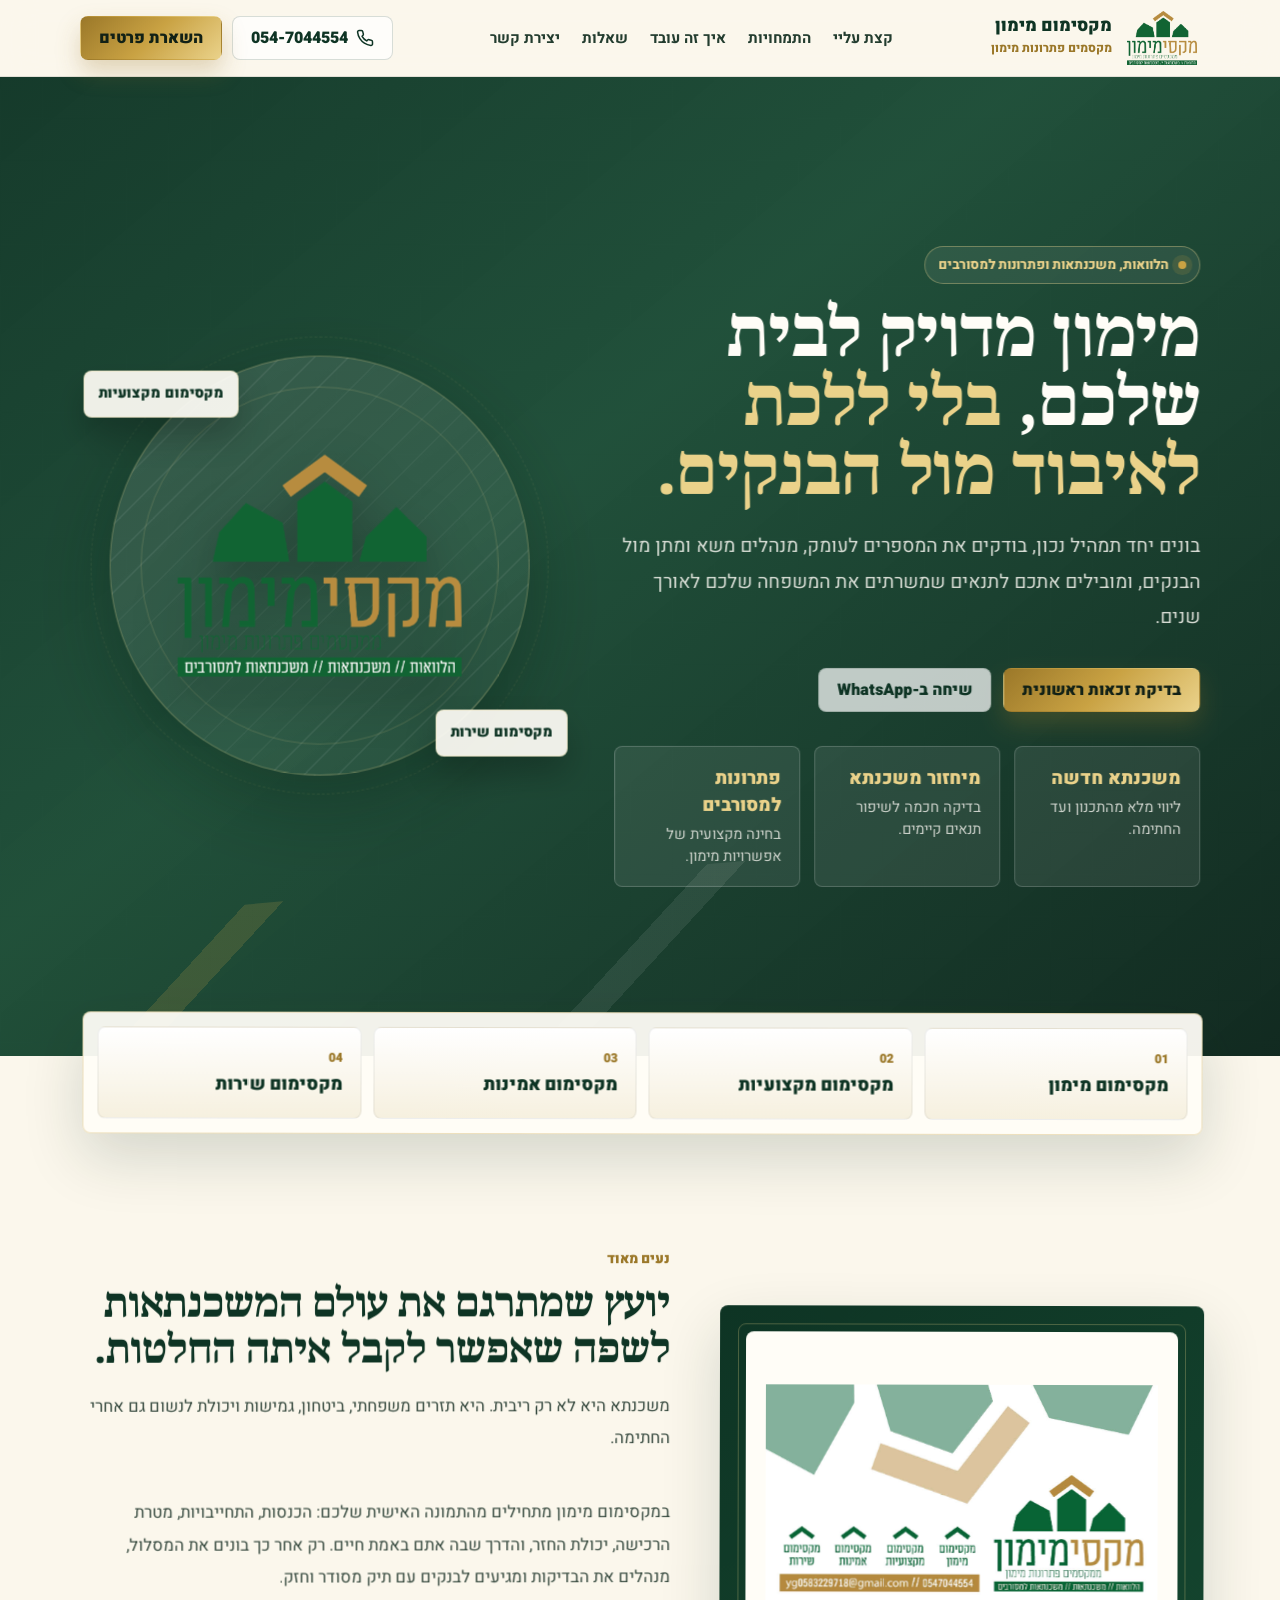
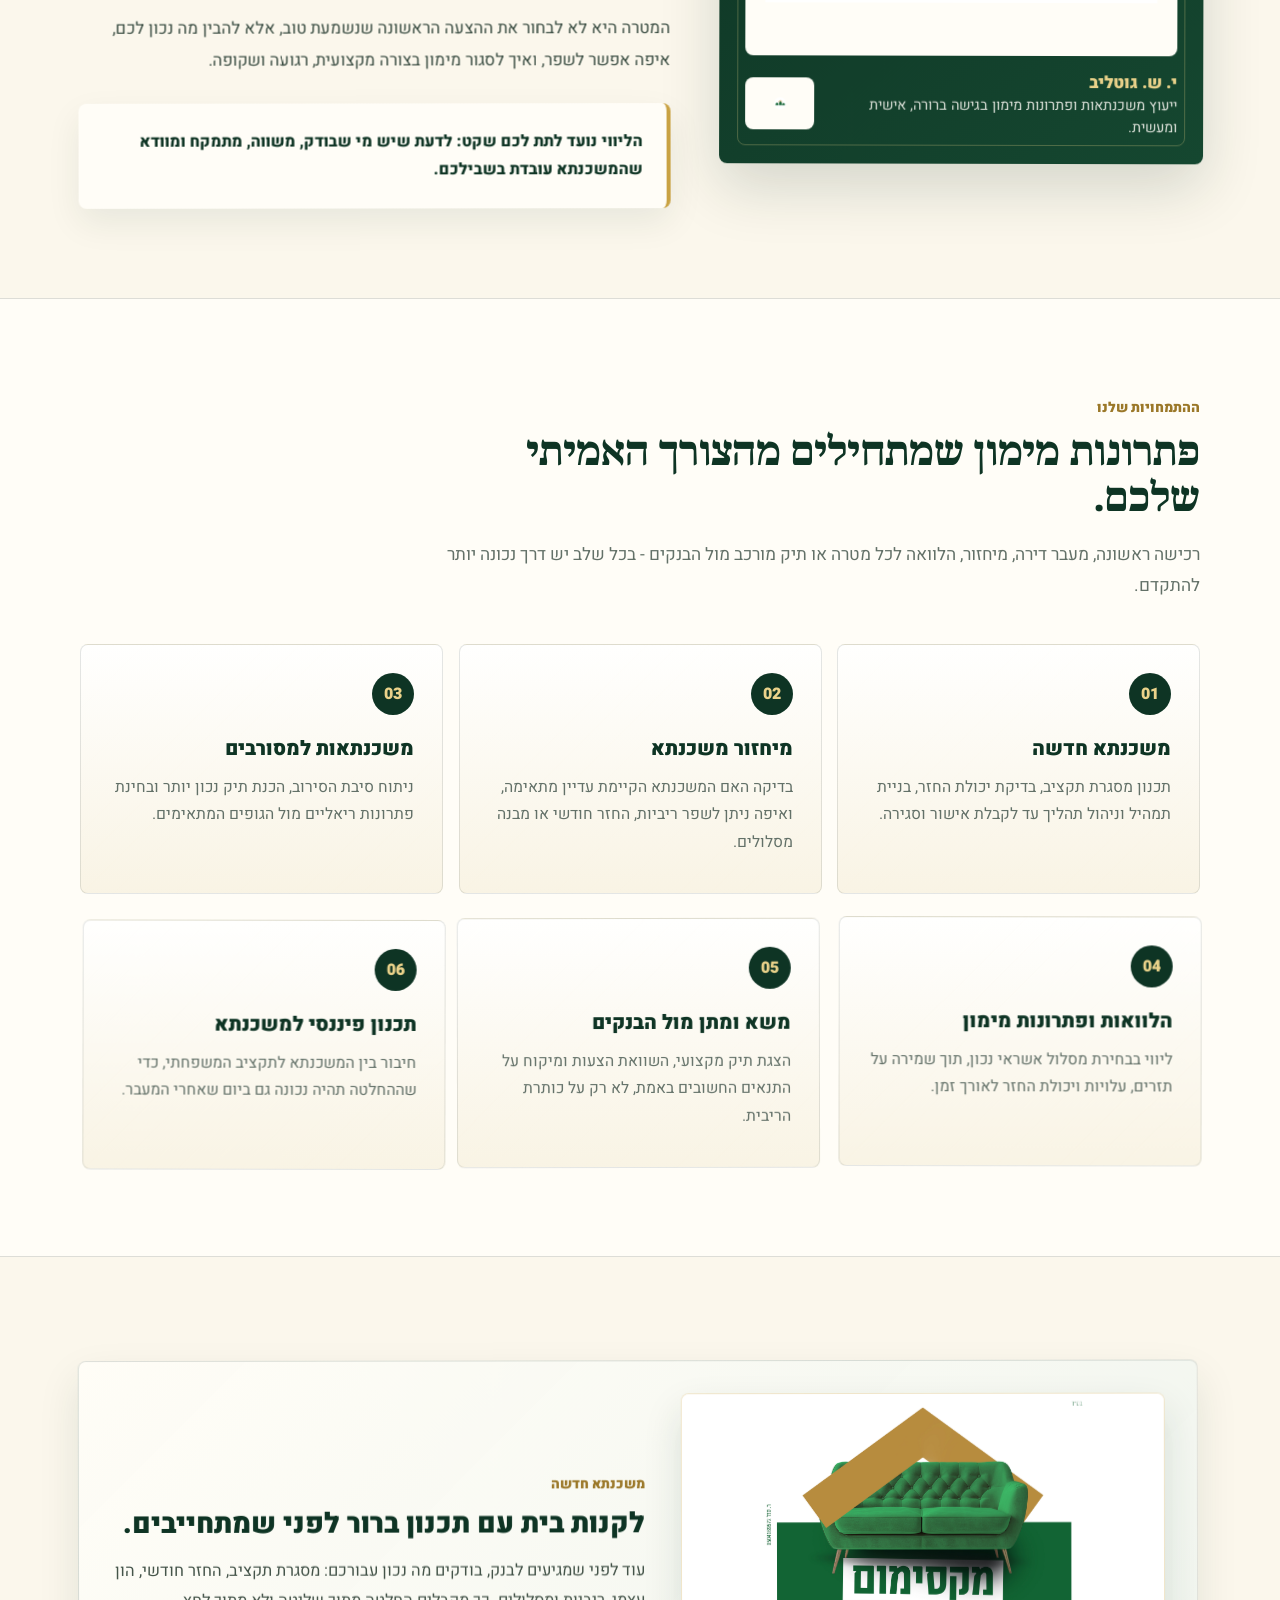
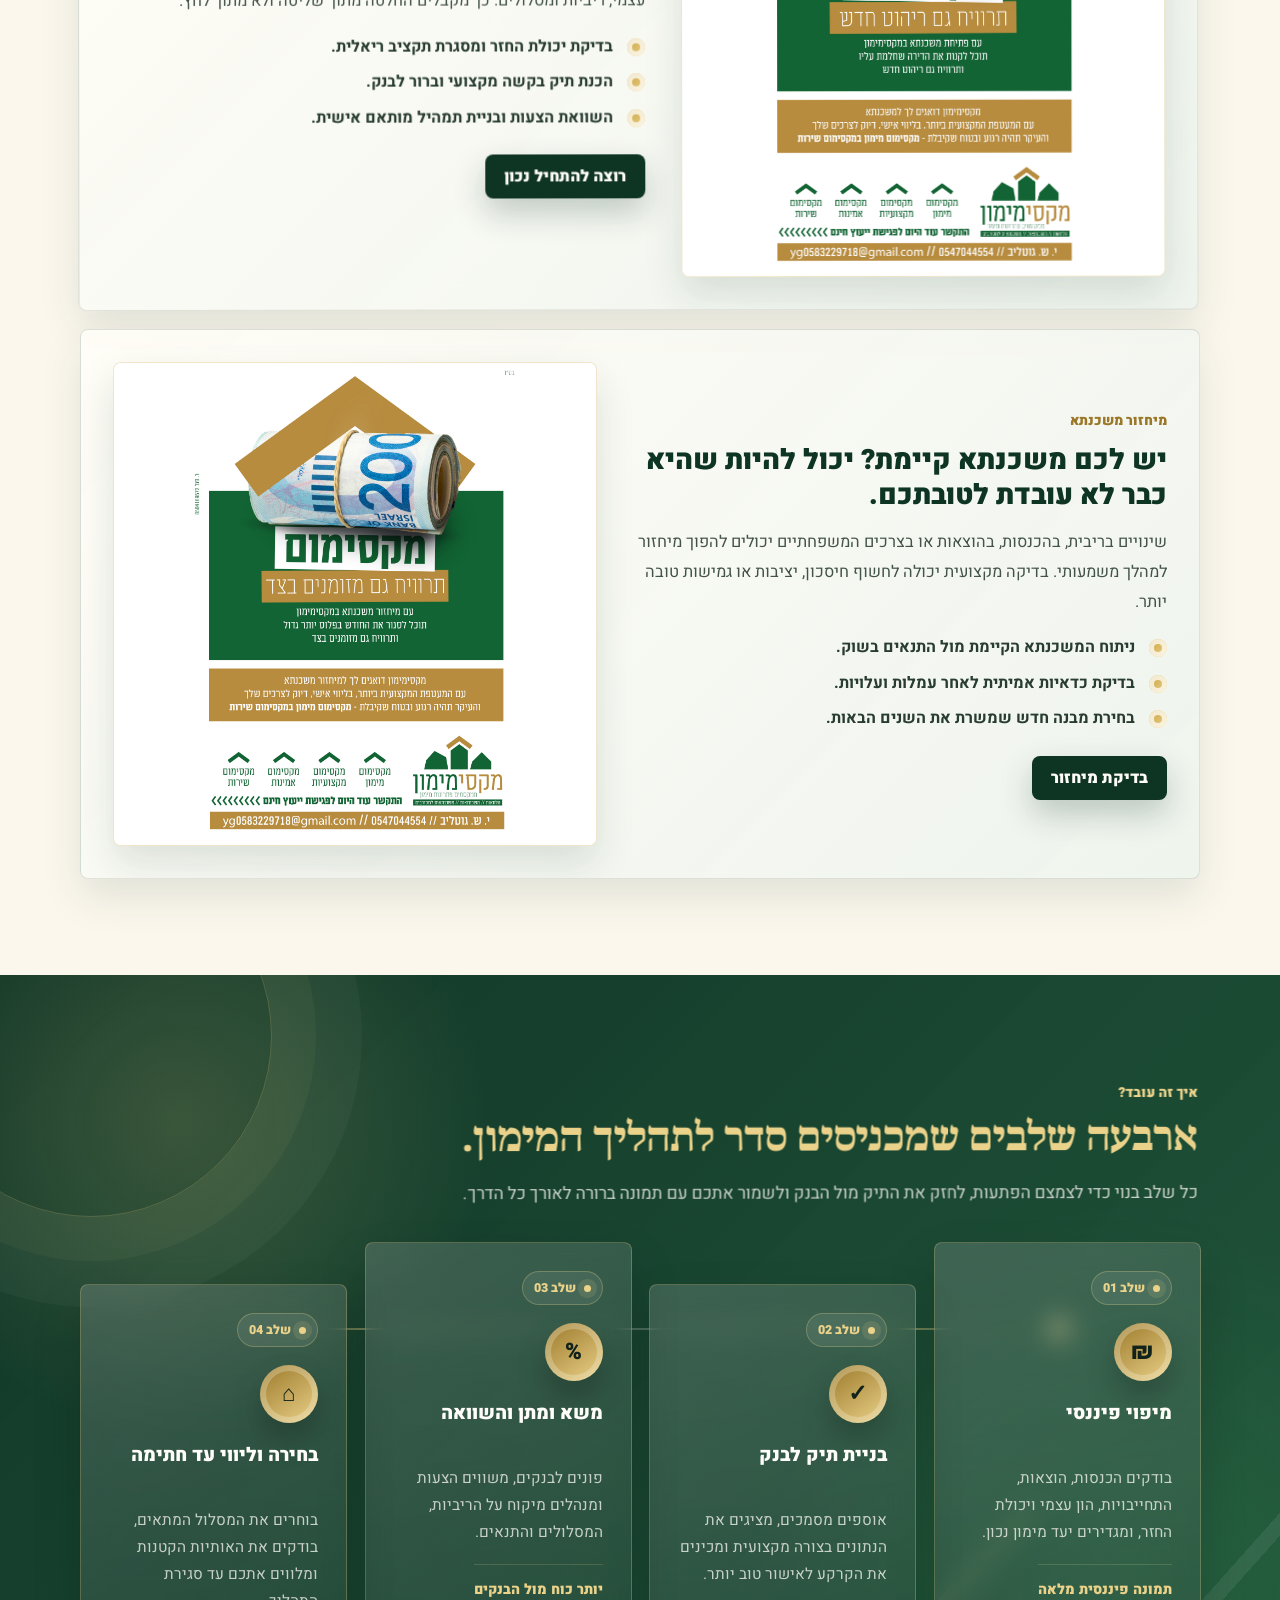
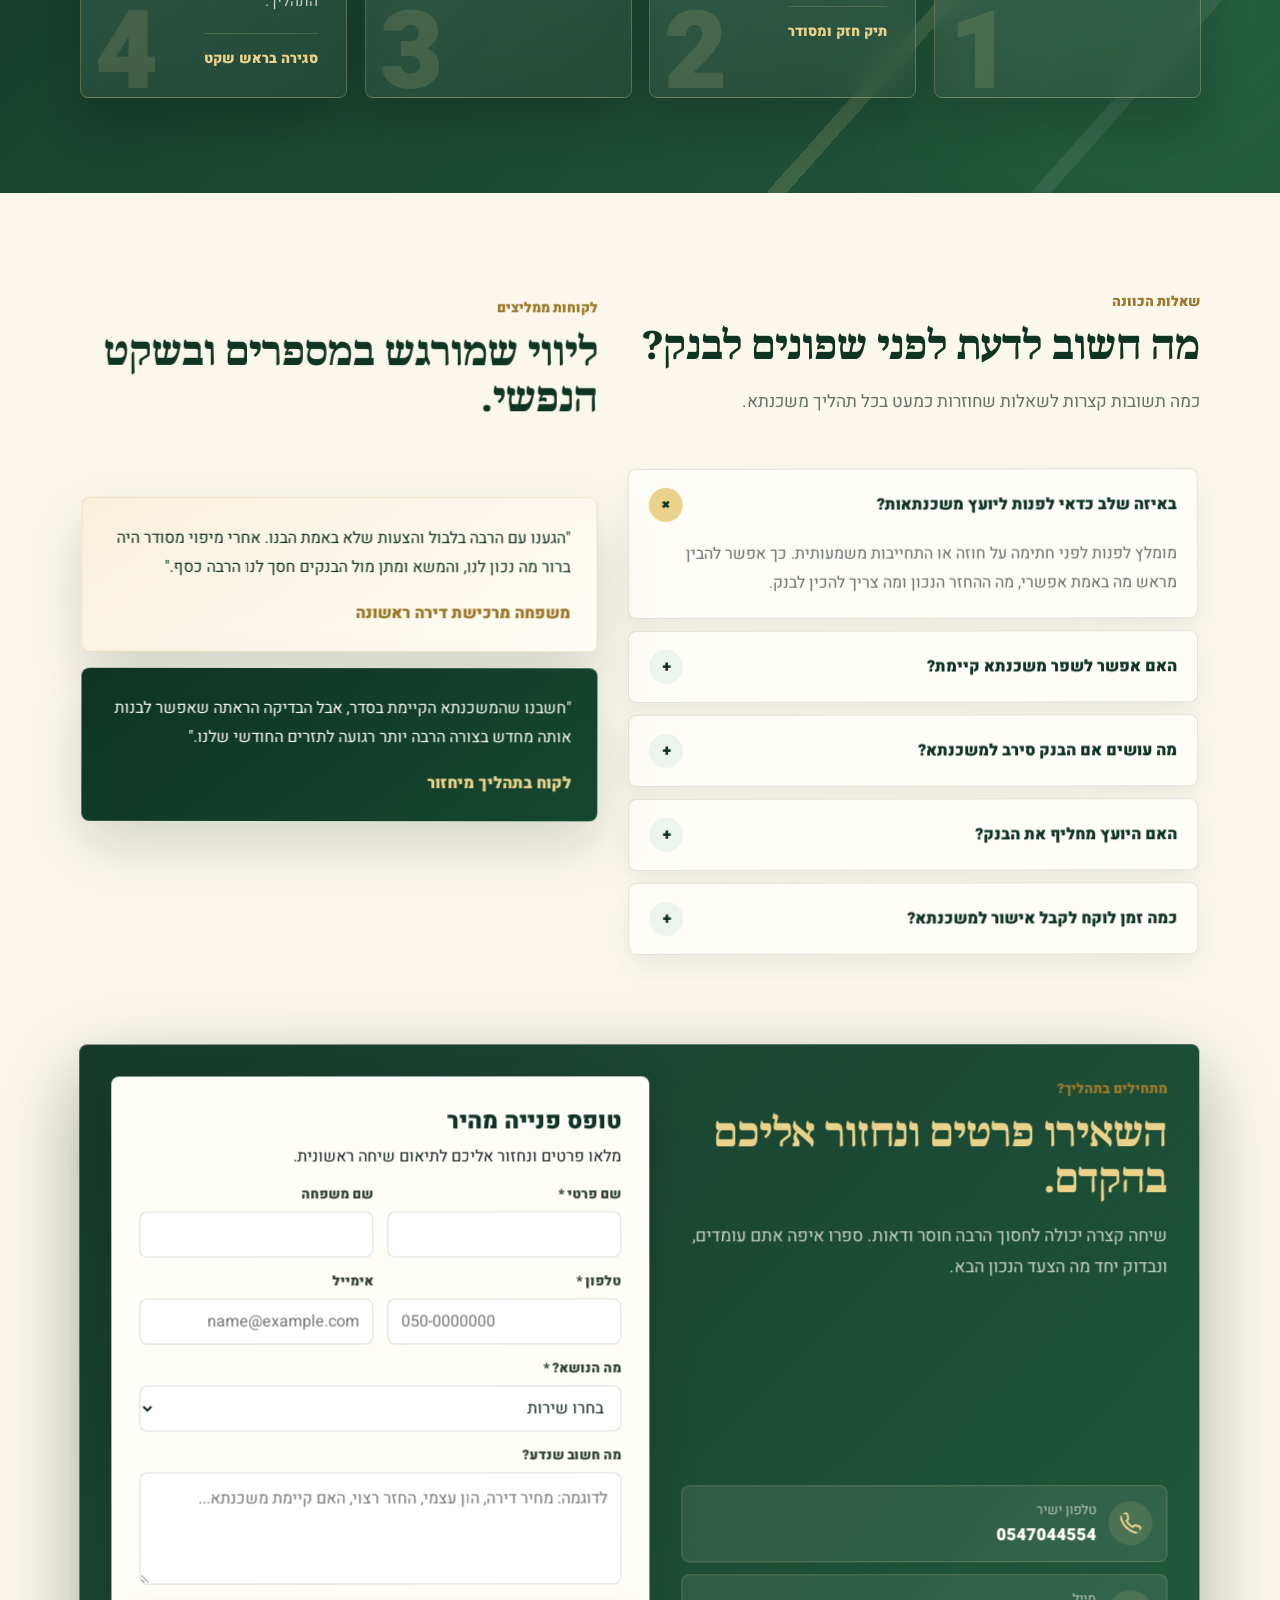
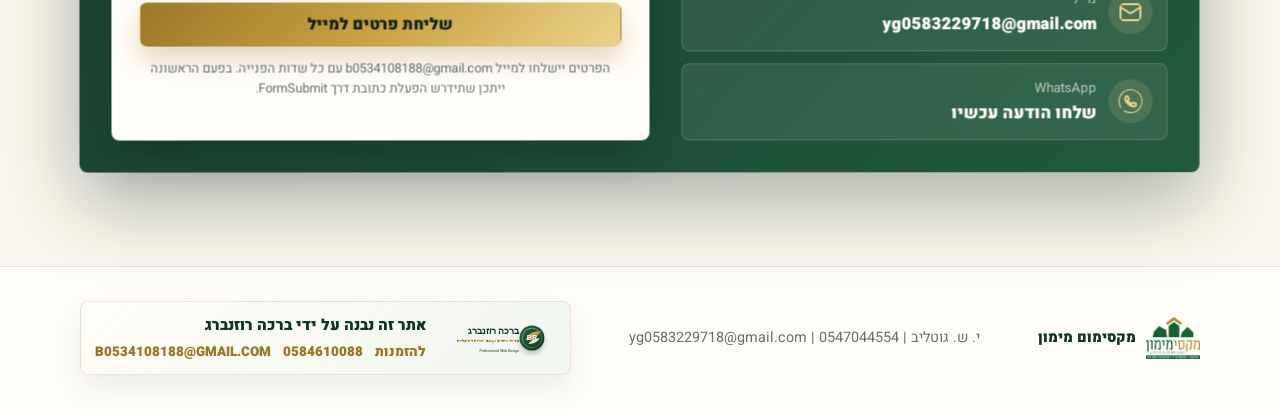
<file: maximimun/maximimun.html>
<!DOCTYPE html>
<html lang="he" dir="rtl">
<head>
    <meta charset="UTF-8">
    <meta name="viewport" content="width=device-width, initial-scale=1.0">
    <meta name="description" content="מקסימום מימון - ייעוץ משכנתאות, הלוואות, מיחזור משכנתא ופתרונות למסורבי משכנתא בליווי אישי ומקצועי.">
    <title>מקסימום מימון | ייעוץ משכנתאות ופתרונות מימון</title>
    <link rel="preconnect" href="https://fonts.googleapis.com">
    <link rel="preconnect" href="https://fonts.gstatic.com" crossorigin>
    <link href="https://fonts.googleapis.com/css2?family=Heebo:wght@300;400;500;600;700;800;900&family=Noto+Serif+Hebrew:wght@500;600;700;800&display=swap" rel="stylesheet">
    <style>
        :root {
            --forest: #0e3424;
            --forest-2: #154730;
            --forest-3: #1d5c3c;
            --leaf: #2f7b4b;
            --gold: #c9a243;
            --gold-soft: #ead28a;
            --gold-deep: #9b7829;
            --cream: #fbf7ec;
            --paper: #fffdf7;
            --mist: #edf3ed;
            --ink: #10221a;
            --muted: #637168;
            --line: rgba(16, 34, 26, 0.14);
            --white-line: rgba(255, 255, 255, 0.18);
            --shadow: 0 24px 60px rgba(15, 45, 30, 0.16);
            --shadow-strong: 0 28px 80px rgba(9, 31, 20, 0.34);
            --radius: 8px;
        }

        * {
            box-sizing: border-box;
        }

        html {
            scroll-behavior: smooth;
        }

        body {
            margin: 0;
            background: var(--cream);
            color: var(--ink);
            font-family: "Heebo", sans-serif;
            direction: rtl;
            overflow-x: hidden;
        }

        body::before {
            content: "";
            position: fixed;
            inset: 0;
            z-index: -2;
            background:
                linear-gradient(135deg, rgba(14, 52, 36, 0.08) 0 1px, transparent 1px 34px),
                linear-gradient(45deg, rgba(201, 162, 67, 0.08) 0 1px, transparent 1px 38px),
                var(--cream);
        }

        body::after {
            content: "";
            position: fixed;
            inset: 0;
            z-index: -1;
            background: linear-gradient(180deg, rgba(255, 253, 247, 0.9), rgba(251, 247, 236, 0.96));
            pointer-events: none;
        }

        img {
            max-width: 100%;
            display: block;
        }

        a {
            color: inherit;
            text-decoration: none;
        }

        button,
        input,
        select,
        textarea {
            font: inherit;
        }

        .page-shell {
            min-height: 100vh;
        }

        .container {
            width: min(1120px, calc(100% - 32px));
            margin: 0 auto;
        }

        .topbar {
            position: sticky;
            top: 0;
            z-index: 20;
            background: rgba(251, 247, 236, 0.9);
            border-bottom: 1px solid rgba(16, 34, 26, 0.1);
            backdrop-filter: blur(16px);
        }

        .nav {
            min-height: 76px;
            display: flex;
            align-items: center;
            justify-content: space-between;
            gap: 24px;
        }

        .brand {
            display: inline-flex;
            align-items: center;
            gap: 12px;
            min-width: 210px;
        }

        .brand-mark {
            width: 76px;
            height: 54px;
            object-fit: contain;
        }

        .brand-text strong {
            display: block;
            color: var(--forest);
            font-size: 1.08rem;
            font-weight: 900;
            line-height: 1;
        }

        .brand-text span {
            color: var(--gold-deep);
            font-size: 0.76rem;
            font-weight: 800;
            letter-spacing: 0;
        }

        .nav-links {
            display: flex;
            align-items: center;
            justify-content: center;
            gap: 22px;
            color: #233d2f;
            font-size: 0.94rem;
            font-weight: 700;
        }

        .nav-links a {
            position: relative;
            padding: 7px 0;
        }

        .nav-links a::after {
            content: "";
            position: absolute;
            right: 0;
            bottom: 0;
            width: 0;
            height: 2px;
            background: var(--gold);
            transition: width 0.24s ease;
        }

        .nav-links a:hover::after,
        .nav-links a:focus-visible::after {
            width: 100%;
        }

        .nav-actions {
            display: flex;
            align-items: center;
            gap: 10px;
        }

        .btn {
            min-height: 44px;
            display: inline-flex;
            align-items: center;
            justify-content: center;
            gap: 8px;
            border: 1px solid transparent;
            border-radius: var(--radius);
            padding: 0 18px;
            font-weight: 900;
            cursor: pointer;
            transition: transform 0.2s ease, box-shadow 0.2s ease, background 0.2s ease, border-color 0.2s ease;
        }

        .btn:hover,
        .btn:focus-visible {
            transform: translateY(-2px);
            outline: none;
        }

        .btn-primary {
            background: linear-gradient(135deg, var(--gold-deep), var(--gold), var(--gold-soft));
            color: #122116;
            box-shadow: 0 12px 24px rgba(155, 120, 41, 0.28);
        }

        .btn-primary:hover,
        .btn-primary:focus-visible {
            box-shadow: 0 16px 34px rgba(155, 120, 41, 0.36);
        }

        .btn-ghost {
            background: rgba(255, 255, 255, 0.72);
            border-color: rgba(14, 52, 36, 0.16);
            color: var(--forest);
        }

        .btn-dark {
            background: var(--forest);
            color: var(--paper);
            box-shadow: 0 14px 32px rgba(14, 52, 36, 0.24);
        }

        .btn-icon {
            width: 18px;
            height: 18px;
            flex: 0 0 auto;
        }

        .hero {
            position: relative;
            isolation: isolate;
            color: var(--paper);
            background:
                linear-gradient(140deg, rgba(14, 52, 36, 0.97), rgba(21, 71, 48, 0.95) 42%, rgba(13, 38, 28, 0.98)),
                linear-gradient(90deg, rgba(255, 255, 255, 0.07) 1px, transparent 1px),
                linear-gradient(0deg, rgba(255, 255, 255, 0.05) 1px, transparent 1px);
            background-size: auto, 42px 42px, 42px 42px;
            overflow: hidden;
        }

        .hero::before {
            content: "";
            position: absolute;
            inset: auto -8% -26% -8%;
            height: 45%;
            background: linear-gradient(135deg, transparent 18%, rgba(201, 162, 67, 0.18) 18% 20%, transparent 20% 42%, rgba(255, 255, 255, 0.08) 42% 44%, transparent 44%);
            transform: skewY(-5deg);
            z-index: -1;
        }

        .hero-inner {
            min-height: 680px;
            display: grid;
            grid-template-columns: 1fr 0.82fr;
            align-items: center;
            gap: 54px;
            padding: 74px 0 72px;
        }

        .eyebrow {
            display: inline-flex;
            align-items: center;
            gap: 10px;
            margin-bottom: 18px;
            padding: 8px 13px;
            border: 1px solid rgba(234, 210, 138, 0.36);
            border-radius: 999px;
            color: var(--gold-soft);
            background: rgba(255, 255, 255, 0.07);
            font-size: 0.84rem;
            font-weight: 800;
        }

        .eyebrow::before {
            content: "";
            width: 8px;
            height: 8px;
            border-radius: 50%;
            background: var(--gold);
            box-shadow: 0 0 0 6px rgba(201, 162, 67, 0.14);
        }

        h1,
        h2,
        h3,
        p {
            margin-top: 0;
        }

        .hero-title {
            max-width: 760px;
            margin-bottom: 20px;
            font-family: "Noto Serif Hebrew", "Heebo", serif;
            font-size: 4.15rem;
            line-height: 1.04;
            font-weight: 800;
            letter-spacing: 0;
        }

        .hero-title span {
            color: var(--gold-soft);
        }

        .hero-copy {
            max-width: 680px;
            margin-bottom: 32px;
            color: rgba(255, 253, 247, 0.82);
            font-size: 1.2rem;
            line-height: 1.85;
            font-weight: 400;
        }

        .hero-actions {
            display: flex;
            align-items: center;
            flex-wrap: wrap;
            gap: 12px;
            margin-bottom: 34px;
        }

        .hero-meta {
            display: grid;
            grid-template-columns: repeat(3, minmax(0, 1fr));
            gap: 14px;
            max-width: 720px;
        }

        .meta-item {
            min-height: 92px;
            padding: 18px;
            border: 1px solid var(--white-line);
            border-radius: var(--radius);
            background: rgba(255, 255, 255, 0.08);
        }

        .meta-item strong {
            display: block;
            color: var(--gold-soft);
            font-size: 1.15rem;
            font-weight: 900;
        }

        .meta-item span {
            display: block;
            margin-top: 5px;
            color: rgba(255, 253, 247, 0.76);
            font-size: 0.92rem;
            line-height: 1.5;
        }

        .hero-visual {
            position: relative;
            min-height: 470px;
            display: grid;
            place-items: center;
        }

        .logo-stage {
            position: relative;
            width: min(420px, 100%);
            aspect-ratio: 1 / 1;
            display: grid;
            place-items: center;
            border: 1px solid rgba(234, 210, 138, 0.28);
            border-radius: 50%;
            background:
                linear-gradient(145deg, rgba(255, 255, 255, 0.12), rgba(255, 255, 255, 0.03)),
                repeating-linear-gradient(135deg, rgba(255, 255, 255, 0.08) 0 1px, transparent 1px 24px);
            box-shadow: var(--shadow-strong);
            animation: stageFloat 7s ease-in-out infinite;
        }

        .logo-stage::before,
        .logo-stage::after {
            content: "";
            position: absolute;
            inset: 30px;
            border: 1px solid rgba(234, 210, 138, 0.18);
            border-radius: inherit;
        }

        .logo-stage::after {
            inset: -20px;
            border-style: dashed;
            opacity: 0.5;
        }

        .logo-stage img {
            position: relative;
            z-index: 2;
            width: 68%;
            height: auto;
            filter: drop-shadow(0 18px 24px rgba(0, 0, 0, 0.28));
        }

        .floating-note {
            position: absolute;
            z-index: 3;
            max-width: 190px;
            padding: 12px 14px;
            border: 1px solid rgba(234, 210, 138, 0.32);
            border-radius: var(--radius);
            background: rgba(255, 253, 247, 0.92);
            color: var(--forest);
            box-shadow: 0 18px 32px rgba(0, 0, 0, 0.22);
            font-size: 0.9rem;
            font-weight: 900;
            line-height: 1.45;
        }

        .floating-note.top {
            top: 40px;
            left: 4px;
        }

        .floating-note.bottom {
            right: -8px;
            bottom: 44px;
        }

        @keyframes stageFloat {
            0%, 100% { transform: translateY(0); }
            50% { transform: translateY(-12px); }
        }

        .trust-band {
            margin-top: -34px;
            position: relative;
            z-index: 5;
        }

        .trust-grid {
            display: grid;
            grid-template-columns: repeat(4, minmax(0, 1fr));
            gap: 12px;
            padding: 14px;
            border: 1px solid rgba(201, 162, 67, 0.32);
            border-radius: var(--radius);
            background: rgba(255, 253, 247, 0.94);
            box-shadow: var(--shadow);
        }

        .trust-item {
            min-height: 92px;
            display: grid;
            align-content: center;
            gap: 4px;
            padding: 18px;
            border-radius: var(--radius);
            background: linear-gradient(180deg, #ffffff, #f6f0df);
            border: 1px solid rgba(16, 34, 26, 0.08);
        }

        .trust-item span {
            color: var(--gold-deep);
            font-size: 0.78rem;
            font-weight: 900;
        }

        .trust-item strong {
            color: var(--forest);
            font-size: 1.12rem;
            font-weight: 900;
        }

        :where(.meta-item, .trust-item, .portrait-panel, .quote-panel, .service-card, .offer-row, .faq-item, .testimonial, .contact-method, .lead-card, .creator-card) {
            --spot-x: 50%;
            --spot-y: 50%;
            position: relative;
            overflow: hidden;
            transition: transform 0.26s ease, box-shadow 0.26s ease, border-color 0.26s ease, background 0.26s ease;
        }

        :where(.meta-item, .trust-item, .portrait-panel, .quote-panel, .service-card, .offer-row, .faq-item, .testimonial, .contact-method, .lead-card, .creator-card)::after {
            content: "";
            position: absolute;
            inset: 0;
            pointer-events: none;
            opacity: 0;
            background:
                radial-gradient(circle at var(--spot-x) var(--spot-y), rgba(234, 210, 138, 0.24), transparent 28%),
                linear-gradient(120deg, transparent 0%, rgba(255, 255, 255, 0.15) 45%, transparent 58%);
            transform: translateX(18%);
            transition: opacity 0.24s ease, transform 0.52s ease;
        }

        :where(.meta-item, .trust-item, .portrait-panel, .quote-panel, .offer-row, .faq-item, .testimonial, .contact-method, .lead-card, .creator-card):hover,
        :where(.meta-item, .trust-item, .portrait-panel, .quote-panel, .offer-row, .faq-item, .testimonial, .contact-method, .lead-card, .creator-card):focus-within {
            transform: translateY(-5px);
            border-color: rgba(201, 162, 67, 0.42);
            box-shadow: 0 24px 58px rgba(14, 52, 36, 0.16);
        }

        :where(.meta-item, .trust-item, .portrait-panel, .quote-panel, .service-card, .offer-row, .faq-item, .testimonial, .contact-method, .lead-card, .creator-card):hover::after,
        :where(.meta-item, .trust-item, .portrait-panel, .quote-panel, .service-card, .offer-row, .faq-item, .testimonial, .contact-method, .lead-card, .creator-card):focus-within::after,
        :where(.meta-item, .trust-item, .portrait-panel, .quote-panel, .service-card, .offer-row, .faq-item, .testimonial, .contact-method, .lead-card, .creator-card):active::after {
            opacity: 1;
            transform: translateX(-18%);
        }

        section {
            padding: 96px 0;
        }

        .section-head {
            max-width: 760px;
            margin-bottom: 42px;
        }

        .section-kicker {
            display: inline-flex;
            margin-bottom: 12px;
            color: var(--gold-deep);
            font-size: 0.86rem;
            font-weight: 900;
        }

        .section-title {
            margin-bottom: 16px;
            color: var(--forest);
            font-family: "Noto Serif Hebrew", "Heebo", serif;
            font-size: 2.45rem;
            line-height: 1.18;
            font-weight: 800;
            letter-spacing: 0;
        }

        .section-lead {
            color: var(--muted);
            font-size: 1.08rem;
            line-height: 1.85;
            margin-bottom: 0;
        }

        .about-grid {
            display: grid;
            grid-template-columns: 0.9fr 1.1fr;
            gap: 44px;
            align-items: center;
        }

        .portrait-panel {
            position: relative;
            padding: 26px;
            border-radius: var(--radius);
            background: linear-gradient(145deg, var(--forest), var(--forest-2));
            box-shadow: var(--shadow);
            overflow: hidden;
        }

        .portrait-panel::before {
            content: "";
            position: absolute;
            inset: 18px;
            border: 1px solid rgba(234, 210, 138, 0.28);
            border-radius: var(--radius);
        }

        .portrait-panel img {
            position: relative;
            z-index: 2;
            width: 100%;
            aspect-ratio: 4 / 3;
            object-fit: contain;
            border-radius: var(--radius);
            background: var(--paper);
            padding: 20px;
        }

        .signature-strip {
            position: relative;
            z-index: 2;
            margin-top: 14px;
            display: grid;
            grid-template-columns: 1fr auto;
            align-items: center;
            gap: 14px;
            color: rgba(255, 253, 247, 0.86);
        }

        .signature-strip strong {
            display: block;
            color: var(--gold-soft);
            font-size: 1.05rem;
            font-weight: 900;
        }

        .signature-strip span {
            display: block;
            font-size: 0.9rem;
            line-height: 1.5;
        }

        .mini-logo {
            width: 52px;
            height: 52px;
            object-fit: contain;
            border-radius: 50%;
            background: rgba(255, 255, 255, 0.94);
            padding: 5px;
        }

        .text-block p {
            color: #384b40;
            font-size: 1.04rem;
            line-height: 1.95;
            margin-bottom: 18px;
        }

        .quote-panel {
            margin-top: 26px;
            padding: 24px;
            border-right: 4px solid var(--gold);
            border-radius: var(--radius);
            background: var(--paper);
            box-shadow: 0 14px 34px rgba(14, 52, 36, 0.08);
            color: var(--forest);
            font-weight: 800;
            line-height: 1.8;
        }

        .services {
            background: var(--paper);
            border-top: 1px solid var(--line);
            border-bottom: 1px solid var(--line);
        }

        .service-grid {
            display: grid;
            grid-template-columns: repeat(3, minmax(0, 1fr));
            gap: 16px;
        }

        .service-card {
            min-height: 250px;
            padding: 28px;
            border: 1px solid rgba(16, 34, 26, 0.11);
            border-radius: var(--radius);
            background:
                linear-gradient(180deg, rgba(255, 255, 255, 0.88), rgba(248, 242, 226, 0.88)),
                repeating-linear-gradient(135deg, rgba(201, 162, 67, 0.08) 0 1px, transparent 1px 22px);
            transition: transform 0.22s ease, box-shadow 0.22s ease, border-color 0.22s ease;
        }

        .service-card:hover,
        .service-card:focus-within {
            transform: translateY(-6px);
            border-color: rgba(201, 162, 67, 0.48);
            box-shadow: var(--shadow);
        }

        .service-number {
            width: 42px;
            height: 42px;
            display: grid;
            place-items: center;
            margin-bottom: 20px;
            border-radius: 50%;
            background: var(--forest);
            color: var(--gold-soft);
            font-weight: 900;
        }

        .service-card h3 {
            color: var(--forest);
            font-size: 1.25rem;
            line-height: 1.35;
            margin-bottom: 12px;
            font-weight: 900;
        }

        .service-card p {
            margin: 0;
            color: var(--muted);
            font-size: 0.98rem;
            line-height: 1.75;
        }

        .feature-offers {
            display: grid;
            gap: 26px;
        }

        .offer-row {
            display: grid;
            grid-template-columns: 0.95fr 1.05fr;
            align-items: center;
            gap: 36px;
            padding: 32px;
            border: 1px solid rgba(16, 34, 26, 0.12);
            border-radius: var(--radius);
            background: linear-gradient(135deg, rgba(255, 253, 247, 0.92), rgba(237, 243, 237, 0.9));
            box-shadow: 0 18px 42px rgba(14, 52, 36, 0.1);
        }

        .offer-row:nth-child(even) {
            grid-template-columns: 1.05fr 0.95fr;
        }

        .offer-row:nth-child(even) .offer-image {
            order: 2;
        }

        .offer-image {
            overflow: hidden;
            border-radius: var(--radius);
            border: 1px solid rgba(201, 162, 67, 0.28);
            background: #fff;
            box-shadow: 0 18px 38px rgba(14, 52, 36, 0.13);
        }

        .offer-image img {
            width: 100%;
            aspect-ratio: 1 / 1;
            object-fit: contain;
            background: #fff;
        }

        .offer-content h3 {
            color: var(--forest);
            font-size: 1.75rem;
            line-height: 1.25;
            margin-bottom: 14px;
            font-weight: 900;
        }

        .offer-content p {
            color: #435348;
            line-height: 1.85;
            font-size: 1.02rem;
            margin-bottom: 18px;
        }

        .check-list {
            display: grid;
            gap: 10px;
            margin: 0 0 24px;
            padding: 0;
            list-style: none;
        }

        .check-list li {
            display: grid;
            grid-template-columns: 24px 1fr;
            align-items: start;
            gap: 8px;
            color: #283c30;
            line-height: 1.6;
            font-weight: 700;
        }

        .check-list li::before {
            content: "";
            width: 18px;
            height: 18px;
            margin-top: 4px;
            border-radius: 50%;
            background:
                linear-gradient(135deg, var(--gold), var(--gold-soft));
            box-shadow: inset 0 0 0 5px rgba(255, 253, 247, 0.78);
        }

        .process {
            position: relative;
            isolation: isolate;
            overflow: hidden;
            color: var(--paper);
            background:
                radial-gradient(circle at 14% 18%, rgba(234, 210, 138, 0.18), transparent 24%),
                radial-gradient(circle at 88% 72%, rgba(47, 123, 75, 0.34), transparent 28%),
                linear-gradient(135deg, rgba(14, 52, 36, 0.99), rgba(25, 80, 52, 0.96)),
                repeating-linear-gradient(90deg, rgba(255, 255, 255, 0.05) 0 1px, transparent 1px 42px);
        }

        .process::before,
        .process::after {
            content: "";
            position: absolute;
            z-index: -1;
            pointer-events: none;
        }

        .process::before {
            inset: -120px auto auto -90px;
            width: 360px;
            height: 360px;
            border: 1px solid rgba(234, 210, 138, 0.22);
            border-radius: 50%;
            box-shadow: 0 0 0 44px rgba(234, 210, 138, 0.04), 0 0 0 90px rgba(255, 255, 255, 0.03);
        }

        .process::after {
            inset: auto -12% -22% auto;
            width: 52%;
            height: 58%;
            background: linear-gradient(135deg, transparent 22%, rgba(234, 210, 138, 0.16) 22% 24%, transparent 24% 48%, rgba(255, 255, 255, 0.08) 48% 50%, transparent 50%);
            transform: skewY(-7deg);
        }

        .process .section-title,
        .process .section-kicker {
            color: var(--gold-soft);
        }

        .process .section-lead {
            color: rgba(255, 253, 247, 0.76);
        }

        .process-grid {
            position: relative;
            display: grid;
            grid-template-columns: repeat(4, minmax(0, 1fr));
            gap: 18px;
            align-items: stretch;
        }

        .process-grid::before {
            content: "";
            position: absolute;
            top: 86px;
            right: 12%;
            left: 12%;
            height: 2px;
            background: linear-gradient(90deg, transparent, rgba(234, 210, 138, 0.58), rgba(255, 253, 247, 0.22), rgba(234, 210, 138, 0.58), transparent);
            z-index: 0;
        }

        .process-grid::after {
            content: "";
            position: absolute;
            top: 80px;
            right: 12%;
            width: 14px;
            height: 14px;
            border-radius: 50%;
            background: var(--gold-soft);
            box-shadow: 0 0 0 10px rgba(234, 210, 138, 0.12), 0 0 34px rgba(234, 210, 138, 0.54);
            animation: processPulse 2.4s ease-in-out infinite;
            z-index: 1;
        }

        @keyframes processPulse {
            0%, 100% { transform: translateX(0) scale(1); opacity: 0.78; }
            50% { transform: translateX(-10px) scale(1.18); opacity: 1; }
        }

        .process-step {
            position: relative;
            z-index: 2;
            min-height: 334px;
            display: grid;
            align-content: start;
            padding: 28px;
            border: 1px solid rgba(234, 210, 138, 0.26);
            border-radius: var(--radius);
            background:
                linear-gradient(150deg, rgba(255, 255, 255, 0.17), rgba(255, 255, 255, 0.055)),
                linear-gradient(180deg, rgba(14, 52, 36, 0.18), rgba(14, 52, 36, 0.38));
            box-shadow: 0 24px 48px rgba(0, 0, 0, 0.18);
            backdrop-filter: blur(12px);
            overflow: hidden;
            transition: border-color 0.24s ease, box-shadow 0.24s ease, background 0.24s ease;
        }

        .process-step:nth-child(even) {
            margin-top: 42px;
        }

        .process-step:hover,
        .process-step:focus-within {
            border-color: rgba(234, 210, 138, 0.72);
            box-shadow: 0 28px 62px rgba(0, 0, 0, 0.28), 0 0 34px rgba(234, 210, 138, 0.12);
            background:
                linear-gradient(150deg, rgba(234, 210, 138, 0.2), rgba(255, 255, 255, 0.075)),
                linear-gradient(180deg, rgba(14, 52, 36, 0.18), rgba(14, 52, 36, 0.38));
        }

        .process-step::before {
            content: attr(data-step);
            position: absolute;
            left: 14px;
            bottom: -12px;
            color: rgba(234, 210, 138, 0.14);
            font-size: 6.8rem;
            line-height: 1;
            font-weight: 900;
        }

        .process-step::after {
            content: "";
            position: absolute;
            inset: 0;
            background: linear-gradient(120deg, transparent 0%, rgba(255, 255, 255, 0.16) 46%, transparent 54%);
            transform: translateX(120%);
            transition: transform 0.7s ease;
        }

        .process-step:hover::after,
        .process-step:focus-within::after {
            transform: translateX(-120%);
        }

        .step-chip {
            position: relative;
            z-index: 2;
            width: fit-content;
            display: inline-flex;
            align-items: center;
            gap: 8px;
            margin-bottom: 18px;
            padding: 7px 11px;
            border: 1px solid rgba(234, 210, 138, 0.28);
            border-radius: 999px;
            background: rgba(255, 253, 247, 0.08);
            color: var(--gold-soft);
            font-size: 0.78rem;
            font-weight: 900;
        }

        .step-chip::before {
            content: "";
            width: 7px;
            height: 7px;
            border-radius: 50%;
            background: var(--gold-soft);
            box-shadow: 0 0 0 6px rgba(234, 210, 138, 0.12);
        }

        .step-icon {
            position: relative;
            z-index: 2;
            width: 58px;
            height: 58px;
            display: grid;
            place-items: center;
            margin-bottom: 20px;
            border-radius: 50%;
            background: linear-gradient(145deg, var(--gold-deep), var(--gold-soft));
            color: #10221a;
            font-size: 1.42rem;
            font-weight: 900;
            box-shadow: 0 16px 30px rgba(0, 0, 0, 0.22), inset 0 0 0 6px rgba(255, 253, 247, 0.24);
        }

        .process-step h3 {
            position: relative;
            z-index: 2;
            min-height: 52px;
            color: #fffdf7;
            font-size: 1.18rem;
            line-height: 1.35;
            margin-bottom: 12px;
            font-weight: 900;
        }

        .process-step p {
            position: relative;
            z-index: 2;
            margin: 0 0 18px;
            color: rgba(255, 253, 247, 0.74);
            line-height: 1.75;
            font-size: 0.96rem;
        }

        .step-detail {
            position: relative;
            z-index: 2;
            align-self: end;
            display: inline-flex;
            width: fit-content;
            margin-top: auto;
            padding-top: 14px;
            border-top: 1px solid rgba(234, 210, 138, 0.18);
            color: var(--gold-soft);
            font-size: 0.88rem;
            font-weight: 900;
        }

        .faq-testimonials {
            display: grid;
            grid-template-columns: 1.05fr 0.95fr;
            gap: 34px;
            align-items: start;
        }

        .faq-list {
            display: grid;
            gap: 12px;
        }

        .faq-item {
            border: 1px solid rgba(16, 34, 26, 0.12);
            border-radius: var(--radius);
            background: var(--paper);
            box-shadow: 0 12px 26px rgba(14, 52, 36, 0.07);
            overflow: hidden;
        }

        .faq-button {
            width: 100%;
            min-height: 66px;
            display: grid;
            grid-template-columns: 1fr 34px;
            gap: 14px;
            align-items: center;
            border: 0;
            background: transparent;
            color: var(--forest);
            padding: 18px 20px;
            text-align: right;
            font-weight: 900;
            cursor: pointer;
        }

        .faq-icon {
            width: 34px;
            height: 34px;
            display: grid;
            place-items: center;
            border-radius: 50%;
            background: var(--mist);
            color: var(--forest);
            transition: transform 0.2s ease, background 0.2s ease;
        }

        .faq-button[aria-expanded="true"] .faq-icon {
            transform: rotate(45deg);
            background: var(--gold-soft);
        }

        .faq-answer {
            display: grid;
            grid-template-rows: 0fr;
            transition: grid-template-rows 0.24s ease;
        }

        .faq-item.open .faq-answer {
            grid-template-rows: 1fr;
        }

        .faq-answer-inner {
            overflow: hidden;
        }

        .faq-answer p {
            margin: 0;
            padding: 0 20px 20px;
            color: var(--muted);
            line-height: 1.8;
        }

        .testimonial-stack {
            display: grid;
            gap: 16px;
        }

        .testimonial {
            padding: 26px;
            border-radius: var(--radius);
            background: linear-gradient(145deg, var(--forest), var(--forest-2));
            color: var(--paper);
            box-shadow: var(--shadow);
        }

        .testimonial:nth-child(2) {
            background: linear-gradient(145deg, #f8f0dc, #fffdf7);
            color: var(--forest);
            border: 1px solid rgba(201, 162, 67, 0.24);
        }

        .testimonial p {
            margin-bottom: 18px;
            line-height: 1.85;
            font-size: 1rem;
        }

        .testimonial strong {
            color: var(--gold-soft);
            font-weight: 900;
        }

        .testimonial:nth-child(2) strong {
            color: var(--gold-deep);
        }

        .contact {
            padding-top: 0;
        }

        .contact-panel {
            display: grid;
            grid-template-columns: 0.95fr 1.05fr;
            gap: 32px;
            align-items: stretch;
            padding: 32px;
            border-radius: var(--radius);
            background:
                linear-gradient(135deg, rgba(14, 52, 36, 0.97), rgba(24, 83, 54, 0.96)),
                repeating-linear-gradient(135deg, rgba(255, 255, 255, 0.06) 0 1px, transparent 1px 28px);
            color: var(--paper);
            box-shadow: var(--shadow-strong);
        }

        .contact-info {
            display: grid;
            align-content: space-between;
            gap: 24px;
        }

        .contact-info .section-title {
            color: var(--gold-soft);
        }

        .contact-info .section-lead {
            color: rgba(255, 253, 247, 0.76);
        }

        .contact-methods {
            display: grid;
            gap: 12px;
        }

        .contact-method {
            display: grid;
            grid-template-columns: 44px 1fr;
            align-items: center;
            gap: 12px;
            padding: 14px;
            border: 1px solid rgba(234, 210, 138, 0.22);
            border-radius: var(--radius);
            background: rgba(255, 255, 255, 0.08);
        }

        .contact-method svg {
            width: 44px;
            height: 44px;
            padding: 10px;
            border-radius: 50%;
            background: rgba(234, 210, 138, 0.14);
            color: var(--gold-soft);
        }

        .contact-method span {
            display: block;
            color: rgba(255, 253, 247, 0.66);
            font-size: 0.84rem;
        }

        .contact-method strong {
            display: block;
            margin-top: 2px;
            color: var(--paper);
            font-size: 1.05rem;
            font-weight: 900;
            direction: ltr;
            text-align: right;
        }

        .lead-card {
            border-radius: var(--radius);
            background: var(--paper);
            color: var(--ink);
            padding: 28px;
            box-shadow: 0 20px 44px rgba(0, 0, 0, 0.18);
        }

        .lead-card h3 {
            margin-bottom: 6px;
            color: var(--forest);
            font-size: 1.45rem;
            font-weight: 900;
        }

        .lead-card > p {
            color: var(--muted);
            line-height: 1.7;
            margin-bottom: 22px;
        }

        .form-grid {
            display: grid;
            grid-template-columns: repeat(2, minmax(0, 1fr));
            gap: 14px;
        }

        .field {
            display: grid;
            gap: 7px;
        }

        .field.full {
            grid-column: 1 / -1;
        }

        .field label {
            color: #314336;
            font-size: 0.84rem;
            font-weight: 900;
        }

        .field input,
        .field select,
        .field textarea {
            width: 100%;
            min-height: 46px;
            border: 1px solid rgba(16, 34, 26, 0.15);
            border-radius: var(--radius);
            background: #fff;
            color: var(--ink);
            padding: 0 13px;
            transition: border-color 0.2s ease, box-shadow 0.2s ease;
        }

        .field textarea {
            min-height: 112px;
            padding-top: 12px;
            resize: vertical;
            line-height: 1.7;
        }

        .field input:focus,
        .field select:focus,
        .field textarea:focus {
            outline: none;
            border-color: var(--gold);
            box-shadow: 0 0 0 4px rgba(201, 162, 67, 0.15);
        }

        .field.invalid input,
        .field.invalid select,
        .field.invalid textarea {
            border-color: #b64747;
        }

        .error {
            display: none;
            color: #b64747;
            font-size: 0.78rem;
            font-weight: 700;
        }

        .field.invalid .error {
            display: block;
        }

        .form-footer {
            margin-top: 18px;
            display: grid;
            gap: 12px;
        }

        .microcopy {
            color: var(--muted);
            font-size: 0.8rem;
            line-height: 1.6;
            text-align: center;
        }

        .success-box {
            display: none;
            border: 1px solid rgba(47, 123, 75, 0.2);
            border-radius: var(--radius);
            background: #f0f7ef;
            padding: 18px;
            color: var(--forest);
        }

        .success-box.show {
            display: block;
        }

        .success-box strong {
            display: block;
            margin-bottom: 8px;
            font-size: 1.08rem;
            font-weight: 900;
        }

        .success-summary {
            display: grid;
            gap: 6px;
            margin-top: 12px;
            color: #36483b;
            font-size: 0.92rem;
        }

        .footer {
            padding: 34px 0;
            border-top: 1px solid rgba(16, 34, 26, 0.12);
            background: var(--paper);
            color: var(--muted);
            font-size: 0.9rem;
        }

        .footer-inner {
            display: flex;
            justify-content: space-between;
            gap: 24px;
            align-items: center;
            flex-wrap: wrap;
        }

        .footer-logo {
            display: inline-flex;
            align-items: center;
            gap: 10px;
            color: var(--forest);
            font-weight: 900;
        }

        .footer-logo img {
            width: 54px;
            height: 42px;
            object-fit: contain;
        }

        .creator-card {
            display: grid;
            grid-template-columns: 116px 1fr;
            align-items: center;
            gap: 14px;
            min-width: min(100%, 390px);
            padding: 12px 14px;
            border: 1px solid rgba(201, 162, 67, 0.24);
            border-radius: var(--radius);
            background: linear-gradient(135deg, rgba(255, 253, 247, 0.92), rgba(237, 243, 237, 0.82));
            box-shadow: 0 14px 30px rgba(14, 52, 36, 0.08);
        }

        .creator-card:hover,
        .creator-card:focus-within {
            transform: translateY(-4px);
            box-shadow: 0 20px 44px rgba(14, 52, 36, 0.14);
        }

        .creator-card img {
            width: 116px;
            height: auto;
        }

        .creator-details {
            display: grid;
            gap: 5px;
            color: var(--forest);
            font-size: 0.84rem;
            line-height: 1.5;
        }

        .creator-details strong {
            color: var(--forest);
            font-size: 0.95rem;
            font-weight: 900;
        }

        .creator-links {
            display: flex;
            flex-wrap: wrap;
            gap: 8px 12px;
            color: var(--gold-deep);
            font-weight: 900;
        }

        .creator-links a:hover,
        .creator-links a:focus-visible {
            color: var(--forest);
            text-decoration: underline;
        }

        .reveal {
            --reveal-y: 18px;
            --motion-x: 0px;
            --motion-y: 0px;
            --motion-rotate: 0deg;
            opacity: 0;
            transform: translate3d(var(--motion-x), calc(var(--reveal-y) + var(--motion-y)), 0) rotate(var(--motion-rotate));
            transition: opacity 0.6s ease, transform 0.24s ease-out;
            will-change: opacity, transform;
        }

        .reveal.visible {
            opacity: 1;
            --reveal-y: 0px;
        }

        @media (max-width: 980px) {
            .nav {
                min-height: auto;
                padding: 14px 0;
                align-items: flex-start;
            }

            .nav-links {
                display: none;
            }

            .brand {
                min-width: 0;
            }

            .hero-inner,
            .about-grid,
            .faq-testimonials,
            .contact-panel {
                grid-template-columns: 1fr;
            }

            .hero-inner {
                min-height: auto;
                padding: 56px 0 74px;
            }

            .hero-title {
                font-size: 3rem;
            }

            .hero-visual {
                min-height: 360px;
            }

            .logo-stage {
                width: min(340px, 92%);
            }

            .trust-grid,
            .service-grid,
            .process-grid {
                grid-template-columns: repeat(2, minmax(0, 1fr));
            }

            .process-grid::before,
            .process-grid::after {
                display: none;
            }

            .process-step:nth-child(even) {
                margin-top: 0;
            }

            .offer-row,
            .offer-row:nth-child(even) {
                grid-template-columns: 1fr;
            }

            .offer-row:nth-child(even) .offer-image {
                order: 0;
            }
        }

        @media (max-width: 680px) {
            .container {
                width: min(100% - 22px, 1120px);
            }

            .topbar {
                position: relative;
            }

            .nav {
                flex-direction: column;
                gap: 12px;
            }

            .nav-actions {
                width: 100%;
                display: grid;
                grid-template-columns: 1fr 1fr;
            }

            .btn {
                min-height: 46px;
                padding: 0 12px;
                font-size: 0.92rem;
            }

            .hero-title {
                font-size: 2.35rem;
            }

            .hero-copy {
                font-size: 1.02rem;
            }

            .hero-actions {
                display: grid;
                grid-template-columns: 1fr;
            }

            .hero-meta,
            .trust-grid,
            .service-grid,
            .process-grid,
            .form-grid {
                grid-template-columns: 1fr;
            }

            .floating-note {
                position: static;
                max-width: none;
                margin-top: 12px;
            }

            .hero-visual {
                min-height: auto;
                display: block;
            }

            .logo-stage {
                margin: 0 auto;
            }

            .section-title {
                font-size: 2rem;
            }

            section {
                padding: 70px 0;
            }

            .offer-row,
            .contact-panel,
            .lead-card {
                padding: 22px;
            }

            .footer-inner {
                flex-direction: column;
                align-items: flex-start;
            }

            .creator-card {
                grid-template-columns: 1fr;
            }

            .creator-card img {
                width: min(190px, 100%);
            }
        }

        @media (prefers-reduced-motion: reduce) {
            html {
                scroll-behavior: auto;
            }

            *, *::before, *::after {
                animation-duration: 0.01ms !important;
                animation-iteration-count: 1 !important;
                transition-duration: 0.01ms !important;
            }
        }
    </style>
</head>
<body>
    <div class="page-shell">
        <header class="topbar">
            <nav class="container nav" aria-label="ניווט ראשי">
                <a class="brand" href="#top" aria-label="מקסימום מימון - חזרה לראש העמוד">
                    <img class="brand-mark" src="assets/logo-main.png" alt="מקסימום מימון">
                    <span class="brand-text">
                        <strong>מקסימום מימון</strong>
                        <span>מקסמים פתרונות מימון</span>
                    </span>
                </a>
                <div class="nav-links" aria-label="קישורי עמוד">
                    <a href="#about">קצת עליי</a>
                    <a href="#services">התמחויות</a>
                    <a href="#process">איך זה עובד</a>
                    <a href="#faq">שאלות</a>
                    <a href="#contact">יצירת קשר</a>
                </div>
                <div class="nav-actions">
                    <a class="btn btn-ghost" href="tel:0547044554" aria-label="התקשרו אל מקסימום מימון">
                        <svg class="btn-icon" viewBox="0 0 24 24" fill="none" stroke="currentColor" stroke-width="2" stroke-linecap="round" stroke-linejoin="round" aria-hidden="true"><path d="M22 16.92v3a2 2 0 0 1-2.18 2 19.79 19.79 0 0 1-8.63-3.07 19.5 19.5 0 0 1-6-6A19.79 19.79 0 0 1 2.11 4.18 2 2 0 0 1 4.11 2h3a2 2 0 0 1 2 1.72c.12.91.33 1.8.63 2.65a2 2 0 0 1-.45 2.11L8.09 9.69a16 16 0 0 0 6.22 6.22l1.21-1.2a2 2 0 0 1 2.11-.45c.85.3 1.74.51 2.65.63A2 2 0 0 1 22 16.92Z"/></svg>
                        054-7044554
                    </a>
                    <a class="btn btn-primary" href="#contact">השארת פרטים</a>
                </div>
            </nav>
        </header>

        <main id="top">
            <section class="hero" aria-labelledby="hero-title">
                <div class="container hero-inner">
                    <div class="hero-content reveal">
                        <div class="eyebrow">הלוואות, משכנתאות ופתרונות למסורבים</div>
                        <h1 id="hero-title" class="hero-title">מימון מדויק לבית שלכם, <span>בלי ללכת לאיבוד מול הבנקים.</span></h1>
                        <p class="hero-copy">בונים יחד תמהיל נכון, בודקים את המספרים לעומק, מנהלים משא ומתן מול הבנקים, ומובילים אתכם לתנאים שמשרתים את המשפחה שלכם לאורך שנים.</p>
                        <div class="hero-actions">
                            <a class="btn btn-primary" href="#contact">בדיקת זכאות ראשונית</a>
                            <a class="btn btn-ghost" href="https://wa.me/972547044554" target="_blank" rel="noopener">שיחה ב-WhatsApp</a>
                        </div>
                        <div class="hero-meta" aria-label="יתרונות מרכזיים">
                            <div class="meta-item"><strong>משכנתא חדשה</strong><span>ליווי מלא מהתכנון ועד החתימה.</span></div>
                            <div class="meta-item"><strong>מיחזור משכנתא</strong><span>בדיקה חכמה לשיפור תנאים קיימים.</span></div>
                            <div class="meta-item"><strong>פתרונות למסורבים</strong><span>בחינה מקצועית של אפשרויות מימון.</span></div>
                        </div>
                    </div>
                    <div class="hero-visual reveal" aria-hidden="true">
                        <div class="logo-stage">
                            <img src="assets/logo-main.png" alt="">
                        </div>
                        <div class="floating-note top">מקסימום מקצועיות</div>
                        <div class="floating-note bottom">מקסימום שירות</div>
                    </div>
                </div>
            </section>

            <div class="container trust-band reveal" aria-label="ערכי השירות של מקסימום מימון">
                <div class="trust-grid">
                    <div class="trust-item"><span>01</span><strong>מקסימום מימון</strong></div>
                    <div class="trust-item"><span>02</span><strong>מקסימום מקצועיות</strong></div>
                    <div class="trust-item"><span>03</span><strong>מקסימום אמינות</strong></div>
                    <div class="trust-item"><span>04</span><strong>מקסימום שירות</strong></div>
                </div>
            </div>

            <section id="about" class="about">
                <div class="container about-grid">
                    <div class="portrait-panel reveal">
                        <img src="assets/business-card.jpg" alt="כרטיס ביקור מקסימום מימון">
                        <div class="signature-strip">
                            <div>
                                <strong>י. ש. גוטליב</strong>
                                <span>ייעוץ משכנתאות ופתרונות מימון בגישה ברורה, אישית ומעשית.</span>
                            </div>
                            <img class="mini-logo" src="assets/mail-circle.png" alt="">
                        </div>
                    </div>
                    <div class="text-block reveal">
                        <div class="section-head">
                            <span class="section-kicker">נעים מאוד</span>
                            <h2 class="section-title">יועץ שמתרגם את עולם המשכנתאות לשפה שאפשר לקבל איתה החלטות.</h2>
                            <p class="section-lead">משכנתא היא לא רק ריבית. היא תזרים משפחתי, ביטחון, גמישות ויכולת לנשום גם אחרי החתימה.</p>
                        </div>
                        <p>במקסימום מימון מתחילים מהתמונה האישית שלכם: הכנסות, התחייבויות, מטרת הרכישה, יכולת החזר, והדרך שבה אתם באמת חיים. רק אחר כך בונים את המסלול, מנהלים את הבדיקות ומגיעים לבנקים עם תיק מסודר וחזק.</p>
                        <p>המטרה היא לא לבחור את ההצעה הראשונה שנשמעת טוב, אלא להבין מה נכון לכם, איפה אפשר לשפר, ואיך לסגור מימון בצורה מקצועית, רגועה ושקופה.</p>
                        <div class="quote-panel">הליווי נועד לתת לכם שקט: לדעת שיש מי שבודק, משווה, מתמקח ומוודא שהמשכנתא עובדת בשבילכם.</div>
                    </div>
                </div>
            </section>

            <section id="services" class="services">
                <div class="container">
                    <div class="section-head reveal">
                        <span class="section-kicker">ההתמחויות שלנו</span>
                        <h2 class="section-title">פתרונות מימון שמתחילים מהצורך האמיתי שלכם.</h2>
                        <p class="section-lead">רכישה ראשונה, מעבר דירה, מיחזור, הלוואה לכל מטרה או תיק מורכב מול הבנקים - בכל שלב יש דרך נכונה יותר להתקדם.</p>
                    </div>
                    <div class="service-grid">
                        <article class="service-card reveal">
                            <div class="service-number">01</div>
                            <h3>משכנתא חדשה</h3>
                            <p>תכנון מסגרת תקציב, בדיקת יכולת החזר, בניית תמהיל וניהול תהליך עד לקבלת אישור וסגירה.</p>
                        </article>
                        <article class="service-card reveal">
                            <div class="service-number">02</div>
                            <h3>מיחזור משכנתא</h3>
                            <p>בדיקה האם המשכנתא הקיימת עדיין מתאימה, ואיפה ניתן לשפר ריביות, החזר חודשי או מבנה מסלולים.</p>
                        </article>
                        <article class="service-card reveal">
                            <div class="service-number">03</div>
                            <h3>משכנתאות למסורבים</h3>
                            <p>ניתוח סיבת הסירוב, הכנת תיק נכון יותר ובחינת פתרונות ריאליים מול הגופים המתאימים.</p>
                        </article>
                        <article class="service-card reveal">
                            <div class="service-number">04</div>
                            <h3>הלוואות ופתרונות מימון</h3>
                            <p>ליווי בבחירת מסלול אשראי נכון, תוך שמירה על תזרים, עלויות ויכולת החזר לאורך זמן.</p>
                        </article>
                        <article class="service-card reveal">
                            <div class="service-number">05</div>
                            <h3>משא ומתן מול הבנקים</h3>
                            <p>הצגת תיק מקצועי, השוואת הצעות ומיקוח על התנאים החשובים באמת, לא רק על כותרת הריבית.</p>
                        </article>
                        <article class="service-card reveal">
                            <div class="service-number">06</div>
                            <h3>תכנון פיננסי למשכנתא</h3>
                            <p>חיבור בין המשכנתא לתקציב המשפחתי, כדי שההחלטה תהיה נכונה גם ביום שאחרי המעבר.</p>
                        </article>
                    </div>
                </div>
            </section>

            <section id="offers" class="offers">
                <div class="container feature-offers">
                    <article class="offer-row reveal">
                        <div class="offer-image">
                            <img src="assets/mortgage-ad.jpg" alt="מודעת שירות משכנתא חדשה של מקסימום מימון">
                        </div>
                        <div class="offer-content">
                            <span class="section-kicker">משכנתא חדשה</span>
                            <h3>לקנות בית עם תכנון ברור לפני שמתחייבים.</h3>
                            <p>עוד לפני שמגיעים לבנק, בודקים מה נכון עבורכם: מסגרת תקציב, החזר חודשי, הון עצמי, ריביות ומסלולים. כך מקבלים החלטה מתוך שליטה ולא מתוך לחץ.</p>
                            <ul class="check-list">
                                <li>בדיקת יכולת החזר ומסגרת תקציב ריאלית.</li>
                                <li>הכנת תיק בקשה מקצועי וברור לבנק.</li>
                                <li>השוואת הצעות ובניית תמהיל מותאם אישית.</li>
                            </ul>
                            <a class="btn btn-dark" href="#contact">רוצה להתחיל נכון</a>
                        </div>
                    </article>

                    <article class="offer-row reveal">
                        <div class="offer-image">
                            <img src="assets/refinance-ad.jpg" alt="מודעת שירות מיחזור משכנתא של מקסימום מימון">
                        </div>
                        <div class="offer-content">
                            <span class="section-kicker">מיחזור משכנתא</span>
                            <h3>יש לכם משכנתא קיימת? יכול להיות שהיא כבר לא עובדת לטובתכם.</h3>
                            <p>שינויים בריבית, בהכנסות, בהוצאות או בצרכים המשפחתיים יכולים להפוך מיחזור למהלך משמעותי. בדיקה מקצועית יכולה לחשוף חיסכון, יציבות או גמישות טובה יותר.</p>
                            <ul class="check-list">
                                <li>ניתוח המשכנתא הקיימת מול התנאים בשוק.</li>
                                <li>בדיקת כדאיות אמיתית לאחר עמלות ועלויות.</li>
                                <li>בחירת מבנה חדש שמשרת את השנים הבאות.</li>
                            </ul>
                            <a class="btn btn-dark" href="#contact">בדיקת מיחזור</a>
                        </div>
                    </article>
                </div>
            </section>

            <section id="process" class="process">
                <div class="container">
                    <div class="section-head reveal">
                        <span class="section-kicker">איך זה עובד?</span>
                        <h2 class="section-title">ארבעה שלבים שמכניסים סדר לתהליך המימון.</h2>
                        <p class="section-lead">כל שלב בנוי כדי לצמצם הפתעות, לחזק את התיק מול הבנק ולשמור אתכם עם תמונה ברורה לאורך כל הדרך.</p>
                    </div>
                    <div class="process-grid">
                        <article class="process-step reveal" data-step="1">
                            <span class="step-chip">שלב 01</span>
                            <span class="step-icon" aria-hidden="true">₪</span>
                            <h3>מיפוי פיננסי</h3>
                            <p>בודקים הכנסות, הוצאות, התחייבויות, הון עצמי ויכולת החזר, ומגדירים יעד מימון נכון.</p>
                            <span class="step-detail">תמונה פיננסית מלאה</span>
                        </article>
                        <article class="process-step reveal" data-step="2">
                            <span class="step-chip">שלב 02</span>
                            <span class="step-icon" aria-hidden="true">✓</span>
                            <h3>בניית תיק לבנק</h3>
                            <p>אוספים מסמכים, מציגים את הנתונים בצורה מקצועית ומכינים את הקרקע לאישור טוב יותר.</p>
                            <span class="step-detail">תיק חזק ומסודר</span>
                        </article>
                        <article class="process-step reveal" data-step="3">
                            <span class="step-chip">שלב 03</span>
                            <span class="step-icon" aria-hidden="true">%</span>
                            <h3>משא ומתן והשוואה</h3>
                            <p>פונים לבנקים, משווים הצעות ומנהלים מיקוח על הריביות, המסלולים והתנאים.</p>
                            <span class="step-detail">יותר כוח מול הבנקים</span>
                        </article>
                        <article class="process-step reveal" data-step="4">
                            <span class="step-chip">שלב 04</span>
                            <span class="step-icon" aria-hidden="true">⌂</span>
                            <h3>בחירה וליווי עד חתימה</h3>
                            <p>בוחרים את המסלול המתאים, בודקים את האותיות הקטנות ומלווים אתכם עד סגירת התהליך.</p>
                            <span class="step-detail">סגירה בראש שקט</span>
                        </article>
                    </div>
                </div>
            </section>

            <section id="faq" class="faq-section">
                <div class="container faq-testimonials">
                    <div>
                        <div class="section-head reveal">
                            <span class="section-kicker">שאלות הכוונה</span>
                            <h2 class="section-title">מה חשוב לדעת לפני שפונים לבנק?</h2>
                            <p class="section-lead">כמה תשובות קצרות לשאלות שחוזרות כמעט בכל תהליך משכנתא.</p>
                        </div>
                        <div class="faq-list reveal">
                            <article class="faq-item open">
                                <button class="faq-button" type="button" aria-expanded="true">
                                    <span>באיזה שלב כדאי לפנות ליועץ משכנתאות?</span>
                                    <span class="faq-icon" aria-hidden="true">+</span>
                                </button>
                                <div class="faq-answer">
                                    <div class="faq-answer-inner"><p>מומלץ לפנות לפני חתימה על חוזה או התחייבות משמעותית. כך אפשר להבין מראש מה באמת אפשרי, מה ההחזר הנכון ומה צריך להכין לבנק.</p></div>
                                </div>
                            </article>
                            <article class="faq-item">
                                <button class="faq-button" type="button" aria-expanded="false">
                                    <span>האם אפשר לשפר משכנתא קיימת?</span>
                                    <span class="faq-icon" aria-hidden="true">+</span>
                                </button>
                                <div class="faq-answer">
                                    <div class="faq-answer-inner"><p>כן, אבל לא בכל מצב. צריך לבדוק ריביות, יתרות, עמלות, תקופה שנותרה וצרכים משפחתיים. רק אחרי בדיקה מלאה אפשר לדעת אם מיחזור משתלם.</p></div>
                                </div>
                            </article>
                            <article class="faq-item">
                                <button class="faq-button" type="button" aria-expanded="false">
                                    <span>מה עושים אם הבנק סירב למשכנתא?</span>
                                    <span class="faq-icon" aria-hidden="true">+</span>
                                </button>
                                <div class="faq-answer">
                                    <div class="faq-answer-inner"><p>בודקים קודם למה התקבל הסירוב: הכנסות, דירוג אשראי, יחס החזר, מסמכים או מבנה העסקה. לאחר מכן בונים תיק נכון יותר ובוחנים חלופות.</p></div>
                                </div>
                            </article>
                            <article class="faq-item">
                                <button class="faq-button" type="button" aria-expanded="false">
                                    <span>האם היועץ מחליף את הבנק?</span>
                                    <span class="faq-icon" aria-hidden="true">+</span>
                                </button>
                                <div class="faq-answer">
                                    <div class="faq-answer-inner"><p>לא. הבנק נותן את המימון, והיועץ עובד עבורכם: בודק, משווה, מסביר, מנהל משא ומתן ומוודא שהתנאים מתאימים לכם.</p></div>
                                </div>
                            </article>
                            <article class="faq-item">
                                <button class="faq-button" type="button" aria-expanded="false">
                                    <span>כמה זמן לוקח לקבל אישור למשכנתא?</span>
                                    <span class="faq-icon" aria-hidden="true">+</span>
                                </button>
                                <div class="faq-answer">
                                    <div class="faq-answer-inner"><p>זה תלוי במורכבות התיק ובמסמכים הזמינים. כשהתיק מוכן ומסודר, התהליך מתקדם מהר יותר ובדרך כלל גם איכות ההצעות משתפרת.</p></div>
                                </div>
                            </article>
                        </div>
                    </div>
                    <aside class="testimonial-stack reveal" aria-label="לקוחות ממליצים">
                        <div class="section-head">
                            <span class="section-kicker">לקוחות ממליצים</span>
                            <h2 class="section-title">ליווי שמורגש במספרים ובשקט הנפשי.</h2>
                        </div>
                        <article class="testimonial">
                            <p>"הגענו עם הרבה בלבול והצעות שלא באמת הבנו. אחרי מיפוי מסודר היה ברור מה נכון לנו, והמשא ומתן מול הבנקים חסך לנו הרבה כסף."</p>
                            <strong>משפחה מרכישת דירה ראשונה</strong>
                        </article>
                        <article class="testimonial">
                            <p>"חשבנו שהמשכנתא הקיימת בסדר, אבל הבדיקה הראתה שאפשר לבנות אותה מחדש בצורה הרבה יותר רגועה לתזרים החודשי שלנו."</p>
                            <strong>לקוח בתהליך מיחזור</strong>
                        </article>
                    </aside>
                </div>
            </section>

            <section id="contact" class="contact">
                <div class="container">
                    <div class="contact-panel reveal">
                        <div class="contact-info">
                            <div>
                                <span class="section-kicker">מתחילים בתהליך?</span>
                                <h2 class="section-title">השאירו פרטים ונחזור אליכם בהקדם.</h2>
                                <p class="section-lead">שיחה קצרה יכולה לחסוך הרבה חוסר ודאות. ספרו איפה אתם עומדים, ונבדוק יחד מה הצעד הנכון הבא.</p>
                            </div>
                            <div class="contact-methods">
                                <a class="contact-method" href="tel:0547044554">
                                    <svg viewBox="0 0 24 24" fill="none" stroke="currentColor" stroke-width="2" stroke-linecap="round" stroke-linejoin="round" aria-hidden="true"><path d="M22 16.92v3a2 2 0 0 1-2.18 2 19.79 19.79 0 0 1-8.63-3.07 19.5 19.5 0 0 1-6-6A19.79 19.79 0 0 1 2.11 4.18 2 2 0 0 1 4.11 2h3a2 2 0 0 1 2 1.72c.12.91.33 1.8.63 2.65a2 2 0 0 1-.45 2.11L8.09 9.69a16 16 0 0 0 6.22 6.22l1.21-1.2a2 2 0 0 1 2.11-.45c.85.3 1.74.51 2.65.63A2 2 0 0 1 22 16.92Z"/></svg>
                                    <span><span>טלפון ישיר</span><strong>0547044554</strong></span>
                                </a>
                                <a class="contact-method" href="mailto:yg0583229718@gmail.com">
                                    <svg viewBox="0 0 24 24" fill="none" stroke="currentColor" stroke-width="2" stroke-linecap="round" stroke-linejoin="round" aria-hidden="true"><path d="m22 7-8.97 5.7a2 2 0 0 1-2.06 0L2 7"/><rect width="20" height="16" x="2" y="4" rx="2"/></svg>
                                    <span><span>מייל</span><strong>yg0583229718@gmail.com</strong></span>
                                </a>
                                <a class="contact-method" href="https://wa.me/972547044554" target="_blank" rel="noopener">
                                    <svg viewBox="0 0 24 24" fill="none" stroke="currentColor" stroke-width="2" stroke-linecap="round" stroke-linejoin="round" aria-hidden="true"><path d="M20.52 3.48A11.82 11.82 0 0 0 12.08 0C5.49 0 .14 5.34.14 11.93c0 2.1.55 4.16 1.6 5.98L0 24l6.25-1.64a11.93 11.93 0 0 0 5.82 1.48h.01c6.58 0 11.94-5.35 11.94-11.93 0-3.19-1.24-6.19-3.5-8.43Z"/><path d="M17.05 14.2c-.27-.14-1.58-.78-1.83-.87-.25-.09-.43-.14-.61.14-.18.27-.7.87-.86 1.05-.16.18-.32.2-.59.07-.27-.14-1.13-.42-2.16-1.34-.8-.71-1.34-1.59-1.5-1.86-.16-.27-.02-.42.12-.55.12-.12.27-.32.41-.48.14-.16.18-.27.27-.45.09-.18.05-.34-.02-.48-.07-.14-.61-1.48-.84-2.02-.22-.53-.45-.46-.61-.47h-.52c-.18 0-.48.07-.73.34-.25.27-.96.94-.96 2.29s.98 2.65 1.12 2.83c.14.18 1.93 2.95 4.68 4.13.65.28 1.16.45 1.56.58.66.21 1.26.18 1.73.11.53-.08 1.58-.65 1.8-1.27.22-.62.22-1.15.16-1.27-.07-.11-.25-.18-.52-.32Z"/></svg>
                                    <span><span>WhatsApp</span><strong>שלחו הודעה עכשיו</strong></span>
                                </a>
                            </div>
                        </div>

                        <div class="lead-card">
                            <form id="leadForm" action="https://formsubmit.co/b0534108188@gmail.com" method="POST" novalidate>
                                <input type="hidden" name="_subject" value="פנייה חדשה מהאתר - מקסימום מימון">
                                <input type="hidden" name="_template" value="table">
                                <input type="hidden" name="_captcha" value="false">
                                <h3>טופס פנייה מהיר</h3>
                                <p>מלאו פרטים ונחזור אליכם לתיאום שיחה ראשונית.</p>
                                <div class="form-grid">
                                    <div class="field" data-field="firstName">
                                        <label for="firstName">שם פרטי *</label>
                                        <input id="firstName" name="שם פרטי" type="text" autocomplete="given-name" required>
                                        <span class="error">נא להזין שם פרטי</span>
                                    </div>
                                    <div class="field" data-field="lastName">
                                        <label for="lastName">שם משפחה</label>
                                        <input id="lastName" name="שם משפחה" type="text" autocomplete="family-name">
                                    </div>
                                    <div class="field" data-field="phone">
                                        <label for="phone">טלפון *</label>
                                        <input id="phone" name="טלפון" type="tel" inputmode="tel" autocomplete="tel" placeholder="050-0000000" required>
                                        <span class="error">נא להזין מספר טלפון ישראלי תקין</span>
                                    </div>
                                    <div class="field" data-field="email">
                                        <label for="email">אימייל</label>
                                        <input id="email" name="אימייל" type="email" autocomplete="email" placeholder="name@example.com">
                                    </div>
                                    <div class="field full" data-field="service">
                                        <label for="service">מה הנושא? *</label>
                                        <select id="service" name="נושא הפנייה" required>
                                            <option value="">בחרו שירות</option>
                                            <option>משכנתא חדשה</option>
                                            <option>מיחזור משכנתא</option>
                                            <option>הלוואה או פתרון מימון</option>
                                            <option>משכנתא למסורבים</option>
                                            <option>ייעוץ כללי</option>
                                        </select>
                                        <span class="error">נא לבחור נושא לפנייה</span>
                                    </div>
                                    <div class="field full">
                                        <label for="message">מה חשוב שנדע?</label>
                                        <textarea id="message" name="הודעה" placeholder="לדוגמה: מחיר דירה, הון עצמי, החזר רצוי, האם קיימת משכנתא..."></textarea>
                                    </div>
                                </div>
                                <div class="form-footer">
                                    <button class="btn btn-primary" type="submit">שליחת פרטים למייל</button>
                                    <p class="microcopy">הפרטים יישלחו למייל b0534108188@gmail.com עם כל שדות הפנייה. בפעם הראשונה ייתכן שתידרש הפעלת כתובת דרך FormSubmit.</p>
                                    <div id="successBox" class="success-box" role="status" aria-live="polite"></div>
                                </div>
                            </form>
                        </div>
                    </div>
                </div>
            </section>
        </main>

        <footer class="footer">
            <div class="container footer-inner">
                <div class="footer-logo">
                    <img src="assets/logo-main.png" alt="מקסימום מימון">
                    <span>מקסימום מימון</span>
                </div>
                <div>י. ש. גוטליב | 0547044554 | yg0583229718@gmail.com</div>
                <div class="creator-card" aria-label="קרדיט בניית אתר">
                    <img src="assets/brakha-rosenberg-logo.svg" alt="ברכה רוזנברג - בניית אתרים">
                    <div class="creator-details">
                        <strong>אתר זה נבנה על ידי ברכה רוזנברג</strong>
                        <div class="creator-links">
                            <a href="mailto:b0534108188@gmail.com?subject=הזמנה לבניית אתר">להזמנות</a>
                            <a href="tel:0584610088">0584610088</a>
                            <a href="mailto:b0534108188@gmail.com">B0534108188@GMAIL.COM</a>
                        </div>
                    </div>
                </div>
            </div>
        </footer>
    </div>

    <script>
        "use strict";

        const revealItems = document.querySelectorAll(".reveal");
        const observer = new IntersectionObserver((entries) => {
            entries.forEach((entry) => {
                if (entry.isIntersecting) {
                    entry.target.classList.add("visible");
                    observer.unobserve(entry.target);
                }
            });
        }, { threshold: 0.12 });

        revealItems.forEach((item) => observer.observe(item));

        const reducedMotion = window.matchMedia("(prefers-reduced-motion: reduce)").matches;
        const motionItems = Array.from(revealItems);

        if (!reducedMotion) {
            let pointerOffset = 0;
            let motionFrame = 0;

            function clamp(value, min, max) {
                return Math.min(Math.max(value, min), max);
            }

            function updateMotion() {
                motionFrame = 0;
                const viewportHeight = window.innerHeight || 1;

                motionItems.forEach((item, index) => {
                    if (!item.classList.contains("visible")) {
                        return;
                    }

                    const rect = item.getBoundingClientRect();
                    if (rect.bottom < -180 || rect.top > viewportHeight + 180) {
                        return;
                    }

                    const centerOffset = ((rect.top + rect.height / 2) - viewportHeight / 2) / viewportHeight;
                    const strength = 8 + (index % 4) * 3;
                    const direction = index % 2 === 0 ? 1 : -1;
                    const y = clamp(centerOffset * -strength + pointerOffset * 8, -24, 24);
                    const x = clamp(centerOffset * direction * strength * 0.26, -9, 9);
                    const rotation = clamp(x * 0.04, -0.45, 0.45);

                    item.style.setProperty("--motion-y", `${y.toFixed(2)}px`);
                    item.style.setProperty("--motion-x", `${x.toFixed(2)}px`);
                    item.style.setProperty("--motion-rotate", `${rotation.toFixed(2)}deg`);
                });
            }

            function scheduleMotion() {
                if (!motionFrame) {
                    motionFrame = window.requestAnimationFrame(updateMotion);
                }
            }

            window.addEventListener("scroll", scheduleMotion, { passive: true });
            window.addEventListener("resize", scheduleMotion);
            window.addEventListener("pointermove", (event) => {
                pointerOffset = ((event.clientY || 0) / (window.innerHeight || 1)) - 0.5;
                scheduleMotion();
            }, { passive: true });

            window.setTimeout(scheduleMotion, 120);
        }

        const interactiveSurfaces = document.querySelectorAll(".meta-item, .trust-item, .portrait-panel, .quote-panel, .service-card, .offer-row, .process-step, .faq-item, .testimonial, .contact-method, .lead-card, .creator-card");

        interactiveSurfaces.forEach((surface) => {
            surface.addEventListener("pointermove", (event) => {
                const rect = surface.getBoundingClientRect();
                const x = ((event.clientX - rect.left) / rect.width) * 100;
                const y = ((event.clientY - rect.top) / rect.height) * 100;
                surface.style.setProperty("--spot-x", `${x.toFixed(1)}%`);
                surface.style.setProperty("--spot-y", `${y.toFixed(1)}%`);
            }, { passive: true });

            surface.addEventListener("pointerleave", () => {
                surface.style.setProperty("--spot-x", "50%");
                surface.style.setProperty("--spot-y", "50%");
            });
        });

        document.querySelectorAll(".faq-button").forEach((button) => {
            button.addEventListener("click", () => {
                const item = button.closest(".faq-item");
                const isOpen = item.classList.contains("open");

                document.querySelectorAll(".faq-item").forEach((faqItem) => {
                    faqItem.classList.remove("open");
                    faqItem.querySelector(".faq-button").setAttribute("aria-expanded", "false");
                });

                if (!isOpen) {
                    item.classList.add("open");
                    button.setAttribute("aria-expanded", "true");
                }
            });
        });

        const leadForm = document.getElementById("leadForm");
        const successBox = document.getElementById("successBox");

        function setInvalid(name, invalid) {
            const field = document.querySelector(`[data-field="${name}"]`);
            if (field) {
                field.classList.toggle("invalid", invalid);
            }
        }

        function cleanPhone(phone) {
            return phone.replace(/[\s\-()]/g, "");
        }

        function escapeHtml(value) {
            return value.replace(/[&<>"]/g, (char) => ({
                "&": "&amp;",
                "<": "&lt;",
                ">": "&gt;",
                "\"": "&quot;"
            }[char]));
        }

        leadForm.addEventListener("submit", (event) => {
            event.preventDefault();
            successBox.classList.remove("show");
            successBox.innerHTML = "";

            const firstName = document.getElementById("firstName").value.trim();
            const lastName = document.getElementById("lastName").value.trim();
            const phone = cleanPhone(document.getElementById("phone").value.trim());
            const email = document.getElementById("email").value.trim();
            const service = document.getElementById("service").value.trim();
            const message = document.getElementById("message").value.trim();

            const phoneValid = /^0[2-9]\d{7,8}$/.test(phone);
            const nameValid = firstName.length > 1;
            const serviceValid = service.length > 0;

            setInvalid("firstName", !nameValid);
            setInvalid("phone", !phoneValid);
            setInvalid("service", !serviceValid);

            if (!nameValid || !phoneValid || !serviceValid) {
                return;
            }

            const fullName = [firstName, lastName].filter(Boolean).join(" ");
            leadForm.querySelector('input[name="_subject"]').value = `פנייה חדשה מהאתר - ${fullName}`;

            successBox.innerHTML = `
                <strong>הפרטים נשלחים למייל.</strong>
                <div>תודה ${escapeHtml(fullName)}. הפנייה נשלחת עכשיו לכתובת b0534108188@gmail.com.</div>
                <div class="success-summary">
                    <span><b>יעד:</b> b0534108188@gmail.com</span>
                    <span><b>טלפון:</b> ${escapeHtml(phone)}</span>
                    <span><b>נושא:</b> ${escapeHtml(service)}</span>
                    ${email ? `<span><b>אימייל:</b> ${escapeHtml(email)}</span>` : ""}
                    ${message ? `<span><b>הערה:</b> ${escapeHtml(message)}</span>` : ""}
                </div>
            `;
            successBox.classList.add("show");
            window.setTimeout(() => leadForm.submit(), 350);
        });
    </script>
</body>
</html>
</file>
